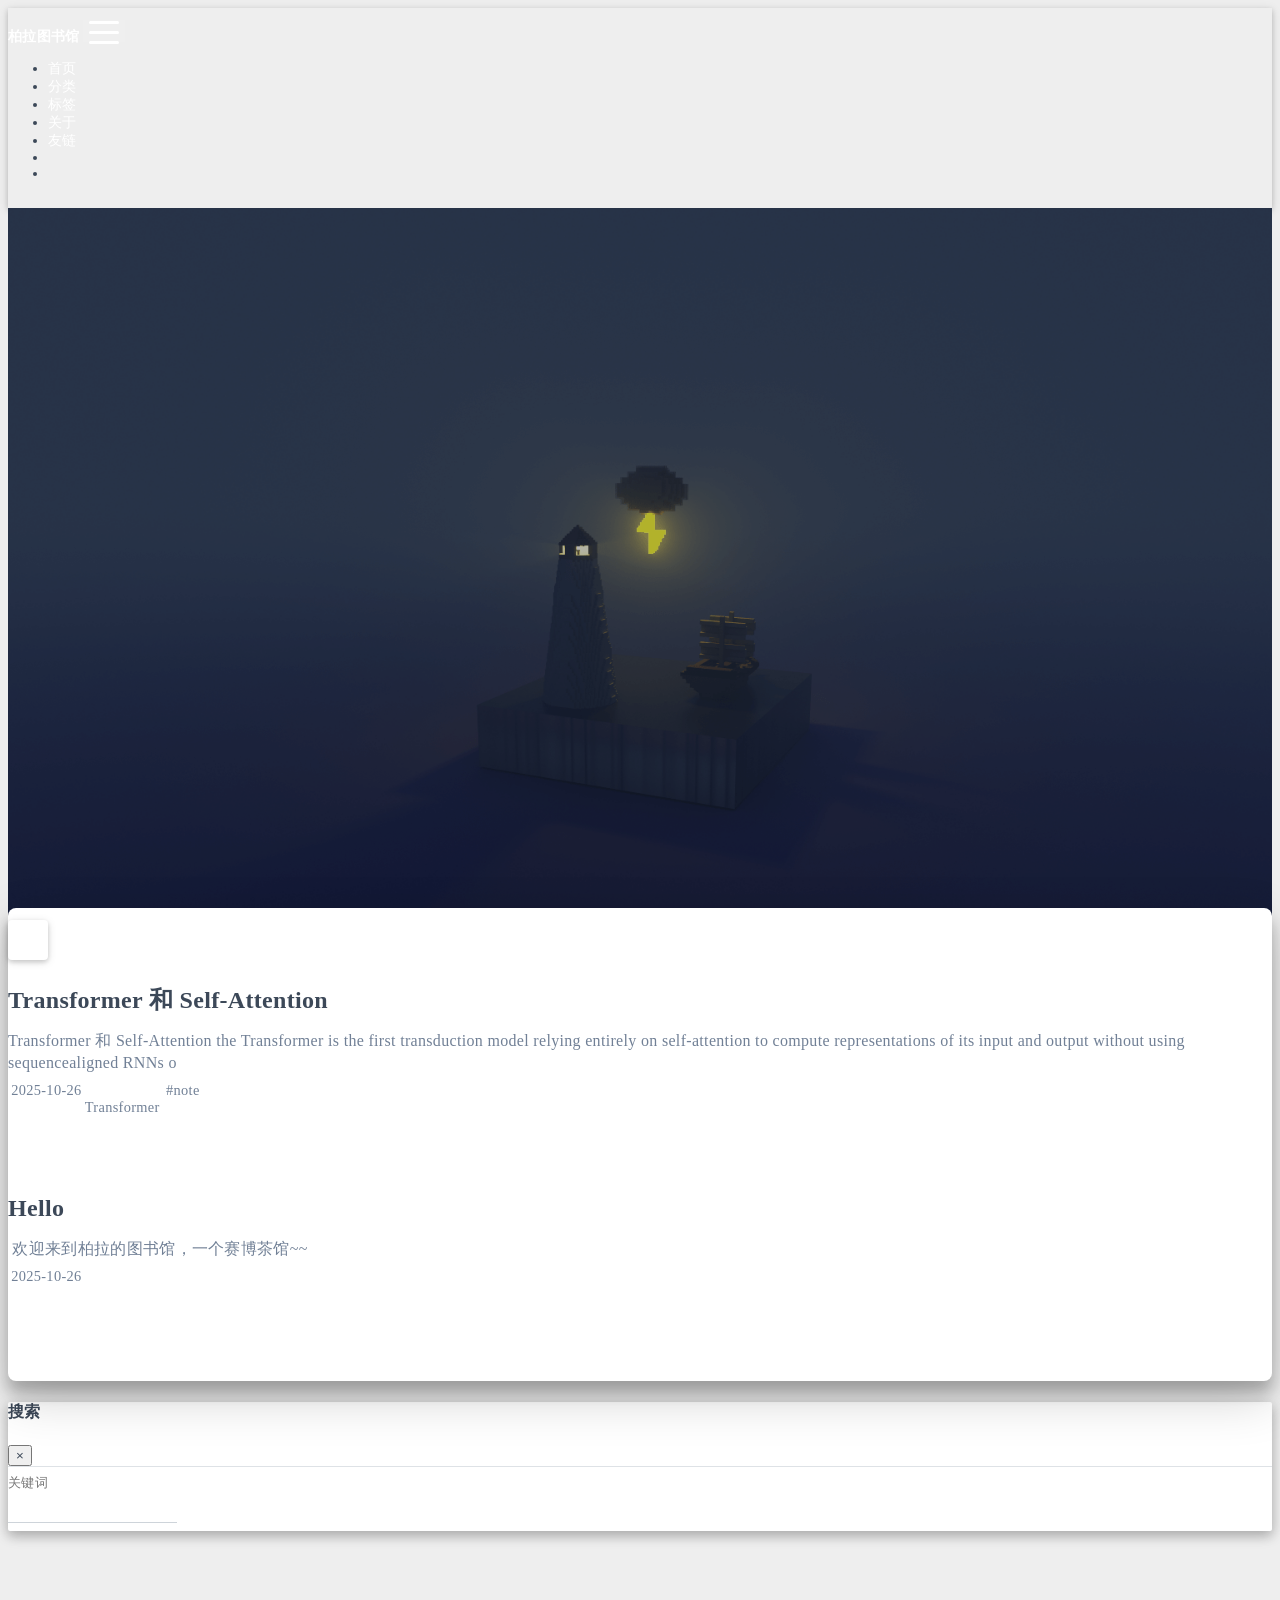
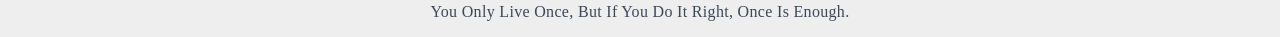
<file: index.html>
<!DOCTYPE html>
<html lang="zh-CN" data-default-color-scheme=auto>



<head>
  <meta charset="UTF-8">

  <link rel="apple-touch-icon" sizes="76x76" href="/img/fluid.png">
  <link rel="icon" href="/img/fluid.png">
  

  <meta name="viewport" content="width=device-width, initial-scale=1.0, maximum-scale=5.0, shrink-to-fit=no">
  <meta http-equiv="x-ua-compatible" content="ie=edge">
  
  <meta name="theme-color" content="#2f4154">
  <meta name="author" content="柏拉的图">
  <meta name="keywords" content="">
  
    <meta property="og:type" content="website">
<meta property="og:title" content="Plato&#39;s赛博茶馆">
<meta property="og:url" content="https://platus-l.github.io/index.html">
<meta property="og:site_name" content="Plato&#39;s赛博茶馆">
<meta property="og:locale" content="zh_CN">
<meta property="article:author" content="柏拉的图">
<meta name="twitter:card" content="summary_large_image">
  
  
  
  <title>Plato&#39;s赛博茶馆</title>

  <link  rel="stylesheet" href="https://lib.baomitu.com/twitter-bootstrap/4.6.1/css/bootstrap.min.css" />





<!-- 主题依赖的图标库，不要自行修改 -->
<!-- Do not modify the link that theme dependent icons -->

<link rel="stylesheet" href="//at.alicdn.com/t/c/font_1749284_5i9bdhy70f8.css">



<link rel="stylesheet" href="//at.alicdn.com/t/c/font_1736178_k526ubmyhba.css">


<link  rel="stylesheet" href="/css/main.css" />


  <link id="highlight-css" rel="stylesheet" href="/css/highlight.css" />
  
    <link id="highlight-css-dark" rel="stylesheet" href="/css/highlight-dark.css" />
  



  
<link rel="stylesheet" href="/css/custom_font.css">
<link rel="stylesheet" href="/css/mac_code_style.css">



  <script id="fluid-configs">
    var Fluid = window.Fluid || {};
    Fluid.ctx = Object.assign({}, Fluid.ctx)
    var CONFIG = {"hostname":"platus-l.github.io","root":"/","version":"1.9.8","typing":{"enable":true,"typeSpeed":70,"cursorChar":"_","loop":false,"scope":[]},"anchorjs":{"enable":true,"element":"h1,h2,h3,h4,h5,h6","placement":"left","visible":"hover","icon":""},"progressbar":{"enable":true,"height_px":3,"color":"#29d","options":{"showSpinner":false,"trickleSpeed":100}},"code_language":{"enable":true,"default":"TEXT"},"copy_btn":true,"image_caption":{"enable":true},"image_zoom":{"enable":true,"img_url_replace":["",""]},"toc":{"enable":true,"placement":"right","headingSelector":"h1,h2,h3,h4,h5,h6","collapseDepth":0},"lazyload":{"enable":true,"loading_img":"/img/loading.gif","onlypost":false,"offset_factor":2},"web_analytics":{"enable":false,"follow_dnt":true,"baidu":null,"google":{"measurement_id":null},"tencent":{"sid":null,"cid":null},"leancloud":{"app_id":null,"app_key":null,"server_url":null,"path":"window.location.pathname","ignore_local":false},"umami":{"src":null,"website_id":null,"domains":null,"start_time":"2024-01-01T00:00:00.000Z","token":null,"api_server":null}},"search_path":"/local-search.xml","include_content_in_search":true};

    if (CONFIG.web_analytics.follow_dnt) {
      var dntVal = navigator.doNotTrack || window.doNotTrack || navigator.msDoNotTrack;
      Fluid.ctx.dnt = dntVal && (dntVal.startsWith('1') || dntVal.startsWith('yes') || dntVal.startsWith('on'));
    }
  </script>
  <script  src="/js/utils.js" ></script>
  <script  src="/js/color-schema.js" ></script>
  


  
<meta name="generator" content="Hexo 8.0.0"></head>


<body>
  

  <header>
    

<div class="header-inner" style="height: 100vh;">
  <nav id="navbar" class="navbar fixed-top  navbar-expand-lg navbar-dark scrolling-navbar">
  <div class="container">
    <a class="navbar-brand" href="/">
      <strong>柏拉图书馆</strong>
    </a>

    <button id="navbar-toggler-btn" class="navbar-toggler" type="button" data-toggle="collapse"
            data-target="#navbarSupportedContent"
            aria-controls="navbarSupportedContent" aria-expanded="false" aria-label="Toggle navigation">
      <div class="animated-icon"><span></span><span></span><span></span></div>
    </button>

    <!-- Collapsible content -->
    <div class="collapse navbar-collapse" id="navbarSupportedContent">
      <ul class="navbar-nav ml-auto text-center">
        
          
          
          
          
            <li class="nav-item">
              <a class="nav-link" href="/" target="_self">
                <i class="iconfont icon-home-fill"></i>
                <span>首页</span>
              </a>
            </li>
          
        
          
          
          
          
            <li class="nav-item">
              <a class="nav-link" href="/categories/" target="_self">
                <i class="iconfont icon-category-fill"></i>
                <span>分类</span>
              </a>
            </li>
          
        
          
          
          
          
            <li class="nav-item">
              <a class="nav-link" href="/tags/" target="_self">
                <i class="iconfont icon-tags-fill"></i>
                <span>标签</span>
              </a>
            </li>
          
        
          
          
          
          
            <li class="nav-item">
              <a class="nav-link" href="/about/" target="_self">
                <i class="iconfont icon-user-fill"></i>
                <span>关于</span>
              </a>
            </li>
          
        
          
          
          
          
            <li class="nav-item">
              <a class="nav-link" href="/links/" target="_self">
                <i class="iconfont icon-link-fill"></i>
                <span>友链</span>
              </a>
            </li>
          
        
        
          <li class="nav-item" id="search-btn">
            <a class="nav-link" target="_self" href="javascript:;" data-toggle="modal" data-target="#modalSearch" aria-label="Search">
              <i class="iconfont icon-search"></i>
            </a>
          </li>
          
        
        
          <li class="nav-item" id="color-toggle-btn">
            <a class="nav-link" target="_self" href="javascript:;" aria-label="Color Toggle">
              <i class="iconfont icon-dark" id="color-toggle-icon"></i>
            </a>
          </li>
        
      </ul>
    </div>
  </div>
</nav>

  

<div id="banner" class="banner" parallax=true
     style="background: url('/img/default.png') no-repeat center center; background-size: cover;">
  <div class="full-bg-img">
    <div class="mask flex-center" style="background-color: rgba(0, 0, 0, 0.3)">
      <div class="banner-text text-center fade-in-up">
        <div class="h2">
          
            <span id="subtitle" data-typed-text="这里是柏拉图书馆，一个赛博茶馆。"></span>
          
        </div>

        
      </div>

      
        <div class="scroll-down-bar">
          <i class="iconfont icon-arrowdown"></i>
        </div>
      
    </div>
  </div>
</div>

</div>

  </header>

  <main>
    
      <div class="container nopadding-x-md">
        <div id="board"
          style="margin-top: 0">
          
          <div class="container">
            <div class="row">
              <div class="col-12 col-md-10 m-auto">
                

<h1 style="display: none">Plato&#39;s赛博茶馆</h1>

  <div class="row mx-auto index-card">
    
    
    <article class="col-12 col-md-12 mx-auto index-info">
      <h2 class="index-header">
        
        <a href="/2025/10/26/transformer/" target="_self">
          Transformer 和 Self-Attention
        </a>
      </h2>

      
      <a class="index-excerpt index-excerpt__noimg" href="/2025/10/26/transformer/" target="_self">
        <div>
          Transformer 和 Self-Attention  the Transformer is the first transduction model relying entirely on self-attention to compute representations of its input and output without using sequencealigned RNNs o
        </div>
      </a>

      <div class="index-btm post-metas">
        
          <div class="post-meta mr-3">
            <i class="iconfont icon-date"></i>
            <time datetime="2025-10-26 10:56" pubdate>
              2025-10-26
            </time>
          </div>
        
        
          <div class="post-meta mr-3 d-flex align-items-center">
            <i class="iconfont icon-category"></i>
            

<span class="category-chains">
  
  
    
      <span class="category-chain">
        
  <a href="/categories/Transformer/" class="category-chain-item">Transformer</a>
  
  

      </span>
    
  
</span>

          </div>
        
        
          <div class="post-meta">
            <i class="iconfont icon-tags"></i>
            
              <a href="/tags/note/">#note</a>
            
          </div>
        
      </div>
    </article>
  </div>

  <div class="row mx-auto index-card">
    
    
    <article class="col-12 col-md-12 mx-auto index-info">
      <h2 class="index-header">
        
        <a href="/2025/10/26/hello-world/" target="_self">
          Hello
        </a>
      </h2>

      
      <a class="index-excerpt index-excerpt__noimg" href="/2025/10/26/hello-world/" target="_self">
        <div>
          ​	欢迎来到柏拉的图书馆，一个赛博茶馆~~
        </div>
      </a>

      <div class="index-btm post-metas">
        
          <div class="post-meta mr-3">
            <i class="iconfont icon-date"></i>
            <time datetime="2025-10-26 10:32" pubdate>
              2025-10-26
            </time>
          </div>
        
        
        
      </div>
    </article>
  </div>





              </div>
            </div>
          </div>
        </div>
      </div>
    

    
      <a id="scroll-top-button" aria-label="TOP" href="#" role="button">
        <i class="iconfont icon-arrowup" aria-hidden="true"></i>
      </a>
    

    
      <div class="modal fade" id="modalSearch" tabindex="-1" role="dialog" aria-labelledby="ModalLabel"
     aria-hidden="true">
  <div class="modal-dialog modal-dialog-scrollable modal-lg" role="document">
    <div class="modal-content">
      <div class="modal-header text-center">
        <h4 class="modal-title w-100 font-weight-bold">搜索</h4>
        <button type="button" id="local-search-close" class="close" data-dismiss="modal" aria-label="Close">
          <span aria-hidden="true">&times;</span>
        </button>
      </div>
      <div class="modal-body mx-3">
        <div class="md-form mb-5">
          <input type="text" id="local-search-input" class="form-control validate">
          <label data-error="x" data-success="v" for="local-search-input">关键词</label>
        </div>
        <div class="list-group" id="local-search-result"></div>
      </div>
    </div>
  </div>
</div>

    

    
  </main>

  <footer>
    <div class="footer-inner">
  
    <div class="footer-content">
       You Only Live Once, But If You Do It Right, Once Is Enough. 
    </div>
  
  
  
</div>

  </footer>

  <!-- Scripts -->
  
  <script  src="https://lib.baomitu.com/nprogress/0.2.0/nprogress.min.js" ></script>
  <link  rel="stylesheet" href="https://lib.baomitu.com/nprogress/0.2.0/nprogress.min.css" />

  <script>
    NProgress.configure({"showSpinner":false,"trickleSpeed":100})
    NProgress.start()
    window.addEventListener('load', function() {
      NProgress.done();
    })
  </script>


<script  src="https://lib.baomitu.com/jquery/3.6.4/jquery.min.js" ></script>
<script  src="https://lib.baomitu.com/twitter-bootstrap/4.6.1/js/bootstrap.min.js" ></script>
<script  src="/js/events.js" ></script>
<script  src="/js/plugins.js" ></script>


  <script  src="https://lib.baomitu.com/typed.js/2.0.12/typed.min.js" ></script>
  <script>
    (function (window, document) {
      var typing = Fluid.plugins.typing;
      var subtitle = document.getElementById('subtitle');
      if (!subtitle || !typing) {
        return;
      }
      var text = subtitle.getAttribute('data-typed-text');
      
        typing(text);
      
    })(window, document);
  </script>




  
    <script  src="/js/img-lazyload.js" ></script>
  




  <script  src="/js/local-search.js" ></script>





<!-- 主题的启动项，将它保持在最底部 -->
<!-- the boot of the theme, keep it at the bottom -->
<script  src="/js/boot.js" ></script>


  

  <noscript>
    <div class="noscript-warning">博客在允许 JavaScript 运行的环境下浏览效果更佳</div>
  </noscript>
</body>
</html>
</file>
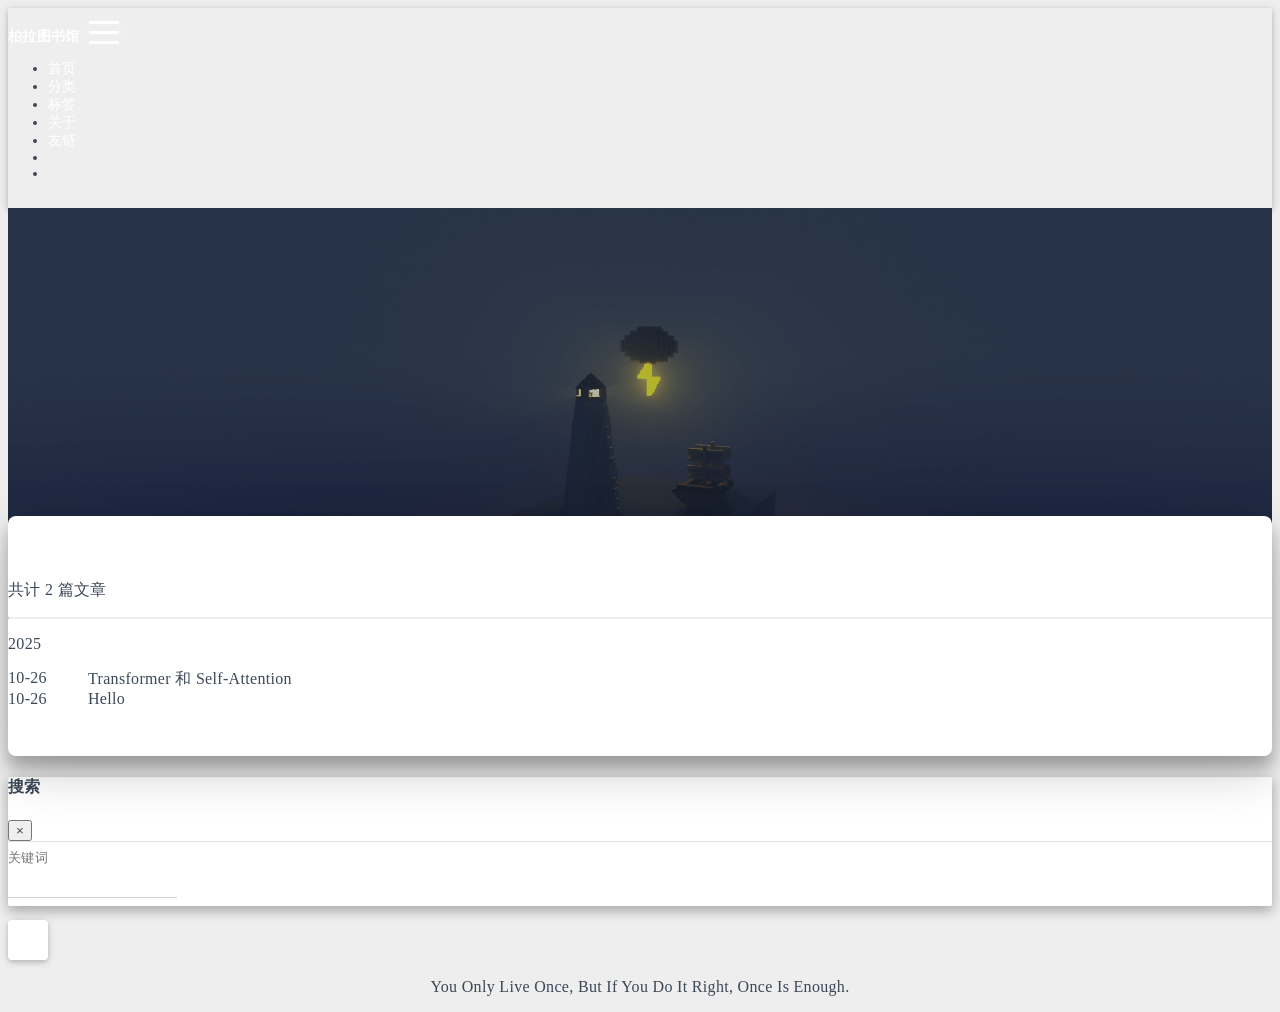
<file: archives/index.html>
<!DOCTYPE html>
<html lang="zh-CN" data-default-color-scheme=auto>



<head>
  <meta charset="UTF-8">

  <link rel="apple-touch-icon" sizes="76x76" href="/img/fluid.png">
  <link rel="icon" href="/img/fluid.png">
  

  <meta name="viewport" content="width=device-width, initial-scale=1.0, maximum-scale=5.0, shrink-to-fit=no">
  <meta http-equiv="x-ua-compatible" content="ie=edge">
  
  <meta name="theme-color" content="#2f4154">
  <meta name="author" content="柏拉的图">
  <meta name="keywords" content="">
  
    <meta property="og:type" content="website">
<meta property="og:title" content="归档">
<meta property="og:url" content="https://platus-l.github.io/archives/index.html">
<meta property="og:site_name" content="Plato&#39;s赛博茶馆">
<meta property="og:locale" content="zh_CN">
<meta property="article:author" content="柏拉的图">
<meta name="twitter:card" content="summary_large_image">
  
  
  
  <title>归档 - Plato&#39;s赛博茶馆</title>

  <link  rel="stylesheet" href="https://lib.baomitu.com/twitter-bootstrap/4.6.1/css/bootstrap.min.css" />





<!-- 主题依赖的图标库，不要自行修改 -->
<!-- Do not modify the link that theme dependent icons -->

<link rel="stylesheet" href="//at.alicdn.com/t/c/font_1749284_5i9bdhy70f8.css">



<link rel="stylesheet" href="//at.alicdn.com/t/c/font_1736178_k526ubmyhba.css">


<link  rel="stylesheet" href="/css/main.css" />


  <link id="highlight-css" rel="stylesheet" href="/css/highlight.css" />
  
    <link id="highlight-css-dark" rel="stylesheet" href="/css/highlight-dark.css" />
  



  
<link rel="stylesheet" href="/css/custom_font.css">
<link rel="stylesheet" href="/css/mac_code_style.css">



  <script id="fluid-configs">
    var Fluid = window.Fluid || {};
    Fluid.ctx = Object.assign({}, Fluid.ctx)
    var CONFIG = {"hostname":"platus-l.github.io","root":"/","version":"1.9.8","typing":{"enable":true,"typeSpeed":70,"cursorChar":"_","loop":false,"scope":[]},"anchorjs":{"enable":true,"element":"h1,h2,h3,h4,h5,h6","placement":"left","visible":"hover","icon":""},"progressbar":{"enable":true,"height_px":3,"color":"#29d","options":{"showSpinner":false,"trickleSpeed":100}},"code_language":{"enable":true,"default":"TEXT"},"copy_btn":true,"image_caption":{"enable":true},"image_zoom":{"enable":true,"img_url_replace":["",""]},"toc":{"enable":true,"placement":"right","headingSelector":"h1,h2,h3,h4,h5,h6","collapseDepth":0},"lazyload":{"enable":true,"loading_img":"/img/loading.gif","onlypost":false,"offset_factor":2},"web_analytics":{"enable":false,"follow_dnt":true,"baidu":null,"google":{"measurement_id":null},"tencent":{"sid":null,"cid":null},"leancloud":{"app_id":null,"app_key":null,"server_url":null,"path":"window.location.pathname","ignore_local":false},"umami":{"src":null,"website_id":null,"domains":null,"start_time":"2024-01-01T00:00:00.000Z","token":null,"api_server":null}},"search_path":"/local-search.xml","include_content_in_search":true};

    if (CONFIG.web_analytics.follow_dnt) {
      var dntVal = navigator.doNotTrack || window.doNotTrack || navigator.msDoNotTrack;
      Fluid.ctx.dnt = dntVal && (dntVal.startsWith('1') || dntVal.startsWith('yes') || dntVal.startsWith('on'));
    }
  </script>
  <script  src="/js/utils.js" ></script>
  <script  src="/js/color-schema.js" ></script>
  


  
<meta name="generator" content="Hexo 8.0.0"></head>


<body>
  

  <header>
    

<div class="header-inner" style="height: 60vh;">
  <nav id="navbar" class="navbar fixed-top  navbar-expand-lg navbar-dark scrolling-navbar">
  <div class="container">
    <a class="navbar-brand" href="/">
      <strong>柏拉图书馆</strong>
    </a>

    <button id="navbar-toggler-btn" class="navbar-toggler" type="button" data-toggle="collapse"
            data-target="#navbarSupportedContent"
            aria-controls="navbarSupportedContent" aria-expanded="false" aria-label="Toggle navigation">
      <div class="animated-icon"><span></span><span></span><span></span></div>
    </button>

    <!-- Collapsible content -->
    <div class="collapse navbar-collapse" id="navbarSupportedContent">
      <ul class="navbar-nav ml-auto text-center">
        
          
          
          
          
            <li class="nav-item">
              <a class="nav-link" href="/" target="_self">
                <i class="iconfont icon-home-fill"></i>
                <span>首页</span>
              </a>
            </li>
          
        
          
          
          
          
            <li class="nav-item">
              <a class="nav-link" href="/categories/" target="_self">
                <i class="iconfont icon-category-fill"></i>
                <span>分类</span>
              </a>
            </li>
          
        
          
          
          
          
            <li class="nav-item">
              <a class="nav-link" href="/tags/" target="_self">
                <i class="iconfont icon-tags-fill"></i>
                <span>标签</span>
              </a>
            </li>
          
        
          
          
          
          
            <li class="nav-item">
              <a class="nav-link" href="/about/" target="_self">
                <i class="iconfont icon-user-fill"></i>
                <span>关于</span>
              </a>
            </li>
          
        
          
          
          
          
            <li class="nav-item">
              <a class="nav-link" href="/links/" target="_self">
                <i class="iconfont icon-link-fill"></i>
                <span>友链</span>
              </a>
            </li>
          
        
        
          <li class="nav-item" id="search-btn">
            <a class="nav-link" target="_self" href="javascript:;" data-toggle="modal" data-target="#modalSearch" aria-label="Search">
              <i class="iconfont icon-search"></i>
            </a>
          </li>
          
        
        
          <li class="nav-item" id="color-toggle-btn">
            <a class="nav-link" target="_self" href="javascript:;" aria-label="Color Toggle">
              <i class="iconfont icon-dark" id="color-toggle-icon"></i>
            </a>
          </li>
        
      </ul>
    </div>
  </div>
</nav>

  

<div id="banner" class="banner" parallax=true
     style="background: url('/img/default.png') no-repeat center center; background-size: cover;">
  <div class="full-bg-img">
    <div class="mask flex-center" style="background-color: rgba(0, 0, 0, 0.3)">
      <div class="banner-text text-center fade-in-up">
        <div class="h2">
          
            <span id="subtitle" data-typed-text="归档"></span>
          
        </div>

        
      </div>

      
    </div>
  </div>
</div>

</div>

  </header>

  <main>
    
      <div class="container nopadding-x-md">
        <div id="board"
          >
          
          <div class="container">
            <div class="row">
              <div class="col-12 col-md-10 m-auto">
                

<div class="list-group">
  <p class="h4">共计 2 篇文章</p>
  <hr>
  
  
    
      
      <p class="h5">2025</p>
    
    <a href="/2025/10/26/transformer/" class="list-group-item list-group-item-action">
      <time>10-26</time>
      <div class="list-group-item-title">Transformer 和 Self-Attention</div>
    </a>
  
    
    <a href="/2025/10/26/hello-world/" class="list-group-item list-group-item-action">
      <time>10-26</time>
      <div class="list-group-item-title">Hello</div>
    </a>
  
</div>





              </div>
            </div>
          </div>
        </div>
      </div>
    

    
      <a id="scroll-top-button" aria-label="TOP" href="#" role="button">
        <i class="iconfont icon-arrowup" aria-hidden="true"></i>
      </a>
    

    
      <div class="modal fade" id="modalSearch" tabindex="-1" role="dialog" aria-labelledby="ModalLabel"
     aria-hidden="true">
  <div class="modal-dialog modal-dialog-scrollable modal-lg" role="document">
    <div class="modal-content">
      <div class="modal-header text-center">
        <h4 class="modal-title w-100 font-weight-bold">搜索</h4>
        <button type="button" id="local-search-close" class="close" data-dismiss="modal" aria-label="Close">
          <span aria-hidden="true">&times;</span>
        </button>
      </div>
      <div class="modal-body mx-3">
        <div class="md-form mb-5">
          <input type="text" id="local-search-input" class="form-control validate">
          <label data-error="x" data-success="v" for="local-search-input">关键词</label>
        </div>
        <div class="list-group" id="local-search-result"></div>
      </div>
    </div>
  </div>
</div>

    

    
  </main>

  <footer>
    <div class="footer-inner">
  
    <div class="footer-content">
       You Only Live Once, But If You Do It Right, Once Is Enough. 
    </div>
  
  
  
</div>

  </footer>

  <!-- Scripts -->
  
  <script  src="https://lib.baomitu.com/nprogress/0.2.0/nprogress.min.js" ></script>
  <link  rel="stylesheet" href="https://lib.baomitu.com/nprogress/0.2.0/nprogress.min.css" />

  <script>
    NProgress.configure({"showSpinner":false,"trickleSpeed":100})
    NProgress.start()
    window.addEventListener('load', function() {
      NProgress.done();
    })
  </script>


<script  src="https://lib.baomitu.com/jquery/3.6.4/jquery.min.js" ></script>
<script  src="https://lib.baomitu.com/twitter-bootstrap/4.6.1/js/bootstrap.min.js" ></script>
<script  src="/js/events.js" ></script>
<script  src="/js/plugins.js" ></script>


  <script  src="https://lib.baomitu.com/typed.js/2.0.12/typed.min.js" ></script>
  <script>
    (function (window, document) {
      var typing = Fluid.plugins.typing;
      var subtitle = document.getElementById('subtitle');
      if (!subtitle || !typing) {
        return;
      }
      var text = subtitle.getAttribute('data-typed-text');
      
        typing(text);
      
    })(window, document);
  </script>




  
    <script  src="/js/img-lazyload.js" ></script>
  




  <script  src="/js/local-search.js" ></script>





<!-- 主题的启动项，将它保持在最底部 -->
<!-- the boot of the theme, keep it at the bottom -->
<script  src="/js/boot.js" ></script>


  

  <noscript>
    <div class="noscript-warning">博客在允许 JavaScript 运行的环境下浏览效果更佳</div>
  </noscript>
</body>
</html>
</file>
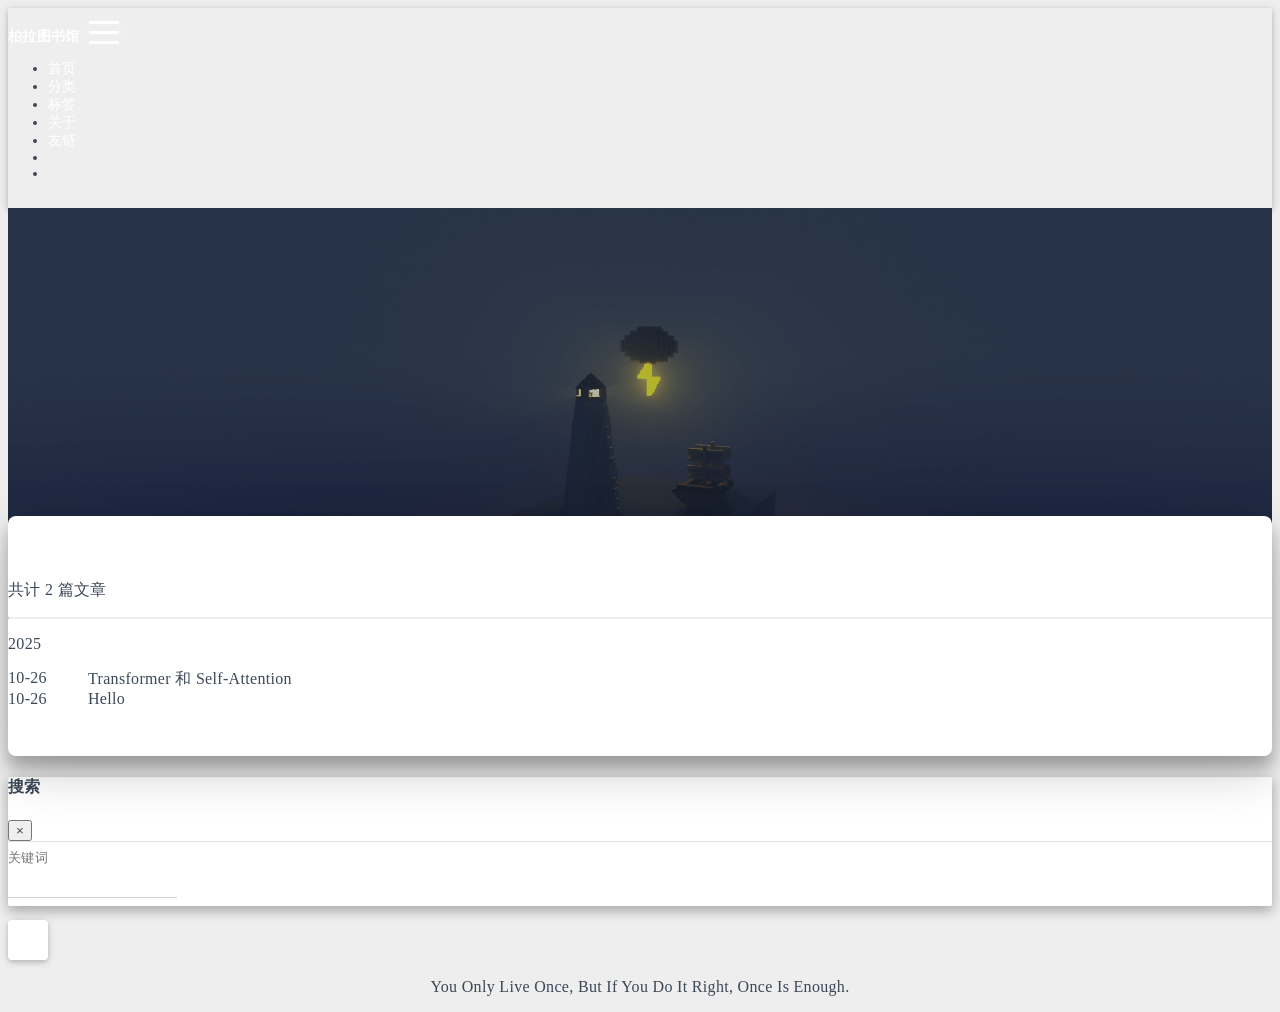
<file: archives/2025/index.html>
<!DOCTYPE html>
<html lang="zh-CN" data-default-color-scheme=auto>



<head>
  <meta charset="UTF-8">

  <link rel="apple-touch-icon" sizes="76x76" href="/img/fluid.png">
  <link rel="icon" href="/img/fluid.png">
  

  <meta name="viewport" content="width=device-width, initial-scale=1.0, maximum-scale=5.0, shrink-to-fit=no">
  <meta http-equiv="x-ua-compatible" content="ie=edge">
  
  <meta name="theme-color" content="#2f4154">
  <meta name="author" content="柏拉的图">
  <meta name="keywords" content="">
  
    <meta property="og:type" content="website">
<meta property="og:title" content="归档">
<meta property="og:url" content="https://platus-l.github.io/archives/2025/index.html">
<meta property="og:site_name" content="Plato&#39;s赛博茶馆">
<meta property="og:locale" content="zh_CN">
<meta property="article:author" content="柏拉的图">
<meta name="twitter:card" content="summary_large_image">
  
  
  
  <title>归档 - Plato&#39;s赛博茶馆</title>

  <link  rel="stylesheet" href="https://lib.baomitu.com/twitter-bootstrap/4.6.1/css/bootstrap.min.css" />





<!-- 主题依赖的图标库，不要自行修改 -->
<!-- Do not modify the link that theme dependent icons -->

<link rel="stylesheet" href="//at.alicdn.com/t/c/font_1749284_5i9bdhy70f8.css">



<link rel="stylesheet" href="//at.alicdn.com/t/c/font_1736178_k526ubmyhba.css">


<link  rel="stylesheet" href="/css/main.css" />


  <link id="highlight-css" rel="stylesheet" href="/css/highlight.css" />
  
    <link id="highlight-css-dark" rel="stylesheet" href="/css/highlight-dark.css" />
  



  
<link rel="stylesheet" href="/css/custom_font.css">
<link rel="stylesheet" href="/css/mac_code_style.css">



  <script id="fluid-configs">
    var Fluid = window.Fluid || {};
    Fluid.ctx = Object.assign({}, Fluid.ctx)
    var CONFIG = {"hostname":"platus-l.github.io","root":"/","version":"1.9.8","typing":{"enable":true,"typeSpeed":70,"cursorChar":"_","loop":false,"scope":[]},"anchorjs":{"enable":true,"element":"h1,h2,h3,h4,h5,h6","placement":"left","visible":"hover","icon":""},"progressbar":{"enable":true,"height_px":3,"color":"#29d","options":{"showSpinner":false,"trickleSpeed":100}},"code_language":{"enable":true,"default":"TEXT"},"copy_btn":true,"image_caption":{"enable":true},"image_zoom":{"enable":true,"img_url_replace":["",""]},"toc":{"enable":true,"placement":"right","headingSelector":"h1,h2,h3,h4,h5,h6","collapseDepth":0},"lazyload":{"enable":true,"loading_img":"/img/loading.gif","onlypost":false,"offset_factor":2},"web_analytics":{"enable":false,"follow_dnt":true,"baidu":null,"google":{"measurement_id":null},"tencent":{"sid":null,"cid":null},"leancloud":{"app_id":null,"app_key":null,"server_url":null,"path":"window.location.pathname","ignore_local":false},"umami":{"src":null,"website_id":null,"domains":null,"start_time":"2024-01-01T00:00:00.000Z","token":null,"api_server":null}},"search_path":"/local-search.xml","include_content_in_search":true};

    if (CONFIG.web_analytics.follow_dnt) {
      var dntVal = navigator.doNotTrack || window.doNotTrack || navigator.msDoNotTrack;
      Fluid.ctx.dnt = dntVal && (dntVal.startsWith('1') || dntVal.startsWith('yes') || dntVal.startsWith('on'));
    }
  </script>
  <script  src="/js/utils.js" ></script>
  <script  src="/js/color-schema.js" ></script>
  


  
<meta name="generator" content="Hexo 8.0.0"></head>


<body>
  

  <header>
    

<div class="header-inner" style="height: 60vh;">
  <nav id="navbar" class="navbar fixed-top  navbar-expand-lg navbar-dark scrolling-navbar">
  <div class="container">
    <a class="navbar-brand" href="/">
      <strong>柏拉图书馆</strong>
    </a>

    <button id="navbar-toggler-btn" class="navbar-toggler" type="button" data-toggle="collapse"
            data-target="#navbarSupportedContent"
            aria-controls="navbarSupportedContent" aria-expanded="false" aria-label="Toggle navigation">
      <div class="animated-icon"><span></span><span></span><span></span></div>
    </button>

    <!-- Collapsible content -->
    <div class="collapse navbar-collapse" id="navbarSupportedContent">
      <ul class="navbar-nav ml-auto text-center">
        
          
          
          
          
            <li class="nav-item">
              <a class="nav-link" href="/" target="_self">
                <i class="iconfont icon-home-fill"></i>
                <span>首页</span>
              </a>
            </li>
          
        
          
          
          
          
            <li class="nav-item">
              <a class="nav-link" href="/categories/" target="_self">
                <i class="iconfont icon-category-fill"></i>
                <span>分类</span>
              </a>
            </li>
          
        
          
          
          
          
            <li class="nav-item">
              <a class="nav-link" href="/tags/" target="_self">
                <i class="iconfont icon-tags-fill"></i>
                <span>标签</span>
              </a>
            </li>
          
        
          
          
          
          
            <li class="nav-item">
              <a class="nav-link" href="/about/" target="_self">
                <i class="iconfont icon-user-fill"></i>
                <span>关于</span>
              </a>
            </li>
          
        
          
          
          
          
            <li class="nav-item">
              <a class="nav-link" href="/links/" target="_self">
                <i class="iconfont icon-link-fill"></i>
                <span>友链</span>
              </a>
            </li>
          
        
        
          <li class="nav-item" id="search-btn">
            <a class="nav-link" target="_self" href="javascript:;" data-toggle="modal" data-target="#modalSearch" aria-label="Search">
              <i class="iconfont icon-search"></i>
            </a>
          </li>
          
        
        
          <li class="nav-item" id="color-toggle-btn">
            <a class="nav-link" target="_self" href="javascript:;" aria-label="Color Toggle">
              <i class="iconfont icon-dark" id="color-toggle-icon"></i>
            </a>
          </li>
        
      </ul>
    </div>
  </div>
</nav>

  

<div id="banner" class="banner" parallax=true
     style="background: url('/img/default.png') no-repeat center center; background-size: cover;">
  <div class="full-bg-img">
    <div class="mask flex-center" style="background-color: rgba(0, 0, 0, 0.3)">
      <div class="banner-text text-center fade-in-up">
        <div class="h2">
          
            <span id="subtitle" data-typed-text="归档"></span>
          
        </div>

        
      </div>

      
    </div>
  </div>
</div>

</div>

  </header>

  <main>
    
      <div class="container nopadding-x-md">
        <div id="board"
          >
          
          <div class="container">
            <div class="row">
              <div class="col-12 col-md-10 m-auto">
                

<div class="list-group">
  <p class="h4">共计 2 篇文章</p>
  <hr>
  
  
    
      
      <p class="h5">2025</p>
    
    <a href="/2025/10/26/transformer/" class="list-group-item list-group-item-action">
      <time>10-26</time>
      <div class="list-group-item-title">Transformer 和 Self-Attention</div>
    </a>
  
    
    <a href="/2025/10/26/hello-world/" class="list-group-item list-group-item-action">
      <time>10-26</time>
      <div class="list-group-item-title">Hello</div>
    </a>
  
</div>





              </div>
            </div>
          </div>
        </div>
      </div>
    

    
      <a id="scroll-top-button" aria-label="TOP" href="#" role="button">
        <i class="iconfont icon-arrowup" aria-hidden="true"></i>
      </a>
    

    
      <div class="modal fade" id="modalSearch" tabindex="-1" role="dialog" aria-labelledby="ModalLabel"
     aria-hidden="true">
  <div class="modal-dialog modal-dialog-scrollable modal-lg" role="document">
    <div class="modal-content">
      <div class="modal-header text-center">
        <h4 class="modal-title w-100 font-weight-bold">搜索</h4>
        <button type="button" id="local-search-close" class="close" data-dismiss="modal" aria-label="Close">
          <span aria-hidden="true">&times;</span>
        </button>
      </div>
      <div class="modal-body mx-3">
        <div class="md-form mb-5">
          <input type="text" id="local-search-input" class="form-control validate">
          <label data-error="x" data-success="v" for="local-search-input">关键词</label>
        </div>
        <div class="list-group" id="local-search-result"></div>
      </div>
    </div>
  </div>
</div>

    

    
  </main>

  <footer>
    <div class="footer-inner">
  
    <div class="footer-content">
       You Only Live Once, But If You Do It Right, Once Is Enough. 
    </div>
  
  
  
</div>

  </footer>

  <!-- Scripts -->
  
  <script  src="https://lib.baomitu.com/nprogress/0.2.0/nprogress.min.js" ></script>
  <link  rel="stylesheet" href="https://lib.baomitu.com/nprogress/0.2.0/nprogress.min.css" />

  <script>
    NProgress.configure({"showSpinner":false,"trickleSpeed":100})
    NProgress.start()
    window.addEventListener('load', function() {
      NProgress.done();
    })
  </script>


<script  src="https://lib.baomitu.com/jquery/3.6.4/jquery.min.js" ></script>
<script  src="https://lib.baomitu.com/twitter-bootstrap/4.6.1/js/bootstrap.min.js" ></script>
<script  src="/js/events.js" ></script>
<script  src="/js/plugins.js" ></script>


  <script  src="https://lib.baomitu.com/typed.js/2.0.12/typed.min.js" ></script>
  <script>
    (function (window, document) {
      var typing = Fluid.plugins.typing;
      var subtitle = document.getElementById('subtitle');
      if (!subtitle || !typing) {
        return;
      }
      var text = subtitle.getAttribute('data-typed-text');
      
        typing(text);
      
    })(window, document);
  </script>




  
    <script  src="/js/img-lazyload.js" ></script>
  




  <script  src="/js/local-search.js" ></script>





<!-- 主题的启动项，将它保持在最底部 -->
<!-- the boot of the theme, keep it at the bottom -->
<script  src="/js/boot.js" ></script>


  

  <noscript>
    <div class="noscript-warning">博客在允许 JavaScript 运行的环境下浏览效果更佳</div>
  </noscript>
</body>
</html>
</file>
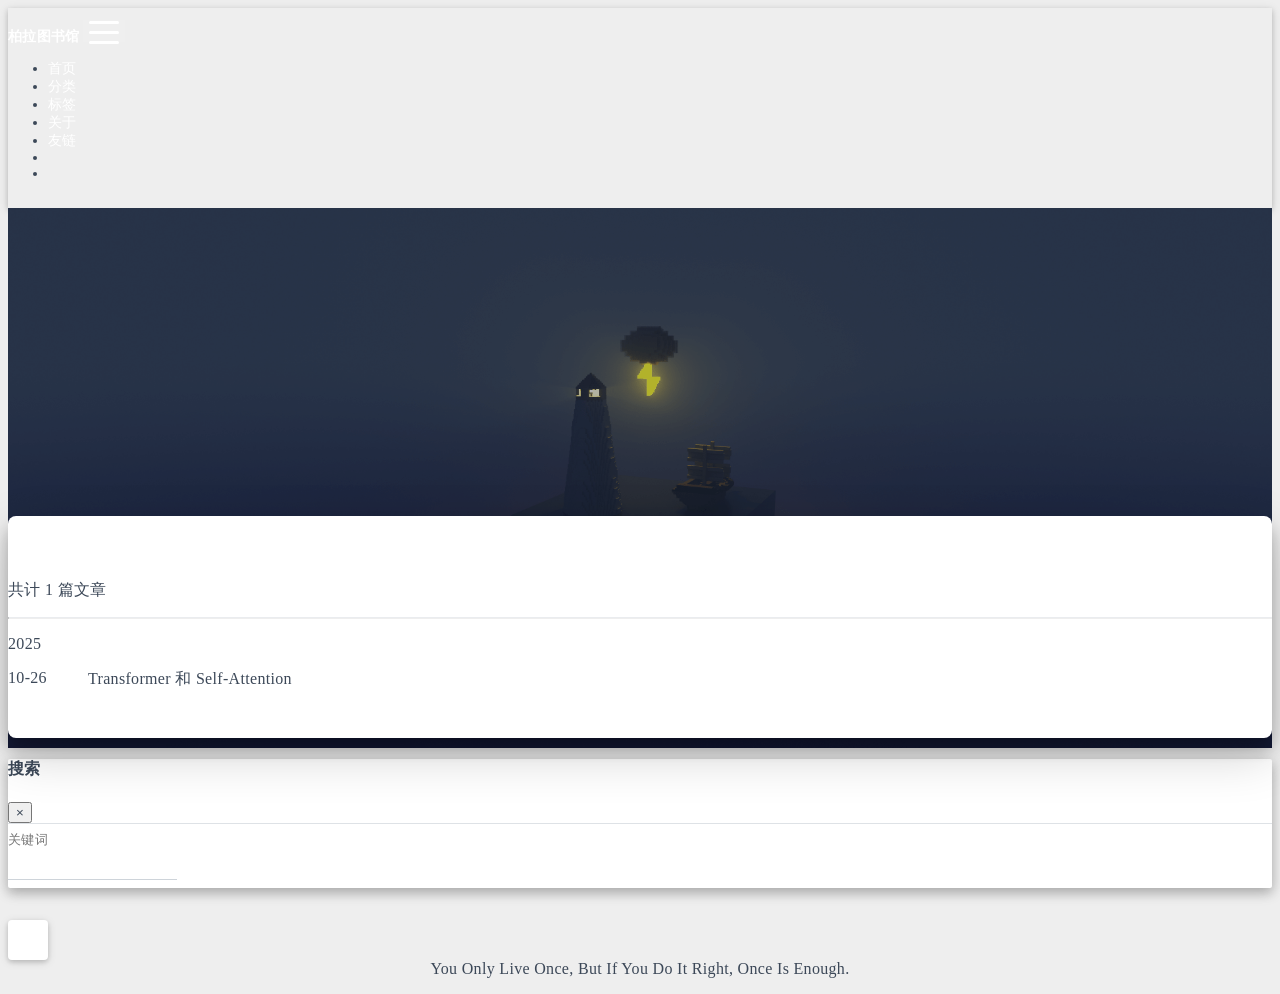
<file: categories/Transformer/index.html>
<!DOCTYPE html>
<html lang="zh-CN" data-default-color-scheme=auto>



<head>
  <meta charset="UTF-8">

  <link rel="apple-touch-icon" sizes="76x76" href="/img/fluid.png">
  <link rel="icon" href="/img/fluid.png">
  

  <meta name="viewport" content="width=device-width, initial-scale=1.0, maximum-scale=5.0, shrink-to-fit=no">
  <meta http-equiv="x-ua-compatible" content="ie=edge">
  
  <meta name="theme-color" content="#2f4154">
  <meta name="author" content="柏拉的图">
  <meta name="keywords" content="">
  
    <meta property="og:type" content="website">
<meta property="og:title" content="分类 - Transformer">
<meta property="og:url" content="https://platus-l.github.io/categories/Transformer/index.html">
<meta property="og:site_name" content="Plato&#39;s赛博茶馆">
<meta property="og:locale" content="zh_CN">
<meta property="article:author" content="柏拉的图">
<meta name="twitter:card" content="summary_large_image">
  
  
  
  <title>分类 - Transformer - Plato&#39;s赛博茶馆</title>

  <link  rel="stylesheet" href="https://lib.baomitu.com/twitter-bootstrap/4.6.1/css/bootstrap.min.css" />





<!-- 主题依赖的图标库，不要自行修改 -->
<!-- Do not modify the link that theme dependent icons -->

<link rel="stylesheet" href="//at.alicdn.com/t/c/font_1749284_5i9bdhy70f8.css">



<link rel="stylesheet" href="//at.alicdn.com/t/c/font_1736178_k526ubmyhba.css">


<link  rel="stylesheet" href="/css/main.css" />


  <link id="highlight-css" rel="stylesheet" href="/css/highlight.css" />
  
    <link id="highlight-css-dark" rel="stylesheet" href="/css/highlight-dark.css" />
  



  
<link rel="stylesheet" href="/css/custom_font.css">
<link rel="stylesheet" href="/css/mac_code_style.css">



  <script id="fluid-configs">
    var Fluid = window.Fluid || {};
    Fluid.ctx = Object.assign({}, Fluid.ctx)
    var CONFIG = {"hostname":"platus-l.github.io","root":"/","version":"1.9.8","typing":{"enable":true,"typeSpeed":70,"cursorChar":"_","loop":false,"scope":[]},"anchorjs":{"enable":true,"element":"h1,h2,h3,h4,h5,h6","placement":"left","visible":"hover","icon":""},"progressbar":{"enable":true,"height_px":3,"color":"#29d","options":{"showSpinner":false,"trickleSpeed":100}},"code_language":{"enable":true,"default":"TEXT"},"copy_btn":true,"image_caption":{"enable":true},"image_zoom":{"enable":true,"img_url_replace":["",""]},"toc":{"enable":true,"placement":"right","headingSelector":"h1,h2,h3,h4,h5,h6","collapseDepth":0},"lazyload":{"enable":true,"loading_img":"/img/loading.gif","onlypost":false,"offset_factor":2},"web_analytics":{"enable":false,"follow_dnt":true,"baidu":null,"google":{"measurement_id":null},"tencent":{"sid":null,"cid":null},"leancloud":{"app_id":null,"app_key":null,"server_url":null,"path":"window.location.pathname","ignore_local":false},"umami":{"src":null,"website_id":null,"domains":null,"start_time":"2024-01-01T00:00:00.000Z","token":null,"api_server":null}},"search_path":"/local-search.xml","include_content_in_search":true};

    if (CONFIG.web_analytics.follow_dnt) {
      var dntVal = navigator.doNotTrack || window.doNotTrack || navigator.msDoNotTrack;
      Fluid.ctx.dnt = dntVal && (dntVal.startsWith('1') || dntVal.startsWith('yes') || dntVal.startsWith('on'));
    }
  </script>
  <script  src="/js/utils.js" ></script>
  <script  src="/js/color-schema.js" ></script>
  


  
<meta name="generator" content="Hexo 8.0.0"></head>


<body>
  

  <header>
    

<div class="header-inner" style="height: 60vh;">
  <nav id="navbar" class="navbar fixed-top  navbar-expand-lg navbar-dark scrolling-navbar">
  <div class="container">
    <a class="navbar-brand" href="/">
      <strong>柏拉图书馆</strong>
    </a>

    <button id="navbar-toggler-btn" class="navbar-toggler" type="button" data-toggle="collapse"
            data-target="#navbarSupportedContent"
            aria-controls="navbarSupportedContent" aria-expanded="false" aria-label="Toggle navigation">
      <div class="animated-icon"><span></span><span></span><span></span></div>
    </button>

    <!-- Collapsible content -->
    <div class="collapse navbar-collapse" id="navbarSupportedContent">
      <ul class="navbar-nav ml-auto text-center">
        
          
          
          
          
            <li class="nav-item">
              <a class="nav-link" href="/" target="_self">
                <i class="iconfont icon-home-fill"></i>
                <span>首页</span>
              </a>
            </li>
          
        
          
          
          
          
            <li class="nav-item">
              <a class="nav-link" href="/categories/" target="_self">
                <i class="iconfont icon-category-fill"></i>
                <span>分类</span>
              </a>
            </li>
          
        
          
          
          
          
            <li class="nav-item">
              <a class="nav-link" href="/tags/" target="_self">
                <i class="iconfont icon-tags-fill"></i>
                <span>标签</span>
              </a>
            </li>
          
        
          
          
          
          
            <li class="nav-item">
              <a class="nav-link" href="/about/" target="_self">
                <i class="iconfont icon-user-fill"></i>
                <span>关于</span>
              </a>
            </li>
          
        
          
          
          
          
            <li class="nav-item">
              <a class="nav-link" href="/links/" target="_self">
                <i class="iconfont icon-link-fill"></i>
                <span>友链</span>
              </a>
            </li>
          
        
        
          <li class="nav-item" id="search-btn">
            <a class="nav-link" target="_self" href="javascript:;" data-toggle="modal" data-target="#modalSearch" aria-label="Search">
              <i class="iconfont icon-search"></i>
            </a>
          </li>
          
        
        
          <li class="nav-item" id="color-toggle-btn">
            <a class="nav-link" target="_self" href="javascript:;" aria-label="Color Toggle">
              <i class="iconfont icon-dark" id="color-toggle-icon"></i>
            </a>
          </li>
        
      </ul>
    </div>
  </div>
</nav>

  

<div id="banner" class="banner" parallax=true
     style="background: url('/img/default.png') no-repeat center center; background-size: cover;">
  <div class="full-bg-img">
    <div class="mask flex-center" style="background-color: rgba(0, 0, 0, 0.3)">
      <div class="banner-text text-center fade-in-up">
        <div class="h2">
          
            <span id="subtitle" data-typed-text="分类 - Transformer"></span>
          
        </div>

        
      </div>

      
    </div>
  </div>
</div>

</div>

  </header>

  <main>
    
      <div class="container nopadding-x-md">
        <div id="board"
          >
          
          <div class="container">
            <div class="row">
              <div class="col-12 col-md-10 m-auto">
                

<div class="list-group">
  <p class="h4">共计 1 篇文章</p>
  <hr>
  
  
    
      
      <p class="h5">2025</p>
    
    <a href="/2025/10/26/transformer/" class="list-group-item list-group-item-action">
      <time>10-26</time>
      <div class="list-group-item-title">Transformer 和 Self-Attention</div>
    </a>
  
</div>





              </div>
            </div>
          </div>
        </div>
      </div>
    

    
      <a id="scroll-top-button" aria-label="TOP" href="#" role="button">
        <i class="iconfont icon-arrowup" aria-hidden="true"></i>
      </a>
    

    
      <div class="modal fade" id="modalSearch" tabindex="-1" role="dialog" aria-labelledby="ModalLabel"
     aria-hidden="true">
  <div class="modal-dialog modal-dialog-scrollable modal-lg" role="document">
    <div class="modal-content">
      <div class="modal-header text-center">
        <h4 class="modal-title w-100 font-weight-bold">搜索</h4>
        <button type="button" id="local-search-close" class="close" data-dismiss="modal" aria-label="Close">
          <span aria-hidden="true">&times;</span>
        </button>
      </div>
      <div class="modal-body mx-3">
        <div class="md-form mb-5">
          <input type="text" id="local-search-input" class="form-control validate">
          <label data-error="x" data-success="v" for="local-search-input">关键词</label>
        </div>
        <div class="list-group" id="local-search-result"></div>
      </div>
    </div>
  </div>
</div>

    

    
  </main>

  <footer>
    <div class="footer-inner">
  
    <div class="footer-content">
       You Only Live Once, But If You Do It Right, Once Is Enough. 
    </div>
  
  
  
</div>

  </footer>

  <!-- Scripts -->
  
  <script  src="https://lib.baomitu.com/nprogress/0.2.0/nprogress.min.js" ></script>
  <link  rel="stylesheet" href="https://lib.baomitu.com/nprogress/0.2.0/nprogress.min.css" />

  <script>
    NProgress.configure({"showSpinner":false,"trickleSpeed":100})
    NProgress.start()
    window.addEventListener('load', function() {
      NProgress.done();
    })
  </script>


<script  src="https://lib.baomitu.com/jquery/3.6.4/jquery.min.js" ></script>
<script  src="https://lib.baomitu.com/twitter-bootstrap/4.6.1/js/bootstrap.min.js" ></script>
<script  src="/js/events.js" ></script>
<script  src="/js/plugins.js" ></script>


  <script  src="https://lib.baomitu.com/typed.js/2.0.12/typed.min.js" ></script>
  <script>
    (function (window, document) {
      var typing = Fluid.plugins.typing;
      var subtitle = document.getElementById('subtitle');
      if (!subtitle || !typing) {
        return;
      }
      var text = subtitle.getAttribute('data-typed-text');
      
        typing(text);
      
    })(window, document);
  </script>




  
    <script  src="/js/img-lazyload.js" ></script>
  




  <script  src="/js/local-search.js" ></script>





<!-- 主题的启动项，将它保持在最底部 -->
<!-- the boot of the theme, keep it at the bottom -->
<script  src="/js/boot.js" ></script>


  

  <noscript>
    <div class="noscript-warning">博客在允许 JavaScript 运行的环境下浏览效果更佳</div>
  </noscript>
</body>
</html>
</file>
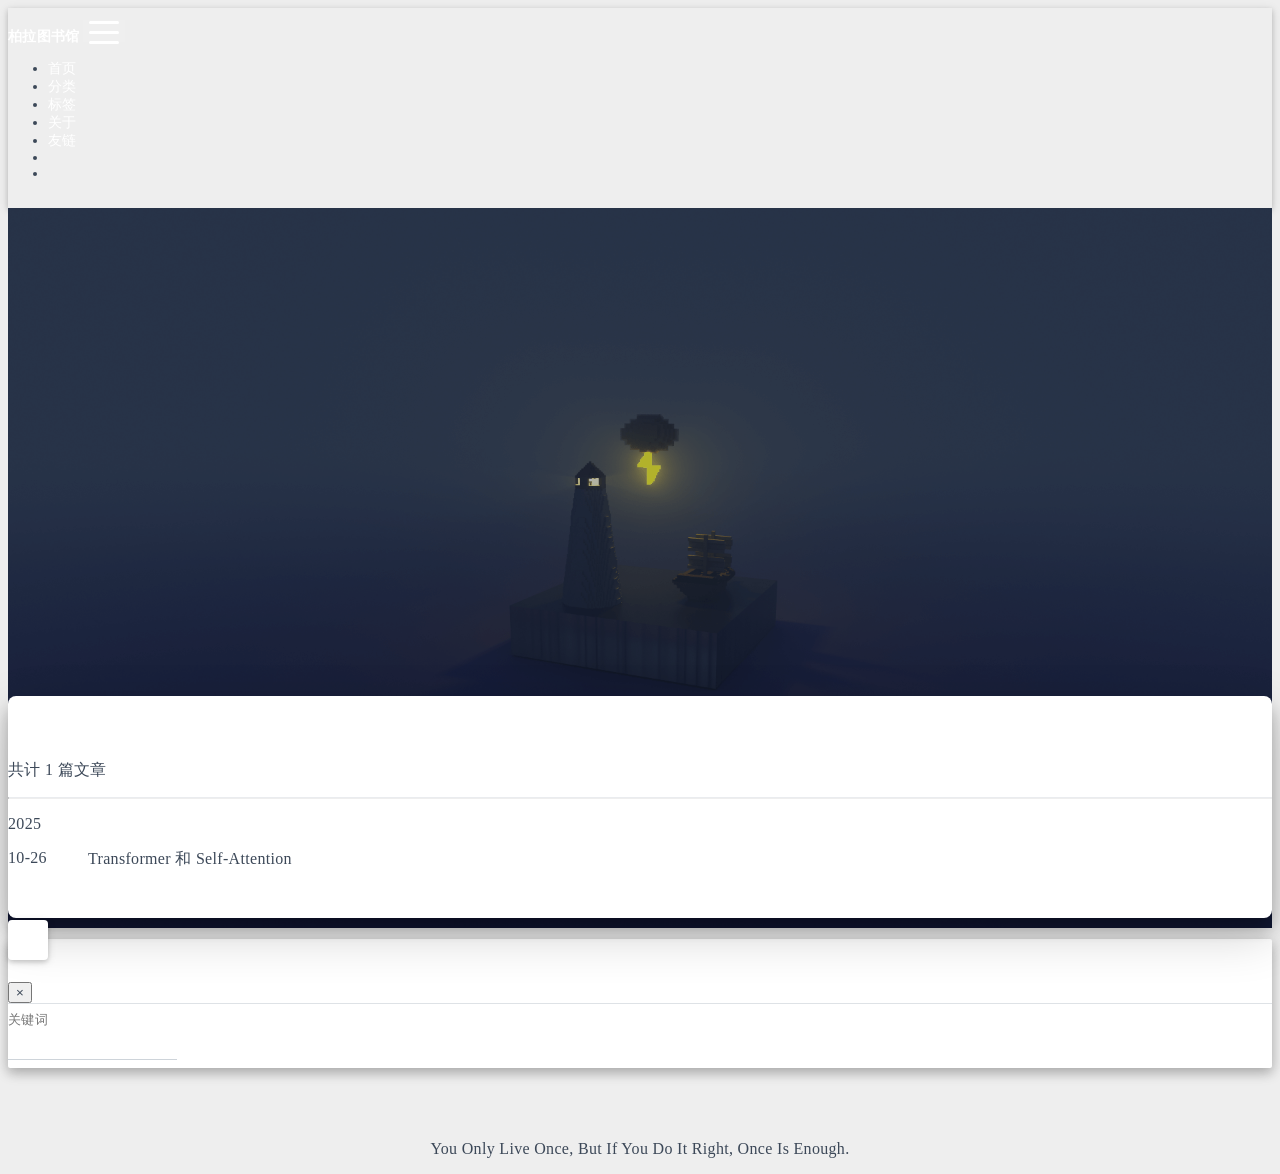
<file: tags/note/index.html>
<!DOCTYPE html>
<html lang="zh-CN" data-default-color-scheme=auto>



<head>
  <meta charset="UTF-8">

  <link rel="apple-touch-icon" sizes="76x76" href="/img/fluid.png">
  <link rel="icon" href="/img/fluid.png">
  

  <meta name="viewport" content="width=device-width, initial-scale=1.0, maximum-scale=5.0, shrink-to-fit=no">
  <meta http-equiv="x-ua-compatible" content="ie=edge">
  
  <meta name="theme-color" content="#2f4154">
  <meta name="author" content="柏拉的图">
  <meta name="keywords" content="">
  
    <meta property="og:type" content="website">
<meta property="og:title" content="标签 - note">
<meta property="og:url" content="https://platus-l.github.io/tags/note/index.html">
<meta property="og:site_name" content="Plato&#39;s赛博茶馆">
<meta property="og:locale" content="zh_CN">
<meta property="article:author" content="柏拉的图">
<meta name="twitter:card" content="summary_large_image">
  
  
  
  <title>标签 - note - Plato&#39;s赛博茶馆</title>

  <link  rel="stylesheet" href="https://lib.baomitu.com/twitter-bootstrap/4.6.1/css/bootstrap.min.css" />





<!-- 主题依赖的图标库，不要自行修改 -->
<!-- Do not modify the link that theme dependent icons -->

<link rel="stylesheet" href="//at.alicdn.com/t/c/font_1749284_5i9bdhy70f8.css">



<link rel="stylesheet" href="//at.alicdn.com/t/c/font_1736178_k526ubmyhba.css">


<link  rel="stylesheet" href="/css/main.css" />


  <link id="highlight-css" rel="stylesheet" href="/css/highlight.css" />
  
    <link id="highlight-css-dark" rel="stylesheet" href="/css/highlight-dark.css" />
  



  
<link rel="stylesheet" href="/css/custom_font.css">
<link rel="stylesheet" href="/css/mac_code_style.css">



  <script id="fluid-configs">
    var Fluid = window.Fluid || {};
    Fluid.ctx = Object.assign({}, Fluid.ctx)
    var CONFIG = {"hostname":"platus-l.github.io","root":"/","version":"1.9.8","typing":{"enable":true,"typeSpeed":70,"cursorChar":"_","loop":false,"scope":[]},"anchorjs":{"enable":true,"element":"h1,h2,h3,h4,h5,h6","placement":"left","visible":"hover","icon":""},"progressbar":{"enable":true,"height_px":3,"color":"#29d","options":{"showSpinner":false,"trickleSpeed":100}},"code_language":{"enable":true,"default":"TEXT"},"copy_btn":true,"image_caption":{"enable":true},"image_zoom":{"enable":true,"img_url_replace":["",""]},"toc":{"enable":true,"placement":"right","headingSelector":"h1,h2,h3,h4,h5,h6","collapseDepth":0},"lazyload":{"enable":true,"loading_img":"/img/loading.gif","onlypost":false,"offset_factor":2},"web_analytics":{"enable":false,"follow_dnt":true,"baidu":null,"google":{"measurement_id":null},"tencent":{"sid":null,"cid":null},"leancloud":{"app_id":null,"app_key":null,"server_url":null,"path":"window.location.pathname","ignore_local":false},"umami":{"src":null,"website_id":null,"domains":null,"start_time":"2024-01-01T00:00:00.000Z","token":null,"api_server":null}},"search_path":"/local-search.xml","include_content_in_search":true};

    if (CONFIG.web_analytics.follow_dnt) {
      var dntVal = navigator.doNotTrack || window.doNotTrack || navigator.msDoNotTrack;
      Fluid.ctx.dnt = dntVal && (dntVal.startsWith('1') || dntVal.startsWith('yes') || dntVal.startsWith('on'));
    }
  </script>
  <script  src="/js/utils.js" ></script>
  <script  src="/js/color-schema.js" ></script>
  


  
<meta name="generator" content="Hexo 8.0.0"></head>


<body>
  

  <header>
    

<div class="header-inner" style="height: 80vh;">
  <nav id="navbar" class="navbar fixed-top  navbar-expand-lg navbar-dark scrolling-navbar">
  <div class="container">
    <a class="navbar-brand" href="/">
      <strong>柏拉图书馆</strong>
    </a>

    <button id="navbar-toggler-btn" class="navbar-toggler" type="button" data-toggle="collapse"
            data-target="#navbarSupportedContent"
            aria-controls="navbarSupportedContent" aria-expanded="false" aria-label="Toggle navigation">
      <div class="animated-icon"><span></span><span></span><span></span></div>
    </button>

    <!-- Collapsible content -->
    <div class="collapse navbar-collapse" id="navbarSupportedContent">
      <ul class="navbar-nav ml-auto text-center">
        
          
          
          
          
            <li class="nav-item">
              <a class="nav-link" href="/" target="_self">
                <i class="iconfont icon-home-fill"></i>
                <span>首页</span>
              </a>
            </li>
          
        
          
          
          
          
            <li class="nav-item">
              <a class="nav-link" href="/categories/" target="_self">
                <i class="iconfont icon-category-fill"></i>
                <span>分类</span>
              </a>
            </li>
          
        
          
          
          
          
            <li class="nav-item">
              <a class="nav-link" href="/tags/" target="_self">
                <i class="iconfont icon-tags-fill"></i>
                <span>标签</span>
              </a>
            </li>
          
        
          
          
          
          
            <li class="nav-item">
              <a class="nav-link" href="/about/" target="_self">
                <i class="iconfont icon-user-fill"></i>
                <span>关于</span>
              </a>
            </li>
          
        
          
          
          
          
            <li class="nav-item">
              <a class="nav-link" href="/links/" target="_self">
                <i class="iconfont icon-link-fill"></i>
                <span>友链</span>
              </a>
            </li>
          
        
        
          <li class="nav-item" id="search-btn">
            <a class="nav-link" target="_self" href="javascript:;" data-toggle="modal" data-target="#modalSearch" aria-label="Search">
              <i class="iconfont icon-search"></i>
            </a>
          </li>
          
        
        
          <li class="nav-item" id="color-toggle-btn">
            <a class="nav-link" target="_self" href="javascript:;" aria-label="Color Toggle">
              <i class="iconfont icon-dark" id="color-toggle-icon"></i>
            </a>
          </li>
        
      </ul>
    </div>
  </div>
</nav>

  

<div id="banner" class="banner" parallax=true
     style="background: url('/img/default.png') no-repeat center center; background-size: cover;">
  <div class="full-bg-img">
    <div class="mask flex-center" style="background-color: rgba(0, 0, 0, 0.3)">
      <div class="banner-text text-center fade-in-up">
        <div class="h2">
          
            <span id="subtitle" data-typed-text="标签 - note"></span>
          
        </div>

        
      </div>

      
        <div class="scroll-down-bar">
          <i class="iconfont icon-arrowdown"></i>
        </div>
      
    </div>
  </div>
</div>

</div>

  </header>

  <main>
    
      <div class="container nopadding-x-md">
        <div id="board"
          >
          
          <div class="container">
            <div class="row">
              <div class="col-12 col-md-10 m-auto">
                

<div class="list-group">
  <p class="h4">共计 1 篇文章</p>
  <hr>
  
  
    
      
      <p class="h5">2025</p>
    
    <a href="/2025/10/26/transformer/" class="list-group-item list-group-item-action">
      <time>10-26</time>
      <div class="list-group-item-title">Transformer 和 Self-Attention</div>
    </a>
  
</div>





              </div>
            </div>
          </div>
        </div>
      </div>
    

    
      <a id="scroll-top-button" aria-label="TOP" href="#" role="button">
        <i class="iconfont icon-arrowup" aria-hidden="true"></i>
      </a>
    

    
      <div class="modal fade" id="modalSearch" tabindex="-1" role="dialog" aria-labelledby="ModalLabel"
     aria-hidden="true">
  <div class="modal-dialog modal-dialog-scrollable modal-lg" role="document">
    <div class="modal-content">
      <div class="modal-header text-center">
        <h4 class="modal-title w-100 font-weight-bold">搜索</h4>
        <button type="button" id="local-search-close" class="close" data-dismiss="modal" aria-label="Close">
          <span aria-hidden="true">&times;</span>
        </button>
      </div>
      <div class="modal-body mx-3">
        <div class="md-form mb-5">
          <input type="text" id="local-search-input" class="form-control validate">
          <label data-error="x" data-success="v" for="local-search-input">关键词</label>
        </div>
        <div class="list-group" id="local-search-result"></div>
      </div>
    </div>
  </div>
</div>

    

    
  </main>

  <footer>
    <div class="footer-inner">
  
    <div class="footer-content">
       You Only Live Once, But If You Do It Right, Once Is Enough. 
    </div>
  
  
  
</div>

  </footer>

  <!-- Scripts -->
  
  <script  src="https://lib.baomitu.com/nprogress/0.2.0/nprogress.min.js" ></script>
  <link  rel="stylesheet" href="https://lib.baomitu.com/nprogress/0.2.0/nprogress.min.css" />

  <script>
    NProgress.configure({"showSpinner":false,"trickleSpeed":100})
    NProgress.start()
    window.addEventListener('load', function() {
      NProgress.done();
    })
  </script>


<script  src="https://lib.baomitu.com/jquery/3.6.4/jquery.min.js" ></script>
<script  src="https://lib.baomitu.com/twitter-bootstrap/4.6.1/js/bootstrap.min.js" ></script>
<script  src="/js/events.js" ></script>
<script  src="/js/plugins.js" ></script>


  <script  src="https://lib.baomitu.com/typed.js/2.0.12/typed.min.js" ></script>
  <script>
    (function (window, document) {
      var typing = Fluid.plugins.typing;
      var subtitle = document.getElementById('subtitle');
      if (!subtitle || !typing) {
        return;
      }
      var text = subtitle.getAttribute('data-typed-text');
      
        typing(text);
      
    })(window, document);
  </script>




  
    <script  src="/js/img-lazyload.js" ></script>
  




  <script  src="/js/local-search.js" ></script>





<!-- 主题的启动项，将它保持在最底部 -->
<!-- the boot of the theme, keep it at the bottom -->
<script  src="/js/boot.js" ></script>


  

  <noscript>
    <div class="noscript-warning">博客在允许 JavaScript 运行的环境下浏览效果更佳</div>
  </noscript>
</body>
</html>
</file>
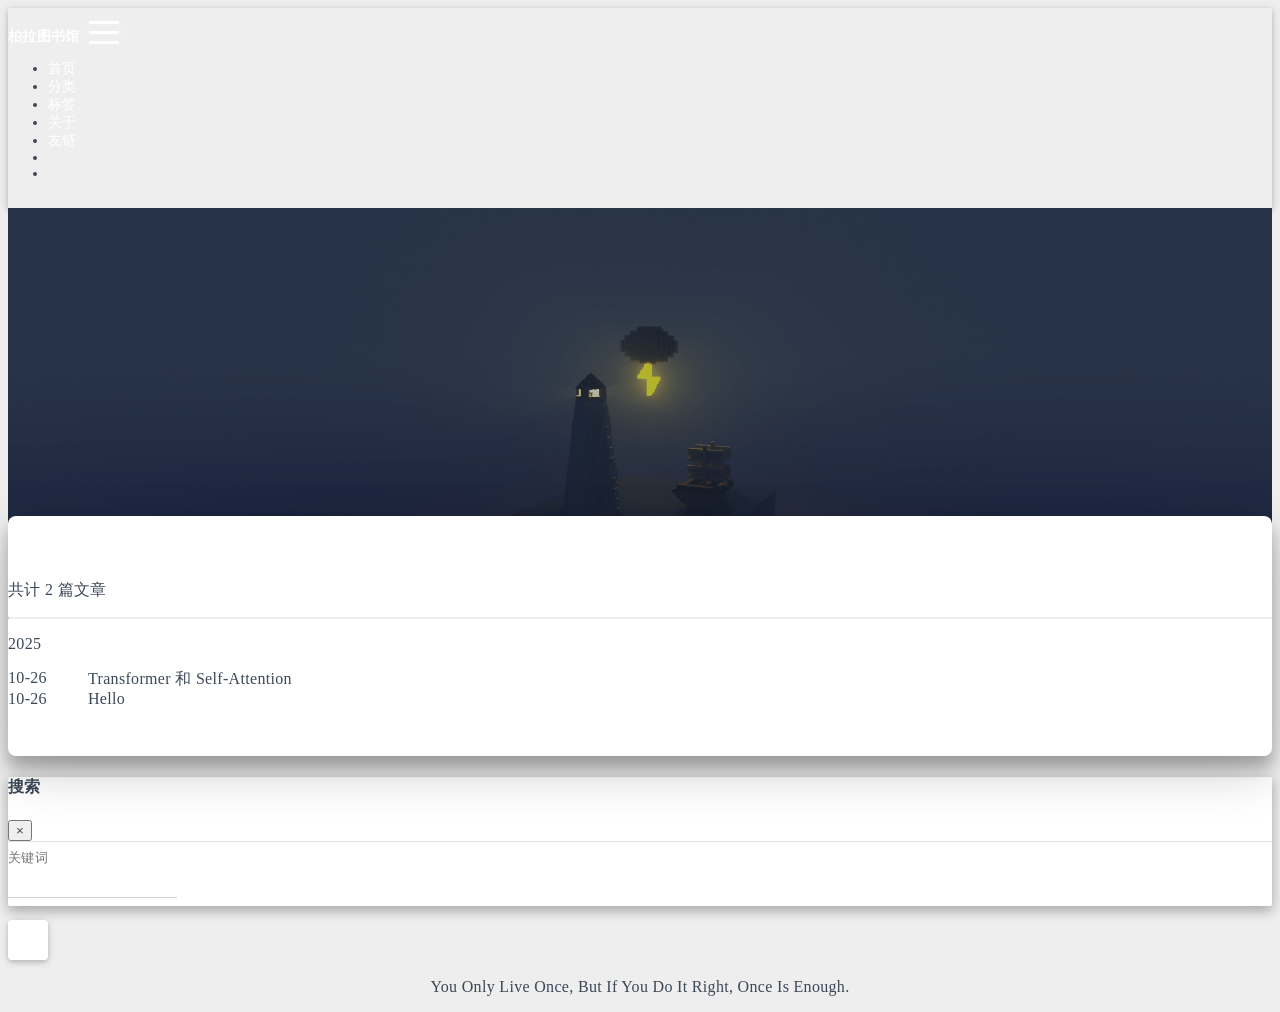
<file: archives/2025/10/index.html>
<!DOCTYPE html>
<html lang="zh-CN" data-default-color-scheme=auto>



<head>
  <meta charset="UTF-8">

  <link rel="apple-touch-icon" sizes="76x76" href="/img/fluid.png">
  <link rel="icon" href="/img/fluid.png">
  

  <meta name="viewport" content="width=device-width, initial-scale=1.0, maximum-scale=5.0, shrink-to-fit=no">
  <meta http-equiv="x-ua-compatible" content="ie=edge">
  
  <meta name="theme-color" content="#2f4154">
  <meta name="author" content="柏拉的图">
  <meta name="keywords" content="">
  
    <meta property="og:type" content="website">
<meta property="og:title" content="归档">
<meta property="og:url" content="https://platus-l.github.io/archives/2025/10/index.html">
<meta property="og:site_name" content="Plato&#39;s赛博茶馆">
<meta property="og:locale" content="zh_CN">
<meta property="article:author" content="柏拉的图">
<meta name="twitter:card" content="summary_large_image">
  
  
  
  <title>归档 - Plato&#39;s赛博茶馆</title>

  <link  rel="stylesheet" href="https://lib.baomitu.com/twitter-bootstrap/4.6.1/css/bootstrap.min.css" />





<!-- 主题依赖的图标库，不要自行修改 -->
<!-- Do not modify the link that theme dependent icons -->

<link rel="stylesheet" href="//at.alicdn.com/t/c/font_1749284_5i9bdhy70f8.css">



<link rel="stylesheet" href="//at.alicdn.com/t/c/font_1736178_k526ubmyhba.css">


<link  rel="stylesheet" href="/css/main.css" />


  <link id="highlight-css" rel="stylesheet" href="/css/highlight.css" />
  
    <link id="highlight-css-dark" rel="stylesheet" href="/css/highlight-dark.css" />
  



  
<link rel="stylesheet" href="/css/custom_font.css">
<link rel="stylesheet" href="/css/mac_code_style.css">



  <script id="fluid-configs">
    var Fluid = window.Fluid || {};
    Fluid.ctx = Object.assign({}, Fluid.ctx)
    var CONFIG = {"hostname":"platus-l.github.io","root":"/","version":"1.9.8","typing":{"enable":true,"typeSpeed":70,"cursorChar":"_","loop":false,"scope":[]},"anchorjs":{"enable":true,"element":"h1,h2,h3,h4,h5,h6","placement":"left","visible":"hover","icon":""},"progressbar":{"enable":true,"height_px":3,"color":"#29d","options":{"showSpinner":false,"trickleSpeed":100}},"code_language":{"enable":true,"default":"TEXT"},"copy_btn":true,"image_caption":{"enable":true},"image_zoom":{"enable":true,"img_url_replace":["",""]},"toc":{"enable":true,"placement":"right","headingSelector":"h1,h2,h3,h4,h5,h6","collapseDepth":0},"lazyload":{"enable":true,"loading_img":"/img/loading.gif","onlypost":false,"offset_factor":2},"web_analytics":{"enable":false,"follow_dnt":true,"baidu":null,"google":{"measurement_id":null},"tencent":{"sid":null,"cid":null},"leancloud":{"app_id":null,"app_key":null,"server_url":null,"path":"window.location.pathname","ignore_local":false},"umami":{"src":null,"website_id":null,"domains":null,"start_time":"2024-01-01T00:00:00.000Z","token":null,"api_server":null}},"search_path":"/local-search.xml","include_content_in_search":true};

    if (CONFIG.web_analytics.follow_dnt) {
      var dntVal = navigator.doNotTrack || window.doNotTrack || navigator.msDoNotTrack;
      Fluid.ctx.dnt = dntVal && (dntVal.startsWith('1') || dntVal.startsWith('yes') || dntVal.startsWith('on'));
    }
  </script>
  <script  src="/js/utils.js" ></script>
  <script  src="/js/color-schema.js" ></script>
  


  
<meta name="generator" content="Hexo 8.0.0"></head>


<body>
  

  <header>
    

<div class="header-inner" style="height: 60vh;">
  <nav id="navbar" class="navbar fixed-top  navbar-expand-lg navbar-dark scrolling-navbar">
  <div class="container">
    <a class="navbar-brand" href="/">
      <strong>柏拉图书馆</strong>
    </a>

    <button id="navbar-toggler-btn" class="navbar-toggler" type="button" data-toggle="collapse"
            data-target="#navbarSupportedContent"
            aria-controls="navbarSupportedContent" aria-expanded="false" aria-label="Toggle navigation">
      <div class="animated-icon"><span></span><span></span><span></span></div>
    </button>

    <!-- Collapsible content -->
    <div class="collapse navbar-collapse" id="navbarSupportedContent">
      <ul class="navbar-nav ml-auto text-center">
        
          
          
          
          
            <li class="nav-item">
              <a class="nav-link" href="/" target="_self">
                <i class="iconfont icon-home-fill"></i>
                <span>首页</span>
              </a>
            </li>
          
        
          
          
          
          
            <li class="nav-item">
              <a class="nav-link" href="/categories/" target="_self">
                <i class="iconfont icon-category-fill"></i>
                <span>分类</span>
              </a>
            </li>
          
        
          
          
          
          
            <li class="nav-item">
              <a class="nav-link" href="/tags/" target="_self">
                <i class="iconfont icon-tags-fill"></i>
                <span>标签</span>
              </a>
            </li>
          
        
          
          
          
          
            <li class="nav-item">
              <a class="nav-link" href="/about/" target="_self">
                <i class="iconfont icon-user-fill"></i>
                <span>关于</span>
              </a>
            </li>
          
        
          
          
          
          
            <li class="nav-item">
              <a class="nav-link" href="/links/" target="_self">
                <i class="iconfont icon-link-fill"></i>
                <span>友链</span>
              </a>
            </li>
          
        
        
          <li class="nav-item" id="search-btn">
            <a class="nav-link" target="_self" href="javascript:;" data-toggle="modal" data-target="#modalSearch" aria-label="Search">
              <i class="iconfont icon-search"></i>
            </a>
          </li>
          
        
        
          <li class="nav-item" id="color-toggle-btn">
            <a class="nav-link" target="_self" href="javascript:;" aria-label="Color Toggle">
              <i class="iconfont icon-dark" id="color-toggle-icon"></i>
            </a>
          </li>
        
      </ul>
    </div>
  </div>
</nav>

  

<div id="banner" class="banner" parallax=true
     style="background: url('/img/default.png') no-repeat center center; background-size: cover;">
  <div class="full-bg-img">
    <div class="mask flex-center" style="background-color: rgba(0, 0, 0, 0.3)">
      <div class="banner-text text-center fade-in-up">
        <div class="h2">
          
            <span id="subtitle" data-typed-text="归档"></span>
          
        </div>

        
      </div>

      
    </div>
  </div>
</div>

</div>

  </header>

  <main>
    
      <div class="container nopadding-x-md">
        <div id="board"
          >
          
          <div class="container">
            <div class="row">
              <div class="col-12 col-md-10 m-auto">
                

<div class="list-group">
  <p class="h4">共计 2 篇文章</p>
  <hr>
  
  
    
      
      <p class="h5">2025</p>
    
    <a href="/2025/10/26/transformer/" class="list-group-item list-group-item-action">
      <time>10-26</time>
      <div class="list-group-item-title">Transformer 和 Self-Attention</div>
    </a>
  
    
    <a href="/2025/10/26/hello-world/" class="list-group-item list-group-item-action">
      <time>10-26</time>
      <div class="list-group-item-title">Hello</div>
    </a>
  
</div>





              </div>
            </div>
          </div>
        </div>
      </div>
    

    
      <a id="scroll-top-button" aria-label="TOP" href="#" role="button">
        <i class="iconfont icon-arrowup" aria-hidden="true"></i>
      </a>
    

    
      <div class="modal fade" id="modalSearch" tabindex="-1" role="dialog" aria-labelledby="ModalLabel"
     aria-hidden="true">
  <div class="modal-dialog modal-dialog-scrollable modal-lg" role="document">
    <div class="modal-content">
      <div class="modal-header text-center">
        <h4 class="modal-title w-100 font-weight-bold">搜索</h4>
        <button type="button" id="local-search-close" class="close" data-dismiss="modal" aria-label="Close">
          <span aria-hidden="true">&times;</span>
        </button>
      </div>
      <div class="modal-body mx-3">
        <div class="md-form mb-5">
          <input type="text" id="local-search-input" class="form-control validate">
          <label data-error="x" data-success="v" for="local-search-input">关键词</label>
        </div>
        <div class="list-group" id="local-search-result"></div>
      </div>
    </div>
  </div>
</div>

    

    
  </main>

  <footer>
    <div class="footer-inner">
  
    <div class="footer-content">
       You Only Live Once, But If You Do It Right, Once Is Enough. 
    </div>
  
  
  
</div>

  </footer>

  <!-- Scripts -->
  
  <script  src="https://lib.baomitu.com/nprogress/0.2.0/nprogress.min.js" ></script>
  <link  rel="stylesheet" href="https://lib.baomitu.com/nprogress/0.2.0/nprogress.min.css" />

  <script>
    NProgress.configure({"showSpinner":false,"trickleSpeed":100})
    NProgress.start()
    window.addEventListener('load', function() {
      NProgress.done();
    })
  </script>


<script  src="https://lib.baomitu.com/jquery/3.6.4/jquery.min.js" ></script>
<script  src="https://lib.baomitu.com/twitter-bootstrap/4.6.1/js/bootstrap.min.js" ></script>
<script  src="/js/events.js" ></script>
<script  src="/js/plugins.js" ></script>


  <script  src="https://lib.baomitu.com/typed.js/2.0.12/typed.min.js" ></script>
  <script>
    (function (window, document) {
      var typing = Fluid.plugins.typing;
      var subtitle = document.getElementById('subtitle');
      if (!subtitle || !typing) {
        return;
      }
      var text = subtitle.getAttribute('data-typed-text');
      
        typing(text);
      
    })(window, document);
  </script>




  
    <script  src="/js/img-lazyload.js" ></script>
  




  <script  src="/js/local-search.js" ></script>





<!-- 主题的启动项，将它保持在最底部 -->
<!-- the boot of the theme, keep it at the bottom -->
<script  src="/js/boot.js" ></script>


  

  <noscript>
    <div class="noscript-warning">博客在允许 JavaScript 运行的环境下浏览效果更佳</div>
  </noscript>
</body>
</html>
</file>
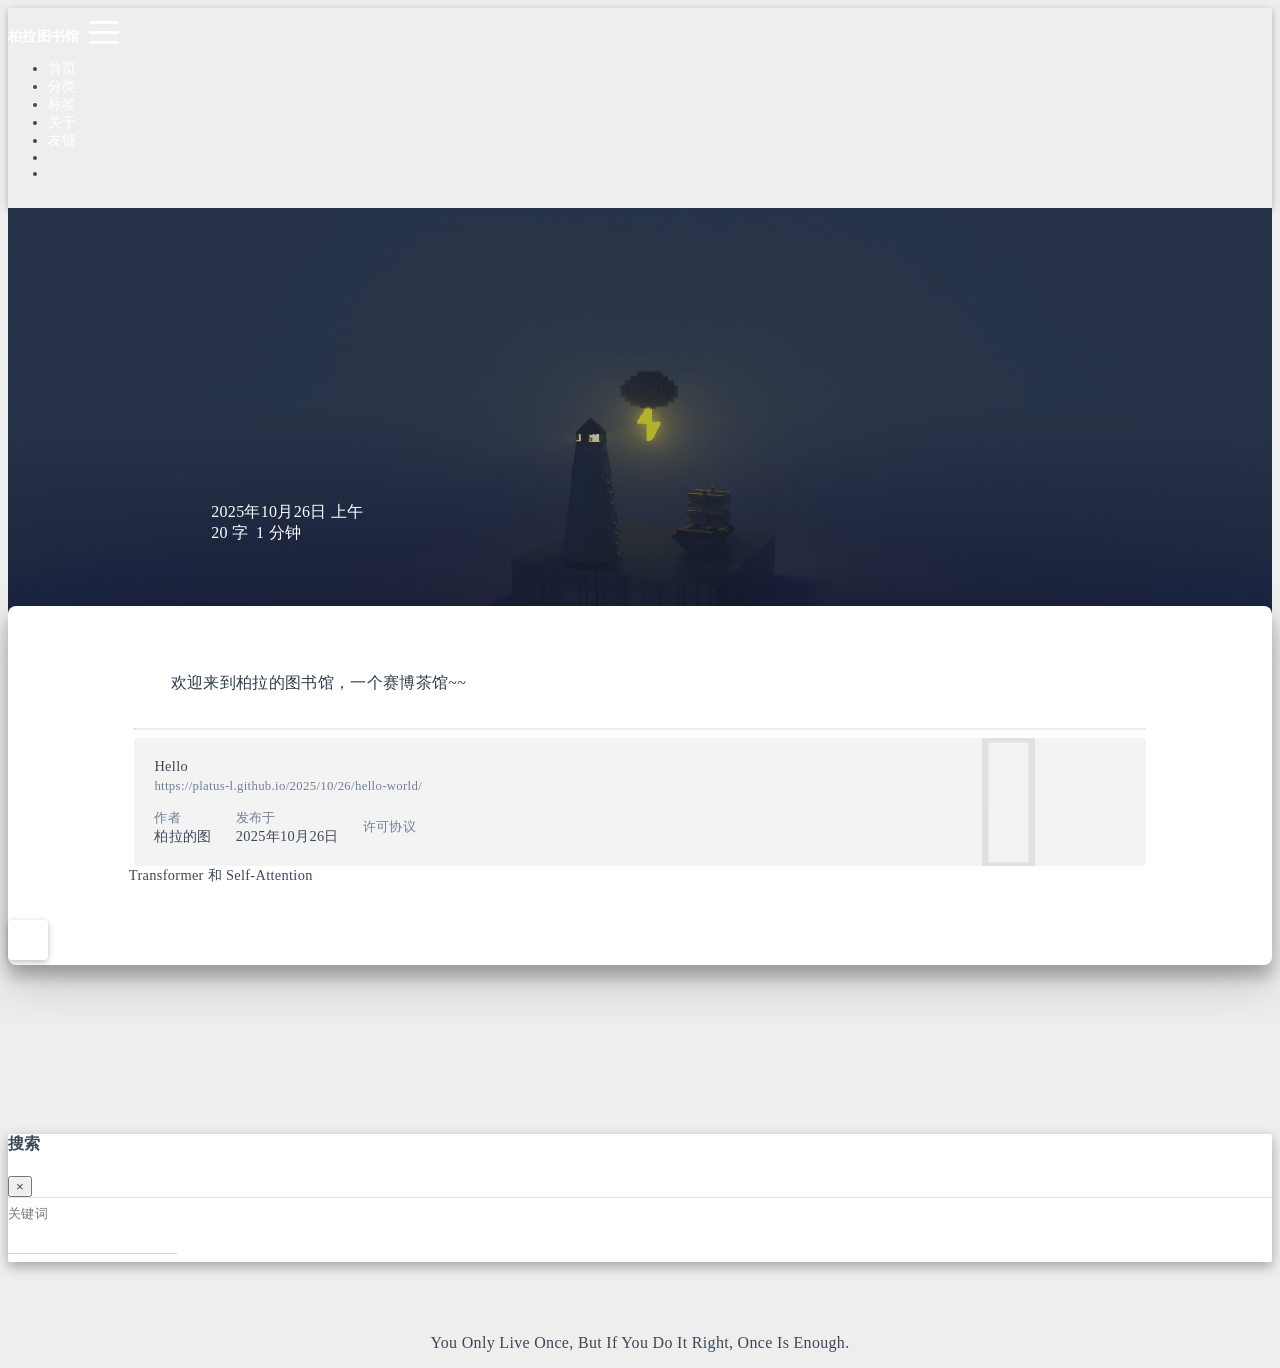
<file: 2025/10/26/hello-world/index.html>
<!DOCTYPE html>
<html lang="zh-CN" data-default-color-scheme=auto>



<head>
  <meta charset="UTF-8">

  <link rel="apple-touch-icon" sizes="76x76" href="/img/fluid.png">
  <link rel="icon" href="/img/fluid.png">
  

  <meta name="viewport" content="width=device-width, initial-scale=1.0, maximum-scale=5.0, shrink-to-fit=no">
  <meta http-equiv="x-ua-compatible" content="ie=edge">
  
  <meta name="theme-color" content="#2f4154">
  <meta name="author" content="柏拉的图">
  <meta name="keywords" content="">
  
    <meta name="description" content="​	欢迎来到柏拉的图书馆，一个赛博茶馆~~">
<meta property="og:type" content="article">
<meta property="og:title" content="Hello">
<meta property="og:url" content="https://platus-l.github.io/2025/10/26/hello-world/index.html">
<meta property="og:site_name" content="Plato&#39;s赛博茶馆">
<meta property="og:description" content="​	欢迎来到柏拉的图书馆，一个赛博茶馆~~">
<meta property="og:locale" content="zh_CN">
<meta property="article:published_time" content="2025-10-26T02:32:53.869Z">
<meta property="article:modified_time" content="2025-10-26T14:01:13.013Z">
<meta property="article:author" content="柏拉的图">
<meta name="twitter:card" content="summary_large_image">
  
  
  
  <title>Hello - Plato&#39;s赛博茶馆</title>

  <link  rel="stylesheet" href="https://lib.baomitu.com/twitter-bootstrap/4.6.1/css/bootstrap.min.css" />



  <link  rel="stylesheet" href="https://lib.baomitu.com/github-markdown-css/4.0.0/github-markdown.min.css" />

  <link  rel="stylesheet" href="https://lib.baomitu.com/hint.css/2.7.0/hint.min.css" />

  <link  rel="stylesheet" href="https://lib.baomitu.com/fancybox/3.5.7/jquery.fancybox.min.css" />



<!-- 主题依赖的图标库，不要自行修改 -->
<!-- Do not modify the link that theme dependent icons -->

<link rel="stylesheet" href="//at.alicdn.com/t/c/font_1749284_5i9bdhy70f8.css">



<link rel="stylesheet" href="//at.alicdn.com/t/c/font_1736178_k526ubmyhba.css">


<link  rel="stylesheet" href="/css/main.css" />


  <link id="highlight-css" rel="stylesheet" href="/css/highlight.css" />
  
    <link id="highlight-css-dark" rel="stylesheet" href="/css/highlight-dark.css" />
  



  
<link rel="stylesheet" href="/css/custom_font.css">
<link rel="stylesheet" href="/css/mac_code_style.css">



  <script id="fluid-configs">
    var Fluid = window.Fluid || {};
    Fluid.ctx = Object.assign({}, Fluid.ctx)
    var CONFIG = {"hostname":"platus-l.github.io","root":"/","version":"1.9.8","typing":{"enable":true,"typeSpeed":70,"cursorChar":"_","loop":false,"scope":[]},"anchorjs":{"enable":true,"element":"h1,h2,h3,h4,h5,h6","placement":"left","visible":"hover","icon":""},"progressbar":{"enable":true,"height_px":3,"color":"#29d","options":{"showSpinner":false,"trickleSpeed":100}},"code_language":{"enable":true,"default":"TEXT"},"copy_btn":true,"image_caption":{"enable":true},"image_zoom":{"enable":true,"img_url_replace":["",""]},"toc":{"enable":true,"placement":"right","headingSelector":"h1,h2,h3,h4,h5,h6","collapseDepth":0},"lazyload":{"enable":true,"loading_img":"/img/loading.gif","onlypost":false,"offset_factor":2},"web_analytics":{"enable":false,"follow_dnt":true,"baidu":null,"google":{"measurement_id":null},"tencent":{"sid":null,"cid":null},"leancloud":{"app_id":null,"app_key":null,"server_url":null,"path":"window.location.pathname","ignore_local":false},"umami":{"src":null,"website_id":null,"domains":null,"start_time":"2024-01-01T00:00:00.000Z","token":null,"api_server":null}},"search_path":"/local-search.xml","include_content_in_search":true};

    if (CONFIG.web_analytics.follow_dnt) {
      var dntVal = navigator.doNotTrack || window.doNotTrack || navigator.msDoNotTrack;
      Fluid.ctx.dnt = dntVal && (dntVal.startsWith('1') || dntVal.startsWith('yes') || dntVal.startsWith('on'));
    }
  </script>
  <script  src="/js/utils.js" ></script>
  <script  src="/js/color-schema.js" ></script>
  


  
<meta name="generator" content="Hexo 8.0.0"></head>


<body>
  

  <header>
    

<div class="header-inner" style="height: 70vh;">
  <nav id="navbar" class="navbar fixed-top  navbar-expand-lg navbar-dark scrolling-navbar">
  <div class="container">
    <a class="navbar-brand" href="/">
      <strong>柏拉图书馆</strong>
    </a>

    <button id="navbar-toggler-btn" class="navbar-toggler" type="button" data-toggle="collapse"
            data-target="#navbarSupportedContent"
            aria-controls="navbarSupportedContent" aria-expanded="false" aria-label="Toggle navigation">
      <div class="animated-icon"><span></span><span></span><span></span></div>
    </button>

    <!-- Collapsible content -->
    <div class="collapse navbar-collapse" id="navbarSupportedContent">
      <ul class="navbar-nav ml-auto text-center">
        
          
          
          
          
            <li class="nav-item">
              <a class="nav-link" href="/" target="_self">
                <i class="iconfont icon-home-fill"></i>
                <span>首页</span>
              </a>
            </li>
          
        
          
          
          
          
            <li class="nav-item">
              <a class="nav-link" href="/categories/" target="_self">
                <i class="iconfont icon-category-fill"></i>
                <span>分类</span>
              </a>
            </li>
          
        
          
          
          
          
            <li class="nav-item">
              <a class="nav-link" href="/tags/" target="_self">
                <i class="iconfont icon-tags-fill"></i>
                <span>标签</span>
              </a>
            </li>
          
        
          
          
          
          
            <li class="nav-item">
              <a class="nav-link" href="/about/" target="_self">
                <i class="iconfont icon-user-fill"></i>
                <span>关于</span>
              </a>
            </li>
          
        
          
          
          
          
            <li class="nav-item">
              <a class="nav-link" href="/links/" target="_self">
                <i class="iconfont icon-link-fill"></i>
                <span>友链</span>
              </a>
            </li>
          
        
        
          <li class="nav-item" id="search-btn">
            <a class="nav-link" target="_self" href="javascript:;" data-toggle="modal" data-target="#modalSearch" aria-label="Search">
              <i class="iconfont icon-search"></i>
            </a>
          </li>
          
        
        
          <li class="nav-item" id="color-toggle-btn">
            <a class="nav-link" target="_self" href="javascript:;" aria-label="Color Toggle">
              <i class="iconfont icon-dark" id="color-toggle-icon"></i>
            </a>
          </li>
        
      </ul>
    </div>
  </div>
</nav>

  

<div id="banner" class="banner" parallax=true
     style="background: url('/img/default.png') no-repeat center center; background-size: cover;">
  <div class="full-bg-img">
    <div class="mask flex-center" style="background-color: rgba(0, 0, 0, 0.3)">
      <div class="banner-text text-center fade-in-up">
        <div class="h2">
          
            <span id="subtitle" data-typed-text="Hello"></span>
          
        </div>

        
          
  <div class="mt-3">
    
    
      <span class="post-meta">
        <i class="iconfont icon-date-fill" aria-hidden="true"></i>
        <time datetime="2025-10-26 10:32" pubdate>
          2025年10月26日 上午
        </time>
      </span>
    
  </div>

  <div class="mt-1">
    
      <span class="post-meta mr-2">
        <i class="iconfont icon-chart"></i>
        
          20 字
        
      </span>
    

    
      <span class="post-meta mr-2">
        <i class="iconfont icon-clock-fill"></i>
        
        
        
          1 分钟
        
      </span>
    

    
    
  </div>


        
      </div>

      
    </div>
  </div>
</div>

</div>

  </header>

  <main>
    
      

<div class="container-fluid nopadding-x">
  <div class="row nomargin-x">
    <div class="side-col d-none d-lg-block col-lg-2">
      

    </div>

    <div class="col-lg-8 nopadding-x-md">
      <div class="container nopadding-x-md" id="board-ctn">
        <div id="board">
          <article class="post-content mx-auto">
            <h1 id="seo-header">Hello</h1>
            
            
              <div class="markdown-body">
                
                <p>​	欢迎来到柏拉的图书馆，一个赛博茶馆~~</p>

                
              </div>
            
            <hr/>
            <div>
              <div class="post-metas my-3">
  
  
</div>


              
  

  <div class="license-box my-3">
    <div class="license-title">
      <div>Hello</div>
      <div>https://platus-l.github.io/2025/10/26/hello-world/</div>
    </div>
    <div class="license-meta">
      
        <div class="license-meta-item">
          <div>作者</div>
          <div>柏拉的图</div>
        </div>
      
      
        <div class="license-meta-item license-meta-date">
          <div>发布于</div>
          <div>2025年10月26日</div>
        </div>
      
      
      
        <div class="license-meta-item">
          <div>许可协议</div>
          <div>
            
              
              
                <a class="print-no-link" target="_blank" href="https://creativecommons.org/licenses/by/4.0/">
                  <span class="hint--top hint--rounded" aria-label="BY - 署名">
                    <i class="iconfont icon-cc-by"></i>
                  </span>
                </a>
              
            
          </div>
        </div>
      
    </div>
    <div class="license-icon iconfont"></div>
  </div>



              
                <div class="post-prevnext my-3">
                  <article class="post-prev col-6">
                    
                    
                      <a href="/2025/10/26/transformer/" title="Transformer 和 Self-Attention">
                        <i class="iconfont icon-arrowleft"></i>
                        <span class="hidden-mobile">Transformer 和 Self-Attention</span>
                        <span class="visible-mobile">上一篇</span>
                      </a>
                    
                  </article>
                  <article class="post-next col-6">
                    
                    
                  </article>
                </div>
              
            </div>

            
  
  
    <article id="comments" lazyload>
      
  <div class="disqus" style="width:100%">
    <div id="disqus_thread"></div>
    
      <script type="text/javascript">
        var disqus_config = function() {
          this.page.url = 'https://platus-l.github.io/2025/10/26/hello-world/';
          this.page.identifier = '/2025/10/26/hello-world/';
        };
        Fluid.utils.loadComments('#disqus_thread', function() {
          var d = document, s = d.createElement('script');
          s.src = '//' + 'platolib' + '.disqus.com/embed.js';
          s.setAttribute('data-timestamp', new Date());
          (d.head || d.body).appendChild(s);
        });
      </script>
    
    <noscript>Please enable JavaScript to view the comments</noscript>
  </div>


    </article>
  


          </article>
        </div>
      </div>
    </div>

    <div class="side-col d-none d-lg-block col-lg-2">
      
  <aside class="sidebar" style="margin-left: -1rem">
    <div id="toc">
  <p class="toc-header">
    <i class="iconfont icon-list"></i>
    <span>目录</span>
  </p>
  <div class="toc-body" id="toc-body"></div>
</div>



  </aside>


    </div>
  </div>
</div>





  



  



  



  



  







    

    
      <a id="scroll-top-button" aria-label="TOP" href="#" role="button">
        <i class="iconfont icon-arrowup" aria-hidden="true"></i>
      </a>
    

    
      <div class="modal fade" id="modalSearch" tabindex="-1" role="dialog" aria-labelledby="ModalLabel"
     aria-hidden="true">
  <div class="modal-dialog modal-dialog-scrollable modal-lg" role="document">
    <div class="modal-content">
      <div class="modal-header text-center">
        <h4 class="modal-title w-100 font-weight-bold">搜索</h4>
        <button type="button" id="local-search-close" class="close" data-dismiss="modal" aria-label="Close">
          <span aria-hidden="true">&times;</span>
        </button>
      </div>
      <div class="modal-body mx-3">
        <div class="md-form mb-5">
          <input type="text" id="local-search-input" class="form-control validate">
          <label data-error="x" data-success="v" for="local-search-input">关键词</label>
        </div>
        <div class="list-group" id="local-search-result"></div>
      </div>
    </div>
  </div>
</div>

    

    
  </main>

  <footer>
    <div class="footer-inner">
  
    <div class="footer-content">
       You Only Live Once, But If You Do It Right, Once Is Enough. 
    </div>
  
  
  
</div>

  </footer>

  <!-- Scripts -->
  
  <script  src="https://lib.baomitu.com/nprogress/0.2.0/nprogress.min.js" ></script>
  <link  rel="stylesheet" href="https://lib.baomitu.com/nprogress/0.2.0/nprogress.min.css" />

  <script>
    NProgress.configure({"showSpinner":false,"trickleSpeed":100})
    NProgress.start()
    window.addEventListener('load', function() {
      NProgress.done();
    })
  </script>


<script  src="https://lib.baomitu.com/jquery/3.6.4/jquery.min.js" ></script>
<script  src="https://lib.baomitu.com/twitter-bootstrap/4.6.1/js/bootstrap.min.js" ></script>
<script  src="/js/events.js" ></script>
<script  src="/js/plugins.js" ></script>


  <script  src="https://lib.baomitu.com/typed.js/2.0.12/typed.min.js" ></script>
  <script>
    (function (window, document) {
      var typing = Fluid.plugins.typing;
      var subtitle = document.getElementById('subtitle');
      if (!subtitle || !typing) {
        return;
      }
      var text = subtitle.getAttribute('data-typed-text');
      
        typing(text);
      
    })(window, document);
  </script>




  
    <script  src="/js/img-lazyload.js" ></script>
  




  
<script>
  Fluid.utils.createScript('https://lib.baomitu.com/tocbot/4.20.1/tocbot.min.js', function() {
    var toc = jQuery('#toc');
    if (toc.length === 0 || !window.tocbot) { return; }
    var boardCtn = jQuery('#board-ctn');
    var boardTop = boardCtn.offset().top;

    window.tocbot.init(Object.assign({
      tocSelector     : '#toc-body',
      contentSelector : '.markdown-body',
      linkClass       : 'tocbot-link',
      activeLinkClass : 'tocbot-active-link',
      listClass       : 'tocbot-list',
      isCollapsedClass: 'tocbot-is-collapsed',
      collapsibleClass: 'tocbot-is-collapsible',
      scrollSmooth    : true,
      includeTitleTags: true,
      headingsOffset  : -boardTop,
    }, CONFIG.toc));
    if (toc.find('.toc-list-item').length > 0) {
      toc.css('visibility', 'visible');
    }

    Fluid.events.registerRefreshCallback(function() {
      if ('tocbot' in window) {
        tocbot.refresh();
        var toc = jQuery('#toc');
        if (toc.length === 0 || !tocbot) {
          return;
        }
        if (toc.find('.toc-list-item').length > 0) {
          toc.css('visibility', 'visible');
        }
      }
    });
  });
</script>


  <script src=https://lib.baomitu.com/clipboard.js/2.0.11/clipboard.min.js></script>

  <script>Fluid.plugins.codeWidget();</script>


  
<script>
  Fluid.utils.createScript('https://lib.baomitu.com/anchor-js/5.0.0/anchor.min.js', function() {
    window.anchors.options = {
      placement: CONFIG.anchorjs.placement,
      visible  : CONFIG.anchorjs.visible
    };
    if (CONFIG.anchorjs.icon) {
      window.anchors.options.icon = CONFIG.anchorjs.icon;
    }
    var el = (CONFIG.anchorjs.element || 'h1,h2,h3,h4,h5,h6').split(',');
    var res = [];
    for (var item of el) {
      res.push('.markdown-body > ' + item.trim());
    }
    if (CONFIG.anchorjs.placement === 'left') {
      window.anchors.options.class = 'anchorjs-link-left';
    }
    window.anchors.add(res.join(', '));

    Fluid.events.registerRefreshCallback(function() {
      if ('anchors' in window) {
        anchors.removeAll();
        var el = (CONFIG.anchorjs.element || 'h1,h2,h3,h4,h5,h6').split(',');
        var res = [];
        for (var item of el) {
          res.push('.markdown-body > ' + item.trim());
        }
        if (CONFIG.anchorjs.placement === 'left') {
          anchors.options.class = 'anchorjs-link-left';
        }
        anchors.add(res.join(', '));
      }
    });
  });
</script>


  
<script>
  Fluid.utils.createScript('https://lib.baomitu.com/fancybox/3.5.7/jquery.fancybox.min.js', function() {
    Fluid.plugins.fancyBox();
  });
</script>


  <script>Fluid.plugins.imageCaption();</script>

  <script  src="/js/local-search.js" ></script>





<!-- 主题的启动项，将它保持在最底部 -->
<!-- the boot of the theme, keep it at the bottom -->
<script  src="/js/boot.js" ></script>


  

  <noscript>
    <div class="noscript-warning">博客在允许 JavaScript 运行的环境下浏览效果更佳</div>
  </noscript>
</body>
</html>
</file>
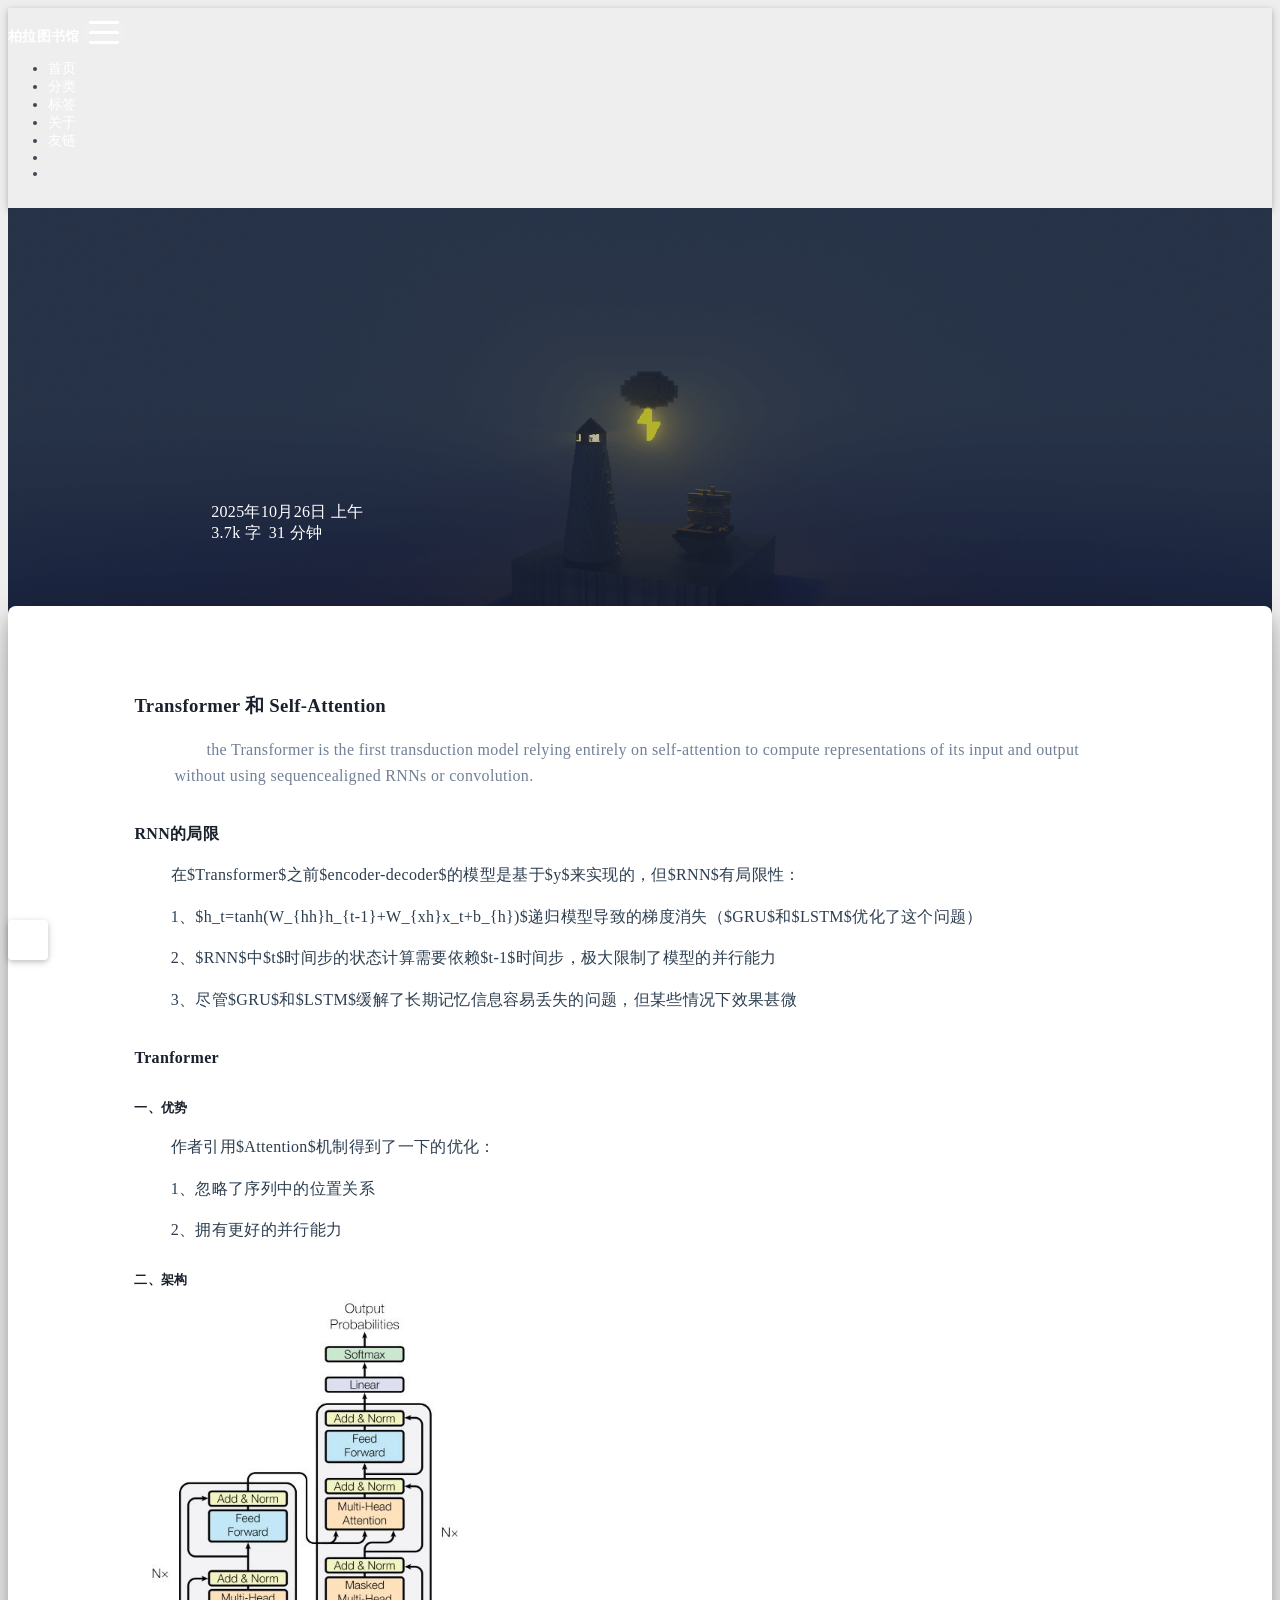
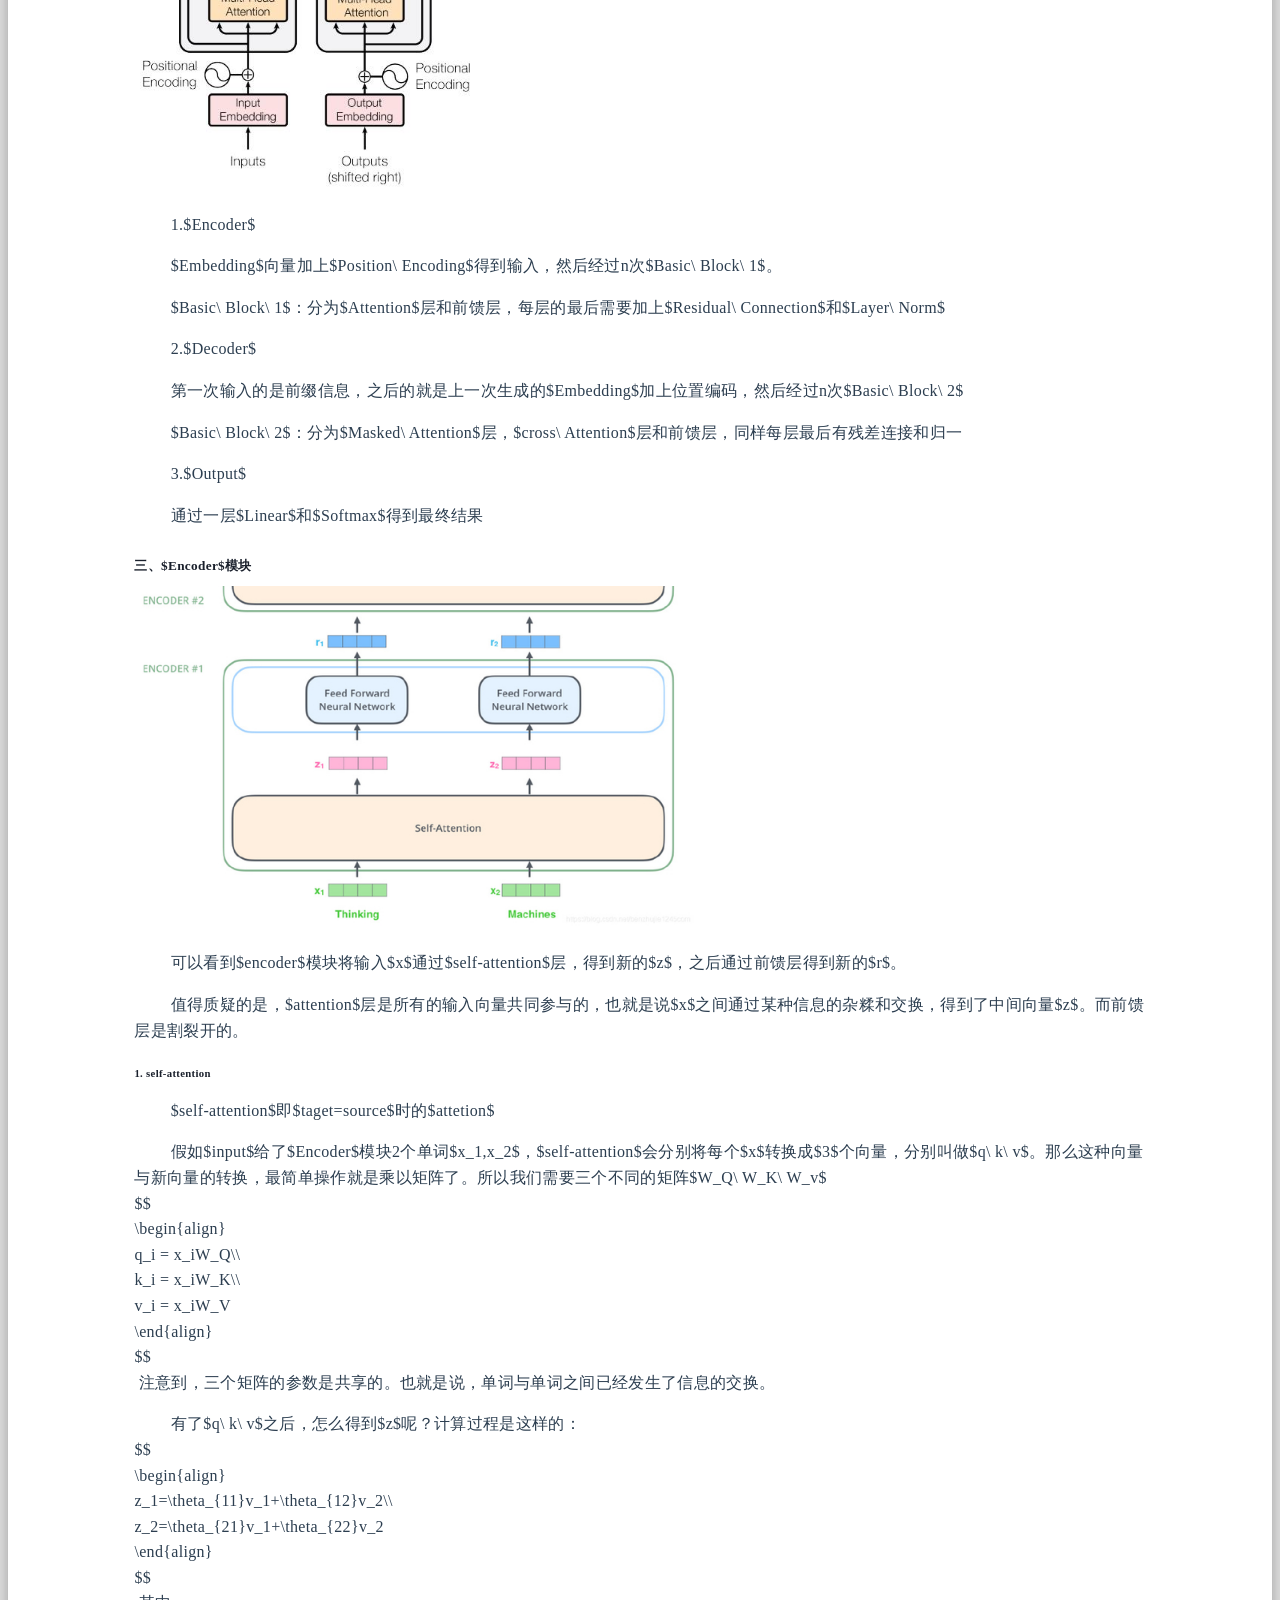
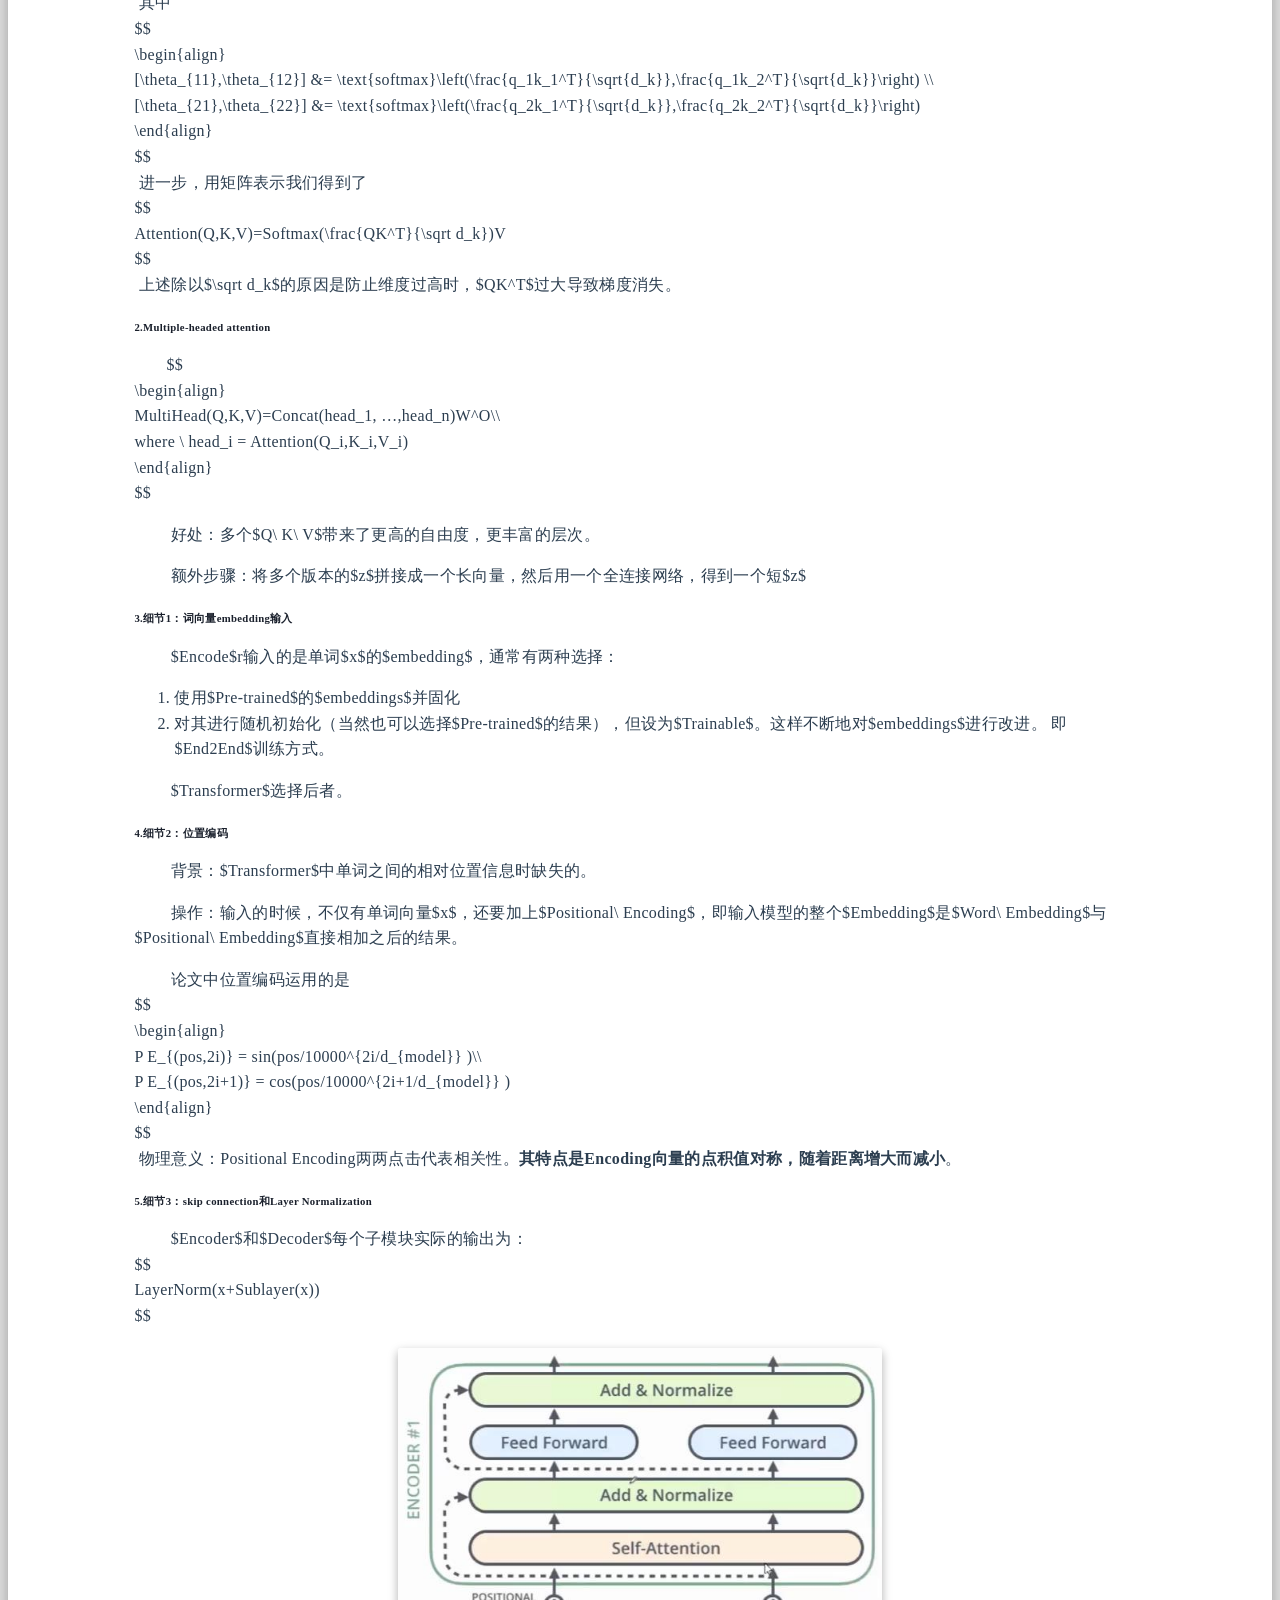
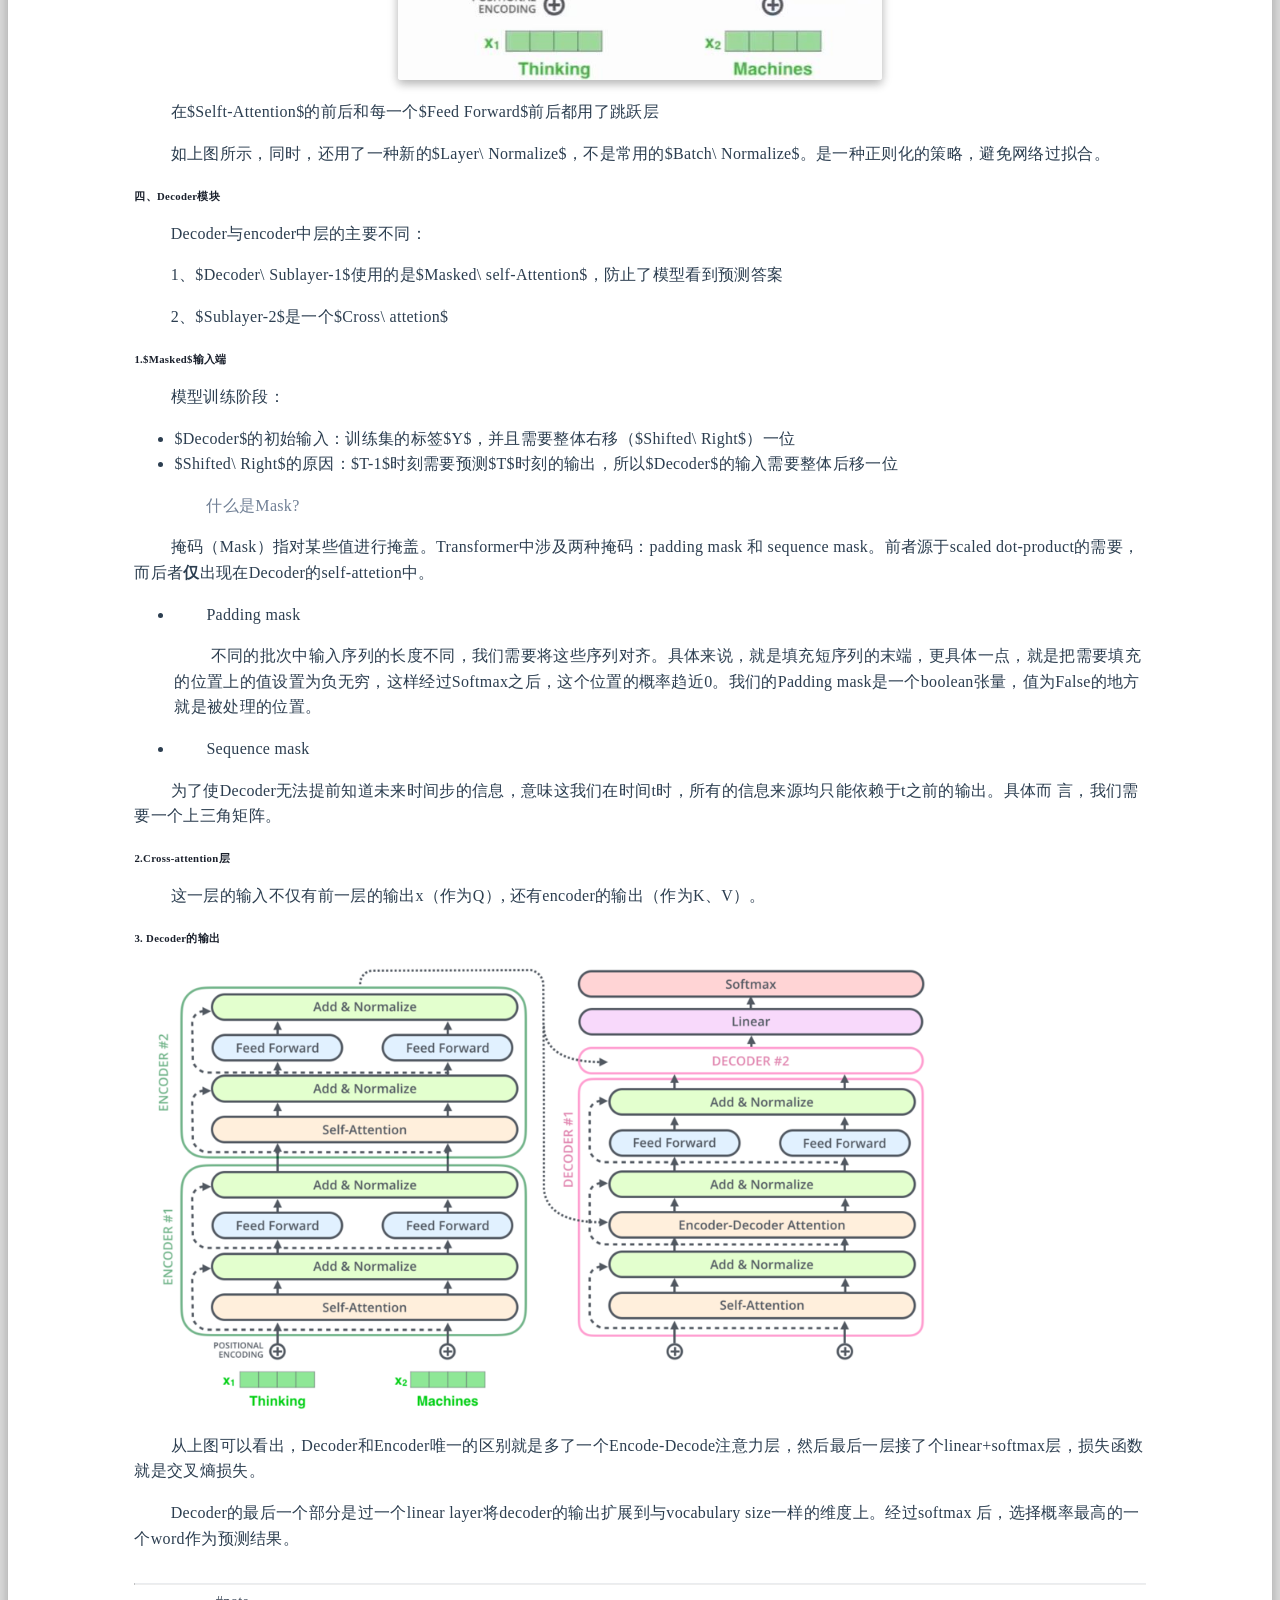
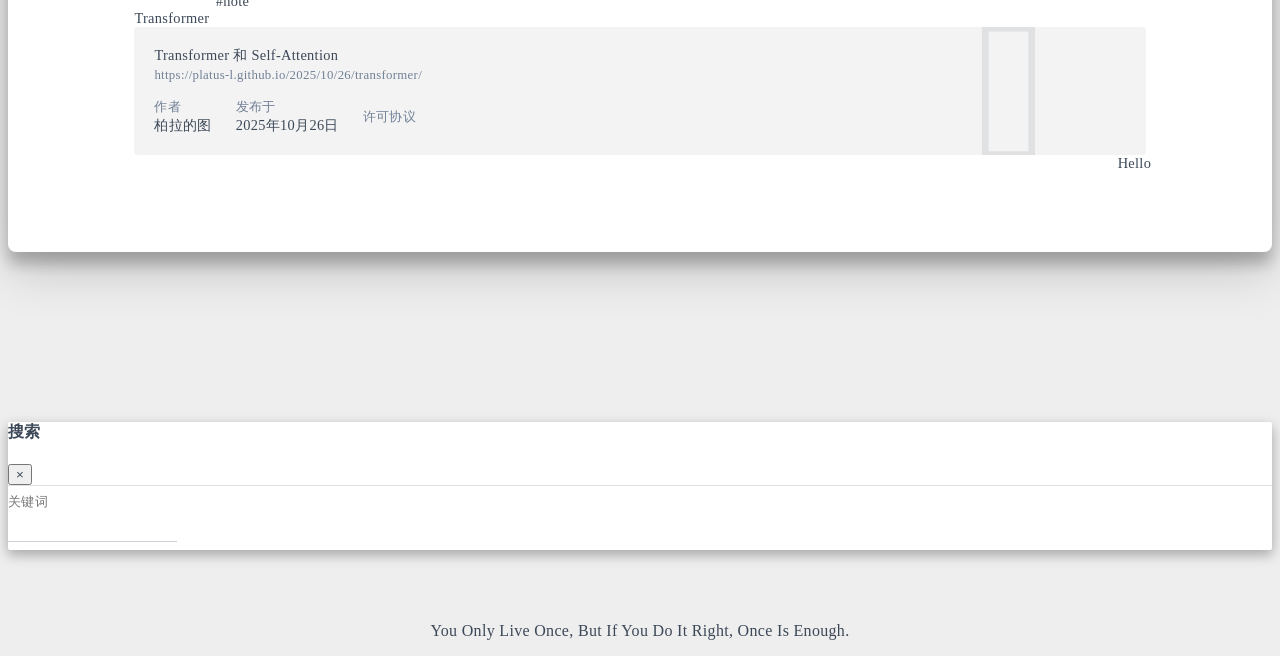
<file: 2025/10/26/transformer/index.html>
<!DOCTYPE html>
<html lang="zh-CN" data-default-color-scheme=auto>



<head>
  <meta charset="UTF-8">

  <link rel="apple-touch-icon" sizes="76x76" href="/img/fluid.png">
  <link rel="icon" href="/img/fluid.png">
  

  <meta name="viewport" content="width=device-width, initial-scale=1.0, maximum-scale=5.0, shrink-to-fit=no">
  <meta http-equiv="x-ua-compatible" content="ie=edge">
  
  <meta name="theme-color" content="#2f4154">
  <meta name="author" content="柏拉的图">
  <meta name="keywords" content="">
  
    <meta name="description" content="Transformer 和 Self-Attention  the Transformer is the first transduction model relying entirely on self-attention to compute representations of its input and output without using sequencealigned RNNs o">
<meta property="og:type" content="article">
<meta property="og:title" content="Transformer 和 Self-Attention">
<meta property="og:url" content="https://platus-l.github.io/2025/10/26/transformer/index.html">
<meta property="og:site_name" content="Plato&#39;s赛博茶馆">
<meta property="og:description" content="Transformer 和 Self-Attention  the Transformer is the first transduction model relying entirely on self-attention to compute representations of its input and output without using sequencealigned RNNs o">
<meta property="og:locale" content="zh_CN">
<meta property="og:image" content="https://platus-l.github.io/2025/10/26/transformer/tran.jpg">
<meta property="og:image" content="https://platus-l.github.io/2025/10/26/transformer/Encoder.jpg">
<meta property="og:image" content="https://platus-l.github.io/2025/10/26/transformer/skip.jpg">
<meta property="og:image" content="https://platus-l.github.io/2025/10/26/transformer/decoder.png">
<meta property="article:published_time" content="2025-10-26T02:56:55.000Z">
<meta property="article:modified_time" content="2025-10-26T05:02:29.769Z">
<meta property="article:author" content="柏拉的图">
<meta property="article:tag" content="note">
<meta name="twitter:card" content="summary_large_image">
<meta name="twitter:image" content="https://platus-l.github.io/2025/10/26/transformer/tran.jpg">
  
  
  
  <title>Transformer 和 Self-Attention - Plato&#39;s赛博茶馆</title>

  <link  rel="stylesheet" href="https://lib.baomitu.com/twitter-bootstrap/4.6.1/css/bootstrap.min.css" />



  <link  rel="stylesheet" href="https://lib.baomitu.com/github-markdown-css/4.0.0/github-markdown.min.css" />

  <link  rel="stylesheet" href="https://lib.baomitu.com/hint.css/2.7.0/hint.min.css" />

  <link  rel="stylesheet" href="https://lib.baomitu.com/fancybox/3.5.7/jquery.fancybox.min.css" />



<!-- 主题依赖的图标库，不要自行修改 -->
<!-- Do not modify the link that theme dependent icons -->

<link rel="stylesheet" href="//at.alicdn.com/t/c/font_1749284_5i9bdhy70f8.css">



<link rel="stylesheet" href="//at.alicdn.com/t/c/font_1736178_k526ubmyhba.css">


<link  rel="stylesheet" href="/css/main.css" />


  <link id="highlight-css" rel="stylesheet" href="/css/highlight.css" />
  
    <link id="highlight-css-dark" rel="stylesheet" href="/css/highlight-dark.css" />
  



  
<link rel="stylesheet" href="/css/custom_font.css">
<link rel="stylesheet" href="/css/mac_code_style.css">



  <script id="fluid-configs">
    var Fluid = window.Fluid || {};
    Fluid.ctx = Object.assign({}, Fluid.ctx)
    var CONFIG = {"hostname":"platus-l.github.io","root":"/","version":"1.9.8","typing":{"enable":true,"typeSpeed":70,"cursorChar":"_","loop":false,"scope":[]},"anchorjs":{"enable":true,"element":"h1,h2,h3,h4,h5,h6","placement":"left","visible":"hover","icon":""},"progressbar":{"enable":true,"height_px":3,"color":"#29d","options":{"showSpinner":false,"trickleSpeed":100}},"code_language":{"enable":true,"default":"TEXT"},"copy_btn":true,"image_caption":{"enable":true},"image_zoom":{"enable":true,"img_url_replace":["",""]},"toc":{"enable":true,"placement":"right","headingSelector":"h1,h2,h3,h4,h5,h6","collapseDepth":0},"lazyload":{"enable":true,"loading_img":"/img/loading.gif","onlypost":false,"offset_factor":2},"web_analytics":{"enable":false,"follow_dnt":true,"baidu":null,"google":{"measurement_id":null},"tencent":{"sid":null,"cid":null},"leancloud":{"app_id":null,"app_key":null,"server_url":null,"path":"window.location.pathname","ignore_local":false},"umami":{"src":null,"website_id":null,"domains":null,"start_time":"2024-01-01T00:00:00.000Z","token":null,"api_server":null}},"search_path":"/local-search.xml","include_content_in_search":true};

    if (CONFIG.web_analytics.follow_dnt) {
      var dntVal = navigator.doNotTrack || window.doNotTrack || navigator.msDoNotTrack;
      Fluid.ctx.dnt = dntVal && (dntVal.startsWith('1') || dntVal.startsWith('yes') || dntVal.startsWith('on'));
    }
  </script>
  <script  src="/js/utils.js" ></script>
  <script  src="/js/color-schema.js" ></script>
  


  
<meta name="generator" content="Hexo 8.0.0"></head>


<body>
  

  <header>
    

<div class="header-inner" style="height: 70vh;">
  <nav id="navbar" class="navbar fixed-top  navbar-expand-lg navbar-dark scrolling-navbar">
  <div class="container">
    <a class="navbar-brand" href="/">
      <strong>柏拉图书馆</strong>
    </a>

    <button id="navbar-toggler-btn" class="navbar-toggler" type="button" data-toggle="collapse"
            data-target="#navbarSupportedContent"
            aria-controls="navbarSupportedContent" aria-expanded="false" aria-label="Toggle navigation">
      <div class="animated-icon"><span></span><span></span><span></span></div>
    </button>

    <!-- Collapsible content -->
    <div class="collapse navbar-collapse" id="navbarSupportedContent">
      <ul class="navbar-nav ml-auto text-center">
        
          
          
          
          
            <li class="nav-item">
              <a class="nav-link" href="/" target="_self">
                <i class="iconfont icon-home-fill"></i>
                <span>首页</span>
              </a>
            </li>
          
        
          
          
          
          
            <li class="nav-item">
              <a class="nav-link" href="/categories/" target="_self">
                <i class="iconfont icon-category-fill"></i>
                <span>分类</span>
              </a>
            </li>
          
        
          
          
          
          
            <li class="nav-item">
              <a class="nav-link" href="/tags/" target="_self">
                <i class="iconfont icon-tags-fill"></i>
                <span>标签</span>
              </a>
            </li>
          
        
          
          
          
          
            <li class="nav-item">
              <a class="nav-link" href="/about/" target="_self">
                <i class="iconfont icon-user-fill"></i>
                <span>关于</span>
              </a>
            </li>
          
        
          
          
          
          
            <li class="nav-item">
              <a class="nav-link" href="/links/" target="_self">
                <i class="iconfont icon-link-fill"></i>
                <span>友链</span>
              </a>
            </li>
          
        
        
          <li class="nav-item" id="search-btn">
            <a class="nav-link" target="_self" href="javascript:;" data-toggle="modal" data-target="#modalSearch" aria-label="Search">
              <i class="iconfont icon-search"></i>
            </a>
          </li>
          
        
        
          <li class="nav-item" id="color-toggle-btn">
            <a class="nav-link" target="_self" href="javascript:;" aria-label="Color Toggle">
              <i class="iconfont icon-dark" id="color-toggle-icon"></i>
            </a>
          </li>
        
      </ul>
    </div>
  </div>
</nav>

  

<div id="banner" class="banner" parallax=true
     style="background: url('/img/default.png') no-repeat center center; background-size: cover;">
  <div class="full-bg-img">
    <div class="mask flex-center" style="background-color: rgba(0, 0, 0, 0.3)">
      <div class="banner-text text-center fade-in-up">
        <div class="h2">
          
            <span id="subtitle" data-typed-text="Transformer 和 Self-Attention"></span>
          
        </div>

        
          
  <div class="mt-3">
    
    
      <span class="post-meta">
        <i class="iconfont icon-date-fill" aria-hidden="true"></i>
        <time datetime="2025-10-26 10:56" pubdate>
          2025年10月26日 上午
        </time>
      </span>
    
  </div>

  <div class="mt-1">
    
      <span class="post-meta mr-2">
        <i class="iconfont icon-chart"></i>
        
          3.7k 字
        
      </span>
    

    
      <span class="post-meta mr-2">
        <i class="iconfont icon-clock-fill"></i>
        
        
        
          31 分钟
        
      </span>
    

    
    
  </div>


        
      </div>

      
    </div>
  </div>
</div>

</div>

  </header>

  <main>
    
      

<div class="container-fluid nopadding-x">
  <div class="row nomargin-x">
    <div class="side-col d-none d-lg-block col-lg-2">
      

    </div>

    <div class="col-lg-8 nopadding-x-md">
      <div class="container nopadding-x-md" id="board-ctn">
        <div id="board">
          <article class="post-content mx-auto">
            <h1 id="seo-header">Transformer 和 Self-Attention</h1>
            
            
              <div class="markdown-body">
                
                <h3 id="Transformer-和-Self-Attention">Transformer 和 Self-Attention</h3>
<blockquote>
<p>the Transformer is the first transduction model relying entirely on self-attention to compute representations of its input and output without using sequencealigned RNNs or convolution.</p>
</blockquote>
<h4 id="RNN的局限">RNN的局限</h4>
<p>​	在$Transformer$之前$encoder-decoder$的模型是基于$y$来实现的，但$RNN$有局限性：</p>
<p>​		1、$h_t=tanh(W_{hh}h_{t-1}+W_{xh}x_t+b_{h})$递归模型导致的梯度消失（$GRU$和$LSTM$优化了这个问题）</p>
<p>​		2、$RNN$中$t$时间步的状态计算需要依赖$t-1$时间步，极大限制了模型的并行能力</p>
<p>​		3、尽管$GRU$和$LSTM$缓解了长期记忆信息容易丢失的问题，但某些情况下效果甚微</p>
<h4 id="Tranformer">Tranformer</h4>
<h5 id="一、优势">一、优势</h5>
<p>​	作者引用$Attention$机制得到了一下的优化：</p>
<p>​		1、忽略了序列中的位置关系</p>
<p>​		2、拥有更好的并行能力</p>
<h5 id="二、架构">二、架构</h5>
<img src="tran.jpg" srcset="/img/loading.gif" lazyload alt="tran" style="zoom:75%;" />
<p>​	1.$Encoder$</p>
<p>​		$Embedding$向量加上$Position\ Encoding$得到输入，然后经过n次$Basic\ Block\ 1$。</p>
<p>​		$Basic\ Block\ 1$：分为$Attention$层和前馈层，每层的最后需要加上$Residual\ Connection$和$Layer\ Norm$</p>
<p>​	2.$Decoder$</p>
<p>​		第一次输入的是前缀信息，之后的就是上一次生成的$Embedding$加上位置编码，然后经过n次$Basic\ Block\ 2$</p>
<p>​		$Basic\ Block\ 2$：分为$Masked\ Attention$层，$cross\ Attention$层和前馈层，同样每层最后有残差连接和归一</p>
<p>​	3.$Output$</p>
<p>​		通过一层$Linear$和$Softmax$得到最终结果</p>
<h5 id="三、-Encoder-​模块">三、$Encoder$​模块</h5>
<img src="Encoder.jpg" srcset="/img/loading.gif" lazyload alt="Encoder" style="zoom:80%;" />
<p>​	可以看到$encoder$模块将输入$x$通过$self-attention$层，得到新的$z$，之后通过前馈层得到新的$r$。</p>
<p>​	值得质疑的是，$attention$层是所有的输入向量共同参与的，也就是说$x$之间通过某种信息的杂糅和交换，得到了中间向量$z$。而前馈层是割裂开的。</p>
<h6 id="1-self-attention">1. self-attention</h6>
<p>​	$self-attention$即$taget=source$时的$attetion$</p>
<p>​	假如$input$给了$Encoder$模块2个单词$x_1,x_2$，$self-attention$会分别将每个$x$转换成$3$个向量，分别叫做$q\ k\ v$。那么这种向量与新向量的转换，最简单操作就是乘以矩阵了。所以我们需要三个不同的矩阵$W_Q\ W_K\ W_v$<br>
$$<br>
\begin{align}<br>
q_i = x_iW_Q\\<br>
k_i = x_iW_K\\<br>
v_i = x_iW_V<br>
\end{align}<br>
$$<br>
​	注意到，三个矩阵的参数是共享的。也就是说，单词与单词之间已经发生了信息的交换。</p>
<p>​	有了$q\ k\ v$之后，怎么得到$z$呢？计算过程是这样的：<br>
$$<br>
\begin{align}<br>
z_1=\theta_{11}v_1+\theta_{12}v_2\\<br>
z_2=\theta_{21}v_1+\theta_{22}v_2<br>
\end{align}<br>
$$<br>
​	其中<br>
$$<br>
\begin{align}<br>
[\theta_{11},\theta_{12}] &amp;= \text{softmax}\left(\frac{q_1k_1^T}{\sqrt{d_k}},\frac{q_1k_2^T}{\sqrt{d_k}}\right) \\<br>
[\theta_{21},\theta_{22}] &amp;= \text{softmax}\left(\frac{q_2k_1^T}{\sqrt{d_k}},\frac{q_2k_2^T}{\sqrt{d_k}}\right)<br>
\end{align}<br>
$$<br>
​	进一步，用矩阵表示我们得到了<br>
$$<br>
Attention(Q,K,V)=Softmax(\frac{QK^T}{\sqrt d_k})V<br>
$$<br>
​	上述除以$\sqrt d_k$的原因是防止维度过高时，$QK^T$过大导致梯度消失。</p>
<h6 id="2-Multiple-headed-attention">2.Multiple-headed attention</h6>
<p>$$<br>
\begin{align}<br>
MultiHead(Q,K,V)=Concat(head_1, …,head_n)W^O\\<br>
where \ head_i = Attention(Q_i,K_i,V_i)<br>
\end{align}<br>
$$</p>
<p>​	好处：多个$Q\ K\ V$带来了更高的自由度，更丰富的层次。</p>
<p>​	额外步骤：将多个版本的$z$拼接成一个长向量，然后用一个全连接网络，得到一个短$z$</p>
<h6 id="3-细节1：词向量embedding输入">3.细节1：词向量embedding输入</h6>
<p>​	$Encode$r输入的是单词$x$的$embedding$，通常有两种选择：</p>
<ol>
<li>使用$Pre-trained$的$embeddings$并固化</li>
<li>对其进行随机初始化（当然也可以选择$Pre-trained$的结果），但设为$Trainable$。这样不断地对$embeddings$进行改进。 即$End2End$训练方式。</li>
</ol>
<p>​	$Transformer$选择后者。</p>
<h6 id="4-细节2：位置编码">4.细节2：位置编码</h6>
<p>​	背景：$Transformer$中单词之间的相对位置信息时缺失的。</p>
<p>​	操作：输入的时候，不仅有单词向量$x$，还要加上$Positional\ Encoding$，即输入模型的整个$Embedding$是$Word\ Embedding$与$Positional\ Embedding$直接相加之后的结果。</p>
<p>​	论文中位置编码运用的是<br>
$$<br>
\begin{align}<br>
P E_{(pos,2i)} = sin(pos/10000^{2i/d_{model}} )\\<br>
P E_{(pos,2i+1)} = cos(pos/10000^{2i+1/d_{model}} )<br>
\end{align}<br>
$$<br>
​	物理意义：Positional Encoding两两点击代表相关性。<strong>其特点是Encoding向量的点积值对称，随着距离增大而减小</strong>。</p>
<h6 id="5-细节3：skip-connection和Layer-Normalization">5.细节3：skip connection和Layer Normalization</h6>
<p>​	$Encoder$和$Decoder$每个子模块实际的输出为：<br>
$$<br>
LayerNorm(x+Sublayer(x))<br>
$$<br>
<img src="skip.jpg" srcset="/img/loading.gif" lazyload alt="skip" style="zoom:80%;" /></p>
<p>​	在$Selft-Attention$的前后和每一个$Feed Forward$前后都用了跳跃层</p>
<p>​	如上图所示，同时，还用了一种新的$Layer\ Normalize$，不是常用的$Batch\ Normalize$。是一种正则化的策略，避免网络过拟合。</p>
<h6 id="四、Decoder模块">四、Decoder模块</h6>
<p>​	Decoder与encoder中层的主要不同：</p>
<p>​		1、$Decoder\ Sublayer-1$使用的是$Masked\ self-Attention$，防止了模型看到预测答案</p>
<p>​		2、$Sublayer-2$是一个$Cross\ attetion$</p>
<h6 id="1-Masked-输入端">1.$Masked$输入端</h6>
<p>​	模型训练阶段：</p>
<ul>
<li>$Decoder$的初始输入：训练集的标签$Y$，并且需要整体右移（$Shifted\ Right$）一位</li>
<li>$Shifted\ Right$的原因：$T-1$时刻需要预测$T$时刻的输出，所以$Decoder$的输入需要整体后移一位</li>
</ul>
<blockquote>
<p>什么是Mask?</p>
</blockquote>
<p>​	掩码（Mask）指对某些值进行掩盖。Transformer中涉及两种掩码：padding mask 和 sequence mask。前者源于scaled dot-product的需要，而后者<strong>仅</strong>出现在Decoder的self-attetion中。</p>
<ul>
<li>
<p>Padding mask</p>
<p>​	不同的批次中输入序列的长度不同，我们需要将这些序列对齐。具体来说，就是填充短序列的末端，更具体一点，就是把需要填充的位置上的值设置为负无穷，这样经过Softmax之后，这个位置的概率趋近0。我们的Padding mask是一个boolean张量，值为False的地方就是被处理的位置。</p>
</li>
<li>
<p>Sequence mask</p>
</li>
</ul>
<p>​		为了使Decoder无法提前知道未来时间步的信息，意味这我们在时间t时，所有的信息来源均只能依赖于t之前的输出。具体而	言，我们需要一个上三角矩阵。</p>
<h6 id="2-Cross-attention层">2.Cross-attention层</h6>
<p>​	这一层的输入不仅有前一层的输出x（作为Q）, 还有encoder的输出（作为K、V）。</p>
<h6 id="3-Decoder的输出">3. Decoder的输出</h6>
<img src="decoder.png" srcset="/img/loading.gif" lazyload alt="decoder" style="zoom:80%;" />
<p>​	从上图可以看出，Decoder和Encoder唯一的区别就是多了一个Encode-Decode注意力层，然后最后一层接了个linear+softmax层，损失函数就是交叉熵损失。</p>
<p>​	Decoder的最后一个部分是过一个linear layer将decoder的输出扩展到与vocabulary size一样的维度上。经过softmax 后，选择概率最高的一个word作为预测结果。</p>

                
              </div>
            
            <hr/>
            <div>
              <div class="post-metas my-3">
  
    <div class="post-meta mr-3 d-flex align-items-center">
      <i class="iconfont icon-category"></i>
      

<span class="category-chains">
  
  
    
      <span class="category-chain">
        
  <a href="/categories/Transformer/" class="category-chain-item">Transformer</a>
  
  

      </span>
    
  
</span>

    </div>
  
  
    <div class="post-meta">
      <i class="iconfont icon-tags"></i>
      
        <a href="/tags/note/" class="print-no-link">#note</a>
      
    </div>
  
</div>


              
  

  <div class="license-box my-3">
    <div class="license-title">
      <div>Transformer 和 Self-Attention</div>
      <div>https://platus-l.github.io/2025/10/26/transformer/</div>
    </div>
    <div class="license-meta">
      
        <div class="license-meta-item">
          <div>作者</div>
          <div>柏拉的图</div>
        </div>
      
      
        <div class="license-meta-item license-meta-date">
          <div>发布于</div>
          <div>2025年10月26日</div>
        </div>
      
      
      
        <div class="license-meta-item">
          <div>许可协议</div>
          <div>
            
              
              
                <a class="print-no-link" target="_blank" href="https://creativecommons.org/licenses/by/4.0/">
                  <span class="hint--top hint--rounded" aria-label="BY - 署名">
                    <i class="iconfont icon-cc-by"></i>
                  </span>
                </a>
              
            
          </div>
        </div>
      
    </div>
    <div class="license-icon iconfont"></div>
  </div>



              
                <div class="post-prevnext my-3">
                  <article class="post-prev col-6">
                    
                    
                  </article>
                  <article class="post-next col-6">
                    
                    
                      <a href="/2025/10/26/hello-world/" title="Hello">
                        <span class="hidden-mobile">Hello</span>
                        <span class="visible-mobile">下一篇</span>
                        <i class="iconfont icon-arrowright"></i>
                      </a>
                    
                  </article>
                </div>
              
            </div>

            
  
  
    <article id="comments" lazyload>
      
  <div class="disqus" style="width:100%">
    <div id="disqus_thread"></div>
    
      <script type="text/javascript">
        var disqus_config = function() {
          this.page.url = 'https://platus-l.github.io/2025/10/26/transformer/';
          this.page.identifier = '/2025/10/26/transformer/';
        };
        Fluid.utils.loadComments('#disqus_thread', function() {
          var d = document, s = d.createElement('script');
          s.src = '//' + 'platolib' + '.disqus.com/embed.js';
          s.setAttribute('data-timestamp', new Date());
          (d.head || d.body).appendChild(s);
        });
      </script>
    
    <noscript>Please enable JavaScript to view the comments</noscript>
  </div>


    </article>
  


          </article>
        </div>
      </div>
    </div>

    <div class="side-col d-none d-lg-block col-lg-2">
      
  <aside class="sidebar" style="margin-left: -1rem">
    <div id="toc">
  <p class="toc-header">
    <i class="iconfont icon-list"></i>
    <span>目录</span>
  </p>
  <div class="toc-body" id="toc-body"></div>
</div>



  </aside>


    </div>
  </div>
</div>





  



  



  



  



  


  
  









    

    
      <a id="scroll-top-button" aria-label="TOP" href="#" role="button">
        <i class="iconfont icon-arrowup" aria-hidden="true"></i>
      </a>
    

    
      <div class="modal fade" id="modalSearch" tabindex="-1" role="dialog" aria-labelledby="ModalLabel"
     aria-hidden="true">
  <div class="modal-dialog modal-dialog-scrollable modal-lg" role="document">
    <div class="modal-content">
      <div class="modal-header text-center">
        <h4 class="modal-title w-100 font-weight-bold">搜索</h4>
        <button type="button" id="local-search-close" class="close" data-dismiss="modal" aria-label="Close">
          <span aria-hidden="true">&times;</span>
        </button>
      </div>
      <div class="modal-body mx-3">
        <div class="md-form mb-5">
          <input type="text" id="local-search-input" class="form-control validate">
          <label data-error="x" data-success="v" for="local-search-input">关键词</label>
        </div>
        <div class="list-group" id="local-search-result"></div>
      </div>
    </div>
  </div>
</div>

    

    
  </main>

  <footer>
    <div class="footer-inner">
  
    <div class="footer-content">
       You Only Live Once, But If You Do It Right, Once Is Enough. 
    </div>
  
  
  
</div>

  </footer>

  <!-- Scripts -->
  
  <script  src="https://lib.baomitu.com/nprogress/0.2.0/nprogress.min.js" ></script>
  <link  rel="stylesheet" href="https://lib.baomitu.com/nprogress/0.2.0/nprogress.min.css" />

  <script>
    NProgress.configure({"showSpinner":false,"trickleSpeed":100})
    NProgress.start()
    window.addEventListener('load', function() {
      NProgress.done();
    })
  </script>


<script  src="https://lib.baomitu.com/jquery/3.6.4/jquery.min.js" ></script>
<script  src="https://lib.baomitu.com/twitter-bootstrap/4.6.1/js/bootstrap.min.js" ></script>
<script  src="/js/events.js" ></script>
<script  src="/js/plugins.js" ></script>


  <script  src="https://lib.baomitu.com/typed.js/2.0.12/typed.min.js" ></script>
  <script>
    (function (window, document) {
      var typing = Fluid.plugins.typing;
      var subtitle = document.getElementById('subtitle');
      if (!subtitle || !typing) {
        return;
      }
      var text = subtitle.getAttribute('data-typed-text');
      
        typing(text);
      
    })(window, document);
  </script>




  
    <script  src="/js/img-lazyload.js" ></script>
  




  
<script>
  Fluid.utils.createScript('https://lib.baomitu.com/tocbot/4.20.1/tocbot.min.js', function() {
    var toc = jQuery('#toc');
    if (toc.length === 0 || !window.tocbot) { return; }
    var boardCtn = jQuery('#board-ctn');
    var boardTop = boardCtn.offset().top;

    window.tocbot.init(Object.assign({
      tocSelector     : '#toc-body',
      contentSelector : '.markdown-body',
      linkClass       : 'tocbot-link',
      activeLinkClass : 'tocbot-active-link',
      listClass       : 'tocbot-list',
      isCollapsedClass: 'tocbot-is-collapsed',
      collapsibleClass: 'tocbot-is-collapsible',
      scrollSmooth    : true,
      includeTitleTags: true,
      headingsOffset  : -boardTop,
    }, CONFIG.toc));
    if (toc.find('.toc-list-item').length > 0) {
      toc.css('visibility', 'visible');
    }

    Fluid.events.registerRefreshCallback(function() {
      if ('tocbot' in window) {
        tocbot.refresh();
        var toc = jQuery('#toc');
        if (toc.length === 0 || !tocbot) {
          return;
        }
        if (toc.find('.toc-list-item').length > 0) {
          toc.css('visibility', 'visible');
        }
      }
    });
  });
</script>


  <script src=https://lib.baomitu.com/clipboard.js/2.0.11/clipboard.min.js></script>

  <script>Fluid.plugins.codeWidget();</script>


  
<script>
  Fluid.utils.createScript('https://lib.baomitu.com/anchor-js/5.0.0/anchor.min.js', function() {
    window.anchors.options = {
      placement: CONFIG.anchorjs.placement,
      visible  : CONFIG.anchorjs.visible
    };
    if (CONFIG.anchorjs.icon) {
      window.anchors.options.icon = CONFIG.anchorjs.icon;
    }
    var el = (CONFIG.anchorjs.element || 'h1,h2,h3,h4,h5,h6').split(',');
    var res = [];
    for (var item of el) {
      res.push('.markdown-body > ' + item.trim());
    }
    if (CONFIG.anchorjs.placement === 'left') {
      window.anchors.options.class = 'anchorjs-link-left';
    }
    window.anchors.add(res.join(', '));

    Fluid.events.registerRefreshCallback(function() {
      if ('anchors' in window) {
        anchors.removeAll();
        var el = (CONFIG.anchorjs.element || 'h1,h2,h3,h4,h5,h6').split(',');
        var res = [];
        for (var item of el) {
          res.push('.markdown-body > ' + item.trim());
        }
        if (CONFIG.anchorjs.placement === 'left') {
          anchors.options.class = 'anchorjs-link-left';
        }
        anchors.add(res.join(', '));
      }
    });
  });
</script>


  
<script>
  Fluid.utils.createScript('https://lib.baomitu.com/fancybox/3.5.7/jquery.fancybox.min.js', function() {
    Fluid.plugins.fancyBox();
  });
</script>


  <script>Fluid.plugins.imageCaption();</script>

  
      <script>
        if (!window.MathJax) {
          window.MathJax = {
            tex    : {
              inlineMath: { '[+]': [['$', '$']] }
            },
            loader : {
              load: ['ui/lazy']
            },
            options: {
              renderActions: {
                insertedScript: [200, () => {
                  document.querySelectorAll('mjx-container').forEach(node => {
                    let target = node.parentNode;
                    if (target.nodeName.toLowerCase() === 'li') {
                      target.parentNode.classList.add('has-jax');
                    }
                  });
                }, '', false]
              }
            }
          };
        } else {
          MathJax.startup.document.state(0);
          MathJax.texReset();
          MathJax.typeset();
          MathJax.typesetPromise();
        }

        Fluid.events.registerRefreshCallback(function() {
          if ('MathJax' in window && MathJax.startup.document && typeof MathJax.startup.document.state === 'function') {
            MathJax.startup.document.state(0);
            MathJax.texReset();
            MathJax.typeset();
            MathJax.typesetPromise();
          }
        });
      </script>
    

  <script  src="https://lib.baomitu.com/mathjax/3.2.2/es5/tex-mml-chtml.js" ></script>

  <script  src="/js/local-search.js" ></script>





<!-- 主题的启动项，将它保持在最底部 -->
<!-- the boot of the theme, keep it at the bottom -->
<script  src="/js/boot.js" ></script>


  

  <noscript>
    <div class="noscript-warning">博客在允许 JavaScript 运行的环境下浏览效果更佳</div>
  </noscript>
</body>
</html>
</file>
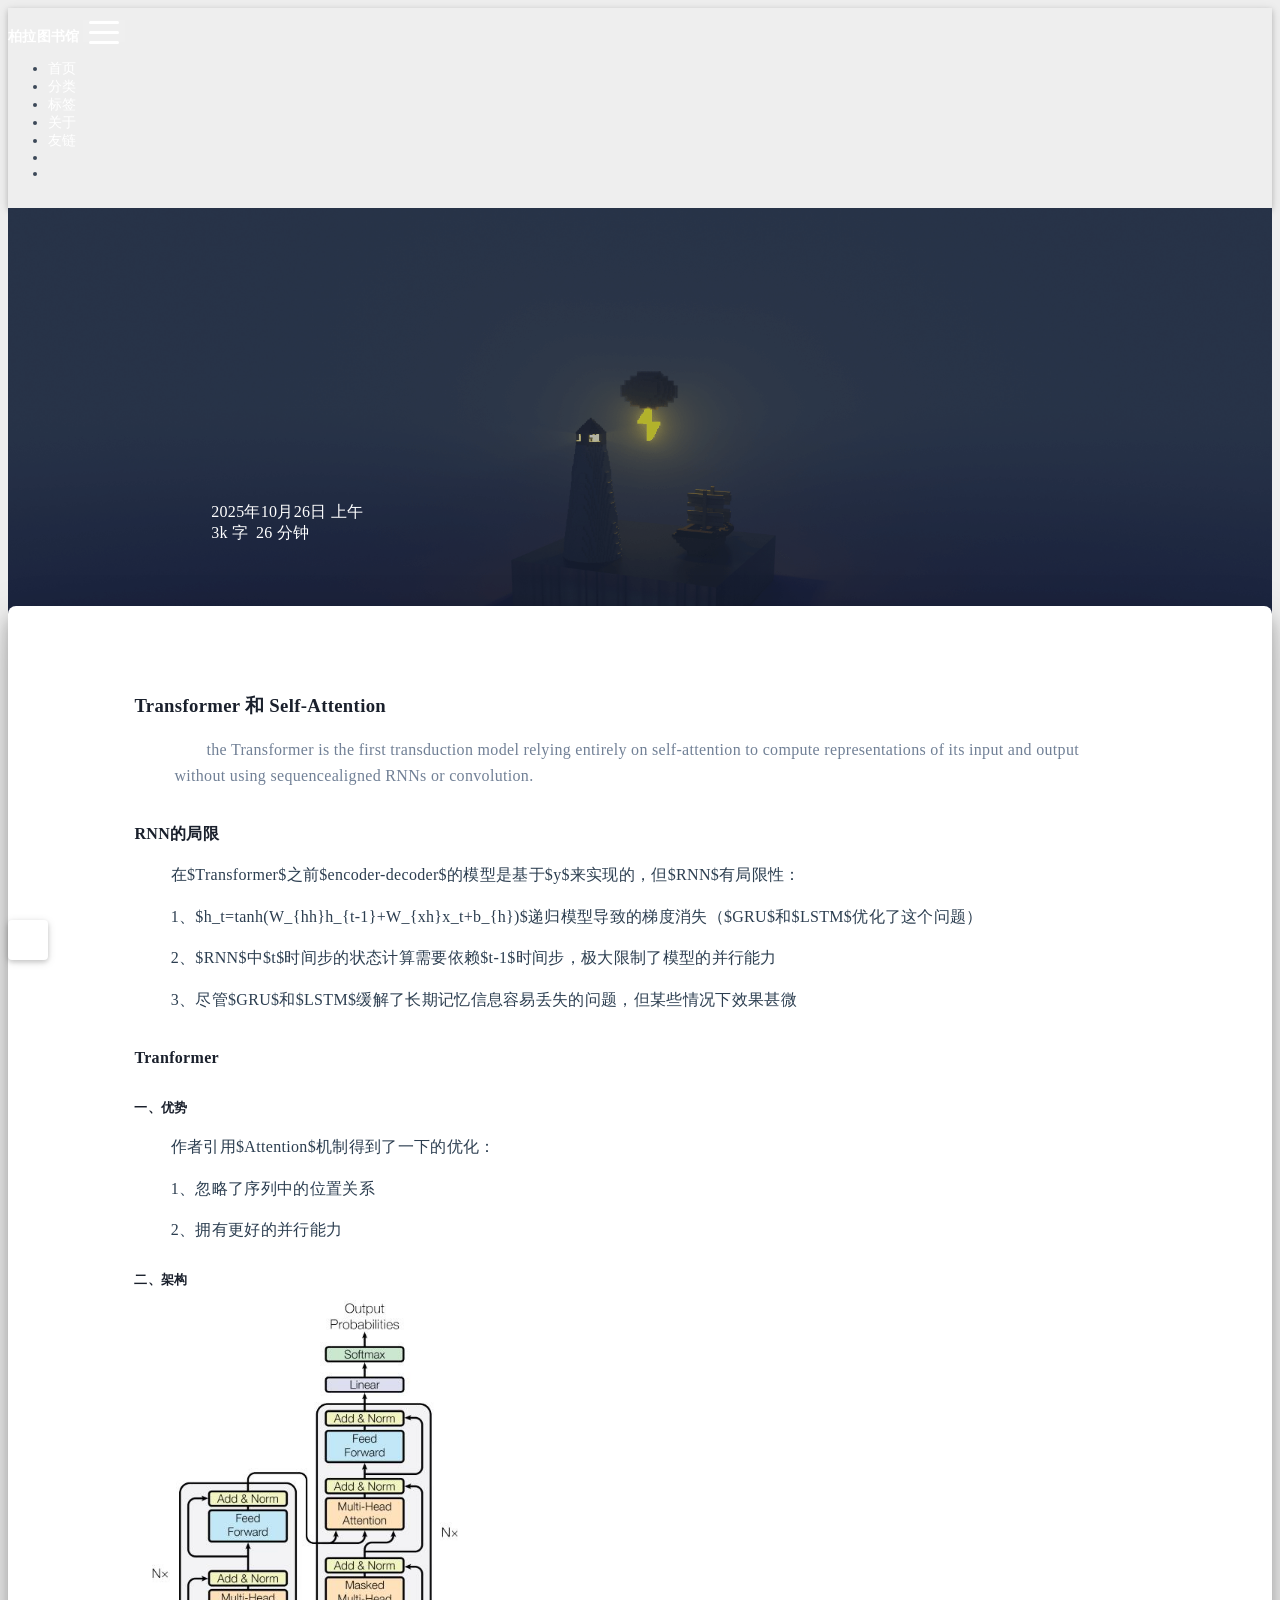
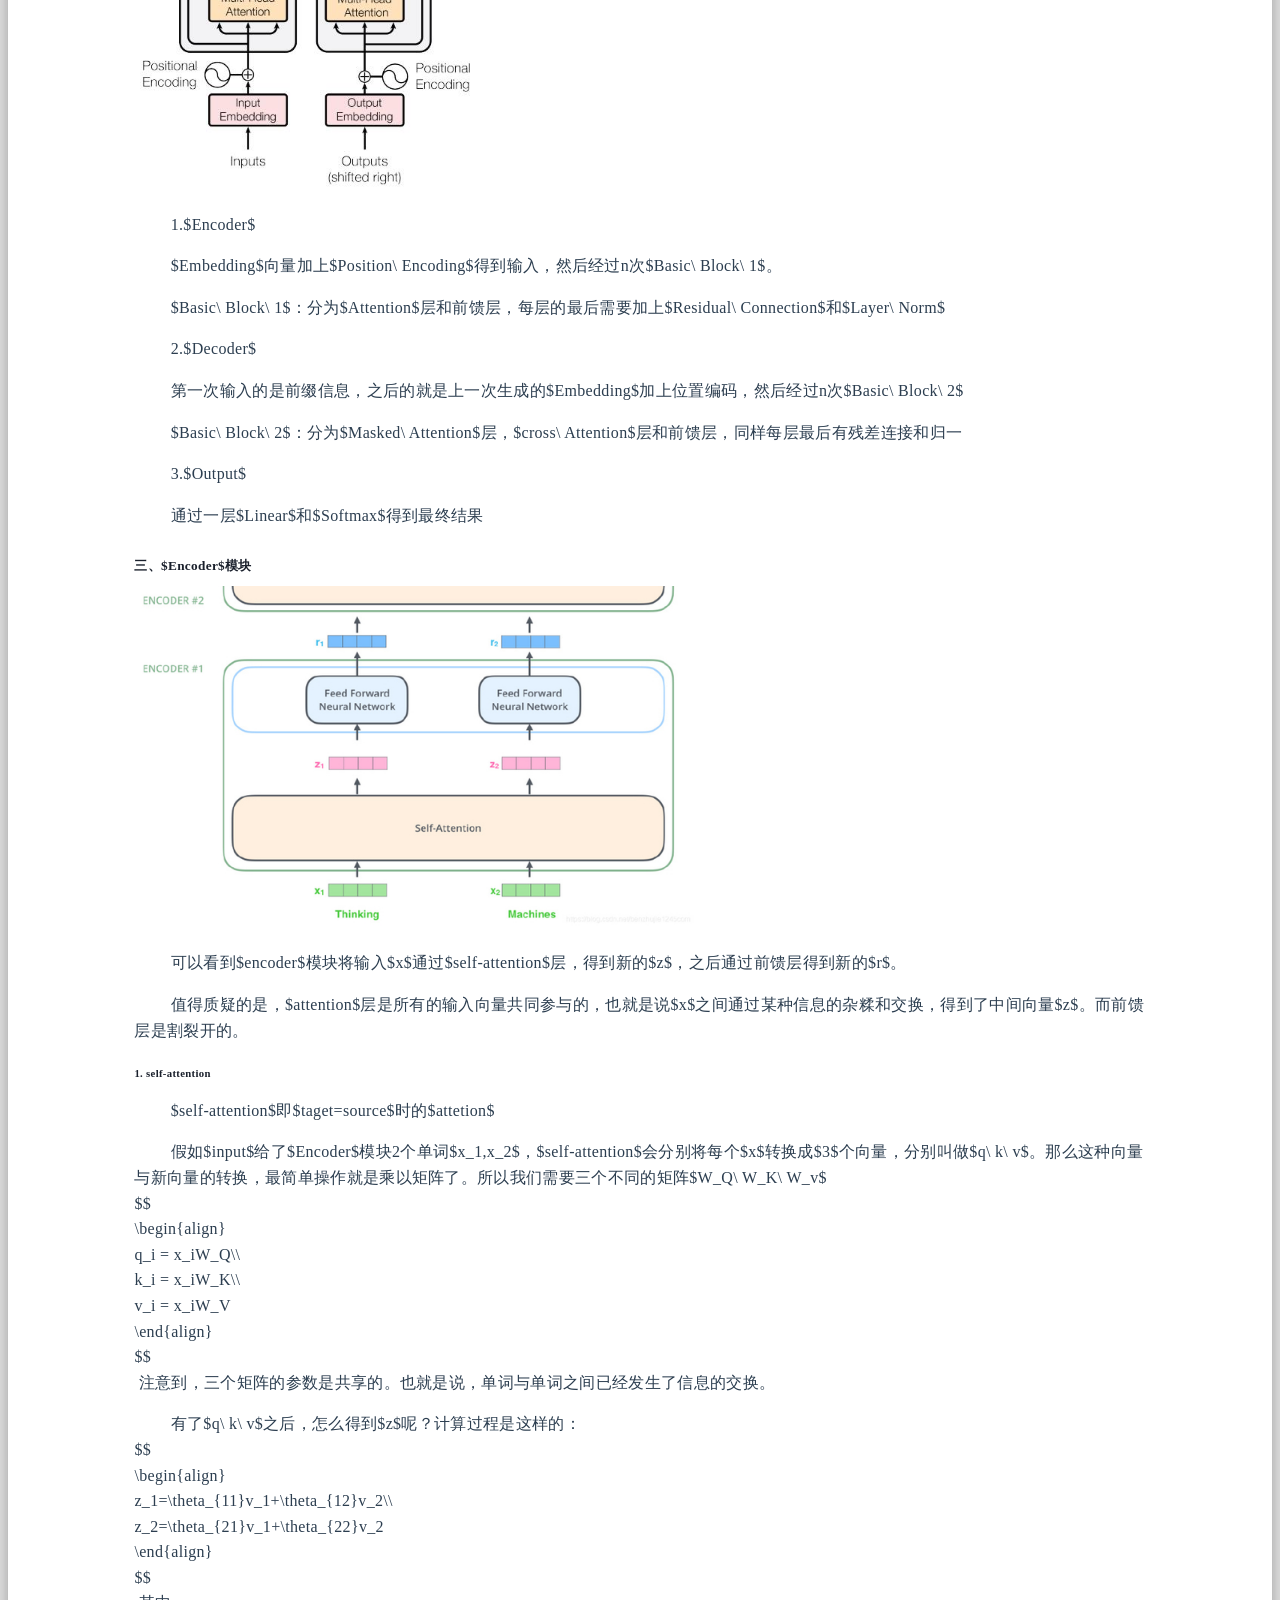
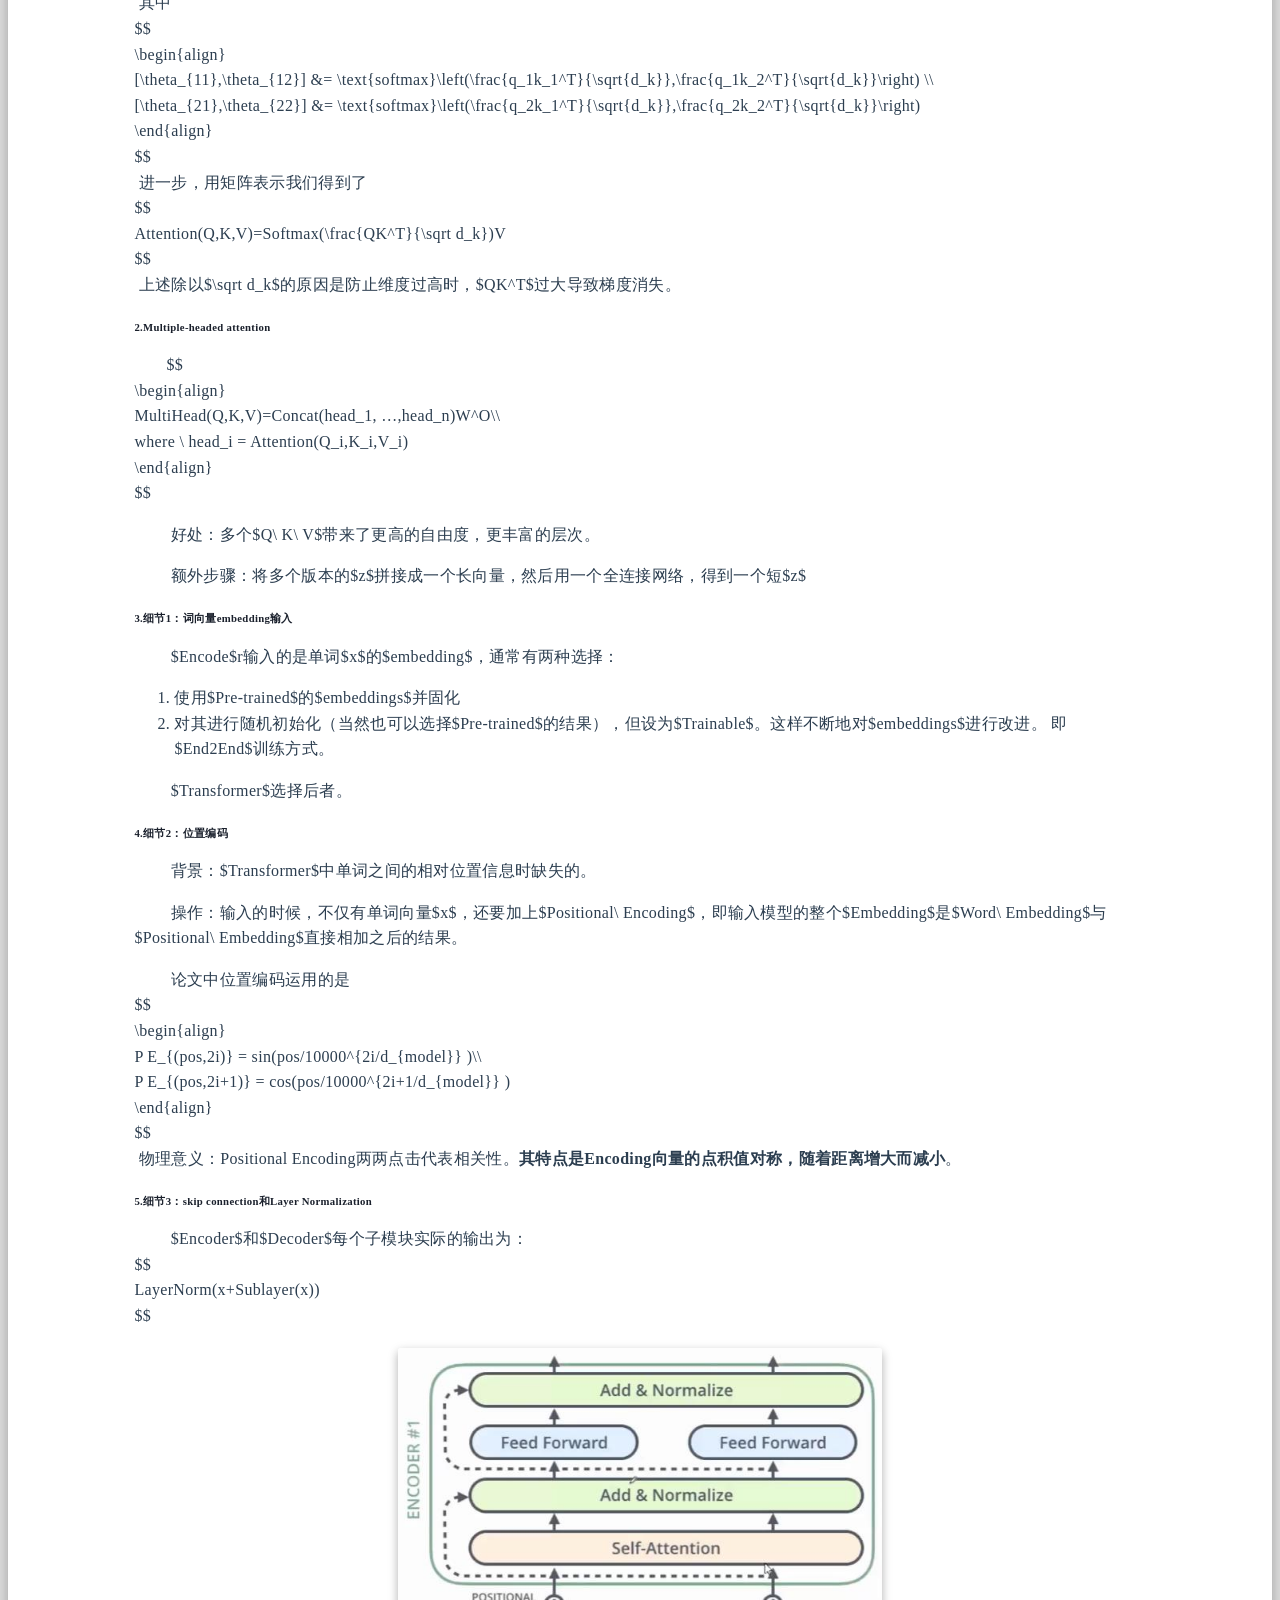
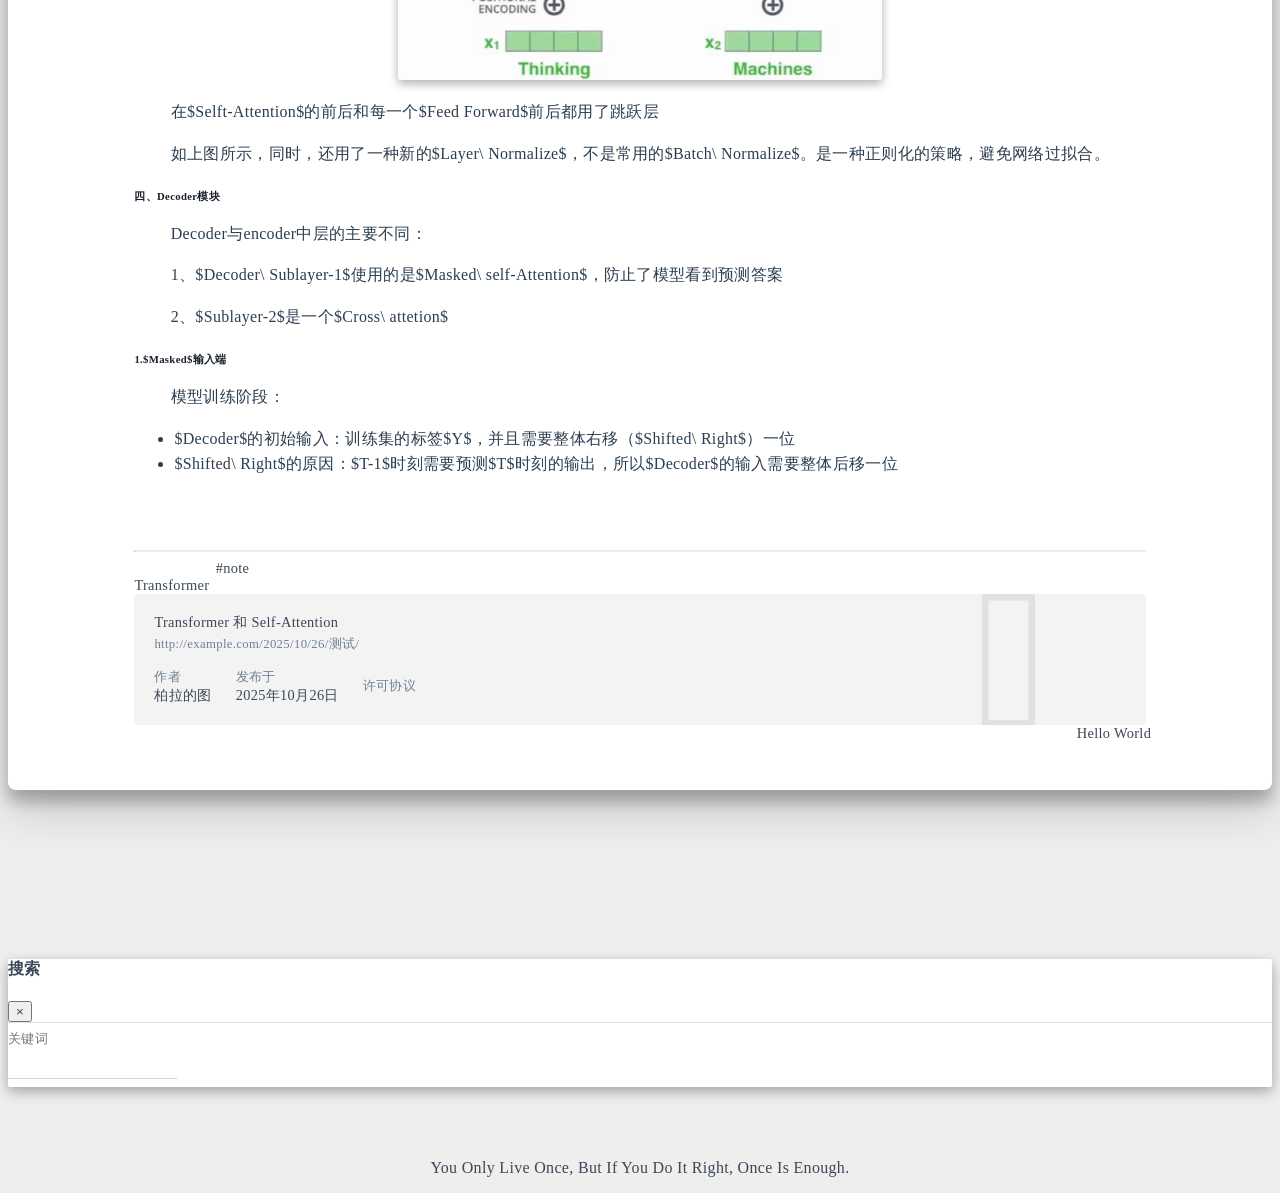
<file: 2025/10/26/测试/index.html>
<!DOCTYPE html>
<html lang="zh-CN" data-default-color-scheme=auto>



<head>
  <meta charset="UTF-8">

  <link rel="apple-touch-icon" sizes="76x76" href="/img/fluid.png">
  <link rel="icon" href="/img/fluid.png">
  

  <meta name="viewport" content="width=device-width, initial-scale=1.0, maximum-scale=5.0, shrink-to-fit=no">
  <meta http-equiv="x-ua-compatible" content="ie=edge">
  
  <meta name="theme-color" content="#2f4154">
  <meta name="author" content="柏拉的图">
  <meta name="keywords" content="">
  
    <meta name="description" content="Transformer 和 Self-Attention  the Transformer is the first transduction model relying entirely on self-attention to compute representations of its input and output without using sequencealigned RNNs o">
<meta property="og:type" content="article">
<meta property="og:title" content="Transformer 和 Self-Attention">
<meta property="og:url" content="http://example.com/2025/10/26/%E6%B5%8B%E8%AF%95/index.html">
<meta property="og:site_name" content="Plato&#39;s赛博茶馆">
<meta property="og:description" content="Transformer 和 Self-Attention  the Transformer is the first transduction model relying entirely on self-attention to compute representations of its input and output without using sequencealigned RNNs o">
<meta property="og:locale" content="zh_CN">
<meta property="og:image" content="http://example.com/2025/10/26/%E6%B5%8B%E8%AF%95/tran.jpg">
<meta property="og:image" content="http://example.com/2025/10/26/%E6%B5%8B%E8%AF%95/Encoder.jpg">
<meta property="og:image" content="http://example.com/2025/10/26/%E6%B5%8B%E8%AF%95/skip.jpg">
<meta property="article:published_time" content="2025-10-26T02:56:55.000Z">
<meta property="article:modified_time" content="2025-10-26T04:26:37.760Z">
<meta property="article:author" content="柏拉的图">
<meta property="article:tag" content="note">
<meta name="twitter:card" content="summary_large_image">
<meta name="twitter:image" content="http://example.com/2025/10/26/%E6%B5%8B%E8%AF%95/tran.jpg">
  
  
  
  <title>Transformer 和 Self-Attention - Plato&#39;s赛博茶馆</title>

  <link  rel="stylesheet" href="https://lib.baomitu.com/twitter-bootstrap/4.6.1/css/bootstrap.min.css" />



  <link  rel="stylesheet" href="https://lib.baomitu.com/github-markdown-css/4.0.0/github-markdown.min.css" />

  <link  rel="stylesheet" href="https://lib.baomitu.com/hint.css/2.7.0/hint.min.css" />

  <link  rel="stylesheet" href="https://lib.baomitu.com/fancybox/3.5.7/jquery.fancybox.min.css" />



<!-- 主题依赖的图标库，不要自行修改 -->
<!-- Do not modify the link that theme dependent icons -->

<link rel="stylesheet" href="//at.alicdn.com/t/c/font_1749284_5i9bdhy70f8.css">



<link rel="stylesheet" href="//at.alicdn.com/t/c/font_1736178_k526ubmyhba.css">


<link  rel="stylesheet" href="/css/main.css" />


  <link id="highlight-css" rel="stylesheet" href="/css/highlight.css" />
  
    <link id="highlight-css-dark" rel="stylesheet" href="/css/highlight-dark.css" />
  



  
<link rel="stylesheet" href="/css/custom_font.css">
<link rel="stylesheet" href="/css/mac_code_style.css">



  <script id="fluid-configs">
    var Fluid = window.Fluid || {};
    Fluid.ctx = Object.assign({}, Fluid.ctx)
    var CONFIG = {"hostname":"example.com","root":"/","version":"1.9.8","typing":{"enable":true,"typeSpeed":70,"cursorChar":"_","loop":false,"scope":[]},"anchorjs":{"enable":true,"element":"h1,h2,h3,h4,h5,h6","placement":"left","visible":"hover","icon":""},"progressbar":{"enable":true,"height_px":3,"color":"#29d","options":{"showSpinner":false,"trickleSpeed":100}},"code_language":{"enable":true,"default":"TEXT"},"copy_btn":true,"image_caption":{"enable":true},"image_zoom":{"enable":true,"img_url_replace":["",""]},"toc":{"enable":true,"placement":"right","headingSelector":"h1,h2,h3,h4,h5,h6","collapseDepth":0},"lazyload":{"enable":true,"loading_img":"/img/loading.gif","onlypost":false,"offset_factor":2},"web_analytics":{"enable":false,"follow_dnt":true,"baidu":null,"google":{"measurement_id":null},"tencent":{"sid":null,"cid":null},"leancloud":{"app_id":null,"app_key":null,"server_url":null,"path":"window.location.pathname","ignore_local":false},"umami":{"src":null,"website_id":null,"domains":null,"start_time":"2024-01-01T00:00:00.000Z","token":null,"api_server":null}},"search_path":"/local-search.xml","include_content_in_search":true};

    if (CONFIG.web_analytics.follow_dnt) {
      var dntVal = navigator.doNotTrack || window.doNotTrack || navigator.msDoNotTrack;
      Fluid.ctx.dnt = dntVal && (dntVal.startsWith('1') || dntVal.startsWith('yes') || dntVal.startsWith('on'));
    }
  </script>
  <script  src="/js/utils.js" ></script>
  <script  src="/js/color-schema.js" ></script>
  


  
<meta name="generator" content="Hexo 8.0.0"></head>


<body>
  

  <header>
    

<div class="header-inner" style="height: 70vh;">
  <nav id="navbar" class="navbar fixed-top  navbar-expand-lg navbar-dark scrolling-navbar">
  <div class="container">
    <a class="navbar-brand" href="/">
      <strong>柏拉图书馆</strong>
    </a>

    <button id="navbar-toggler-btn" class="navbar-toggler" type="button" data-toggle="collapse"
            data-target="#navbarSupportedContent"
            aria-controls="navbarSupportedContent" aria-expanded="false" aria-label="Toggle navigation">
      <div class="animated-icon"><span></span><span></span><span></span></div>
    </button>

    <!-- Collapsible content -->
    <div class="collapse navbar-collapse" id="navbarSupportedContent">
      <ul class="navbar-nav ml-auto text-center">
        
          
          
          
          
            <li class="nav-item">
              <a class="nav-link" href="/" target="_self">
                <i class="iconfont icon-home-fill"></i>
                <span>首页</span>
              </a>
            </li>
          
        
          
          
          
          
            <li class="nav-item">
              <a class="nav-link" href="/categories/" target="_self">
                <i class="iconfont icon-category-fill"></i>
                <span>分类</span>
              </a>
            </li>
          
        
          
          
          
          
            <li class="nav-item">
              <a class="nav-link" href="/tags/" target="_self">
                <i class="iconfont icon-tags-fill"></i>
                <span>标签</span>
              </a>
            </li>
          
        
          
          
          
          
            <li class="nav-item">
              <a class="nav-link" href="/about/" target="_self">
                <i class="iconfont icon-user-fill"></i>
                <span>关于</span>
              </a>
            </li>
          
        
          
          
          
          
            <li class="nav-item">
              <a class="nav-link" href="/links/" target="_self">
                <i class="iconfont icon-link-fill"></i>
                <span>友链</span>
              </a>
            </li>
          
        
        
          <li class="nav-item" id="search-btn">
            <a class="nav-link" target="_self" href="javascript:;" data-toggle="modal" data-target="#modalSearch" aria-label="Search">
              <i class="iconfont icon-search"></i>
            </a>
          </li>
          
        
        
          <li class="nav-item" id="color-toggle-btn">
            <a class="nav-link" target="_self" href="javascript:;" aria-label="Color Toggle">
              <i class="iconfont icon-dark" id="color-toggle-icon"></i>
            </a>
          </li>
        
      </ul>
    </div>
  </div>
</nav>

  

<div id="banner" class="banner" parallax=true
     style="background: url('/img/default.png') no-repeat center center; background-size: cover;">
  <div class="full-bg-img">
    <div class="mask flex-center" style="background-color: rgba(0, 0, 0, 0.3)">
      <div class="banner-text text-center fade-in-up">
        <div class="h2">
          
            <span id="subtitle" data-typed-text="Transformer 和 Self-Attention"></span>
          
        </div>

        
          
  <div class="mt-3">
    
    
      <span class="post-meta">
        <i class="iconfont icon-date-fill" aria-hidden="true"></i>
        <time datetime="2025-10-26 10:56" pubdate>
          2025年10月26日 上午
        </time>
      </span>
    
  </div>

  <div class="mt-1">
    
      <span class="post-meta mr-2">
        <i class="iconfont icon-chart"></i>
        
          3k 字
        
      </span>
    

    
      <span class="post-meta mr-2">
        <i class="iconfont icon-clock-fill"></i>
        
        
        
          26 分钟
        
      </span>
    

    
    
  </div>


        
      </div>

      
    </div>
  </div>
</div>

</div>

  </header>

  <main>
    
      

<div class="container-fluid nopadding-x">
  <div class="row nomargin-x">
    <div class="side-col d-none d-lg-block col-lg-2">
      

    </div>

    <div class="col-lg-8 nopadding-x-md">
      <div class="container nopadding-x-md" id="board-ctn">
        <div id="board">
          <article class="post-content mx-auto">
            <h1 id="seo-header">Transformer 和 Self-Attention</h1>
            
            
              <div class="markdown-body">
                
                <h3 id="Transformer-和-Self-Attention">Transformer 和 Self-Attention</h3>
<blockquote>
<p>the Transformer is the first transduction model relying entirely on self-attention to compute representations of its input and output without using sequencealigned RNNs or convolution.</p>
</blockquote>
<h4 id="RNN的局限">RNN的局限</h4>
<p>​	在$Transformer$之前$encoder-decoder$的模型是基于$y$来实现的，但$RNN$有局限性：</p>
<p>​		1、$h_t=tanh(W_{hh}h_{t-1}+W_{xh}x_t+b_{h})$递归模型导致的梯度消失（$GRU$和$LSTM$优化了这个问题）</p>
<p>​		2、$RNN$中$t$时间步的状态计算需要依赖$t-1$时间步，极大限制了模型的并行能力</p>
<p>​		3、尽管$GRU$和$LSTM$缓解了长期记忆信息容易丢失的问题，但某些情况下效果甚微</p>
<h4 id="Tranformer">Tranformer</h4>
<h5 id="一、优势">一、优势</h5>
<p>​	作者引用$Attention$机制得到了一下的优化：</p>
<p>​		1、忽略了序列中的位置关系</p>
<p>​		2、拥有更好的并行能力</p>
<h5 id="二、架构">二、架构</h5>
<img src="tran.jpg" srcset="/img/loading.gif" lazyload alt="tran" style="zoom:75%;" />
<p>​	1.$Encoder$</p>
<p>​		$Embedding$向量加上$Position\ Encoding$得到输入，然后经过n次$Basic\ Block\ 1$。</p>
<p>​		$Basic\ Block\ 1$：分为$Attention$层和前馈层，每层的最后需要加上$Residual\ Connection$和$Layer\ Norm$</p>
<p>​	2.$Decoder$</p>
<p>​		第一次输入的是前缀信息，之后的就是上一次生成的$Embedding$加上位置编码，然后经过n次$Basic\ Block\ 2$</p>
<p>​		$Basic\ Block\ 2$：分为$Masked\ Attention$层，$cross\ Attention$层和前馈层，同样每层最后有残差连接和归一</p>
<p>​	3.$Output$</p>
<p>​		通过一层$Linear$和$Softmax$得到最终结果</p>
<h5 id="三、-Encoder-​模块">三、$Encoder$​模块</h5>
<img src="Encoder.jpg" srcset="/img/loading.gif" lazyload alt="Encoder" style="zoom:80%;" />
<p>​	可以看到$encoder$模块将输入$x$通过$self-attention$层，得到新的$z$，之后通过前馈层得到新的$r$。</p>
<p>​	值得质疑的是，$attention$层是所有的输入向量共同参与的，也就是说$x$之间通过某种信息的杂糅和交换，得到了中间向量$z$。而前馈层是割裂开的。</p>
<h6 id="1-self-attention">1. self-attention</h6>
<p>​	$self-attention$即$taget=source$时的$attetion$</p>
<p>​	假如$input$给了$Encoder$模块2个单词$x_1,x_2$，$self-attention$会分别将每个$x$转换成$3$个向量，分别叫做$q\ k\ v$。那么这种向量与新向量的转换，最简单操作就是乘以矩阵了。所以我们需要三个不同的矩阵$W_Q\ W_K\ W_v$<br>
$$<br>
\begin{align}<br>
q_i = x_iW_Q\\<br>
k_i = x_iW_K\\<br>
v_i = x_iW_V<br>
\end{align}<br>
$$<br>
​	注意到，三个矩阵的参数是共享的。也就是说，单词与单词之间已经发生了信息的交换。</p>
<p>​	有了$q\ k\ v$之后，怎么得到$z$呢？计算过程是这样的：<br>
$$<br>
\begin{align}<br>
z_1=\theta_{11}v_1+\theta_{12}v_2\\<br>
z_2=\theta_{21}v_1+\theta_{22}v_2<br>
\end{align}<br>
$$<br>
​	其中<br>
$$<br>
\begin{align}<br>
[\theta_{11},\theta_{12}] &amp;= \text{softmax}\left(\frac{q_1k_1^T}{\sqrt{d_k}},\frac{q_1k_2^T}{\sqrt{d_k}}\right) \\<br>
[\theta_{21},\theta_{22}] &amp;= \text{softmax}\left(\frac{q_2k_1^T}{\sqrt{d_k}},\frac{q_2k_2^T}{\sqrt{d_k}}\right)<br>
\end{align}<br>
$$<br>
​	进一步，用矩阵表示我们得到了<br>
$$<br>
Attention(Q,K,V)=Softmax(\frac{QK^T}{\sqrt d_k})V<br>
$$<br>
​	上述除以$\sqrt d_k$的原因是防止维度过高时，$QK^T$过大导致梯度消失。</p>
<h6 id="2-Multiple-headed-attention">2.Multiple-headed attention</h6>
<p>$$<br>
\begin{align}<br>
MultiHead(Q,K,V)=Concat(head_1, …,head_n)W^O\\<br>
where \ head_i = Attention(Q_i,K_i,V_i)<br>
\end{align}<br>
$$</p>
<p>​	好处：多个$Q\ K\ V$带来了更高的自由度，更丰富的层次。</p>
<p>​	额外步骤：将多个版本的$z$拼接成一个长向量，然后用一个全连接网络，得到一个短$z$</p>
<h6 id="3-细节1：词向量embedding输入">3.细节1：词向量embedding输入</h6>
<p>​	$Encode$r输入的是单词$x$的$embedding$，通常有两种选择：</p>
<ol>
<li>使用$Pre-trained$的$embeddings$并固化</li>
<li>对其进行随机初始化（当然也可以选择$Pre-trained$的结果），但设为$Trainable$。这样不断地对$embeddings$进行改进。 即$End2End$训练方式。</li>
</ol>
<p>​	$Transformer$选择后者。</p>
<h6 id="4-细节2：位置编码">4.细节2：位置编码</h6>
<p>​	背景：$Transformer$中单词之间的相对位置信息时缺失的。</p>
<p>​	操作：输入的时候，不仅有单词向量$x$，还要加上$Positional\ Encoding$，即输入模型的整个$Embedding$是$Word\ Embedding$与$Positional\ Embedding$直接相加之后的结果。</p>
<p>​	论文中位置编码运用的是<br>
$$<br>
\begin{align}<br>
P E_{(pos,2i)} = sin(pos/10000^{2i/d_{model}} )\\<br>
P E_{(pos,2i+1)} = cos(pos/10000^{2i+1/d_{model}} )<br>
\end{align}<br>
$$<br>
​	物理意义：Positional Encoding两两点击代表相关性。<strong>其特点是Encoding向量的点积值对称，随着距离增大而减小</strong>。</p>
<h6 id="5-细节3：skip-connection和Layer-Normalization">5.细节3：skip connection和Layer Normalization</h6>
<p>​	$Encoder$和$Decoder$每个子模块实际的输出为：<br>
$$<br>
LayerNorm(x+Sublayer(x))<br>
$$<br>
<img src="skip.jpg" srcset="/img/loading.gif" lazyload alt="skip" style="zoom:80%;" /></p>
<p>​	在$Selft-Attention$的前后和每一个$Feed Forward$前后都用了跳跃层</p>
<p>​	如上图所示，同时，还用了一种新的$Layer\ Normalize$，不是常用的$Batch\ Normalize$。是一种正则化的策略，避免网络过拟合。</p>
<h6 id="四、Decoder模块">四、Decoder模块</h6>
<p>​	Decoder与encoder中层的主要不同：</p>
<p>​		1、$Decoder\ Sublayer-1$使用的是$Masked\ self-Attention$，防止了模型看到预测答案</p>
<p>​		2、$Sublayer-2$是一个$Cross\ attetion$</p>
<h6 id="1-Masked-输入端">1.$Masked$输入端</h6>
<p>​	模型训练阶段：</p>
<ul>
<li>$Decoder$的初始输入：训练集的标签$Y$，并且需要整体右移（$Shifted\ Right$）一位</li>
<li>$Shifted\ Right$的原因：$T-1$时刻需要预测$T$时刻的输出，所以$Decoder$的输入需要整体后移一位</li>
</ul>
<p>​</p>

                
              </div>
            
            <hr/>
            <div>
              <div class="post-metas my-3">
  
    <div class="post-meta mr-3 d-flex align-items-center">
      <i class="iconfont icon-category"></i>
      

<span class="category-chains">
  
  
    
      <span class="category-chain">
        
  <a href="/categories/Transformer/" class="category-chain-item">Transformer</a>
  
  

      </span>
    
  
</span>

    </div>
  
  
    <div class="post-meta">
      <i class="iconfont icon-tags"></i>
      
        <a href="/tags/note/" class="print-no-link">#note</a>
      
    </div>
  
</div>


              
  

  <div class="license-box my-3">
    <div class="license-title">
      <div>Transformer 和 Self-Attention</div>
      <div>http://example.com/2025/10/26/测试/</div>
    </div>
    <div class="license-meta">
      
        <div class="license-meta-item">
          <div>作者</div>
          <div>柏拉的图</div>
        </div>
      
      
        <div class="license-meta-item license-meta-date">
          <div>发布于</div>
          <div>2025年10月26日</div>
        </div>
      
      
      
        <div class="license-meta-item">
          <div>许可协议</div>
          <div>
            
              
              
                <a class="print-no-link" target="_blank" href="https://creativecommons.org/licenses/by/4.0/">
                  <span class="hint--top hint--rounded" aria-label="BY - 署名">
                    <i class="iconfont icon-cc-by"></i>
                  </span>
                </a>
              
            
          </div>
        </div>
      
    </div>
    <div class="license-icon iconfont"></div>
  </div>



              
                <div class="post-prevnext my-3">
                  <article class="post-prev col-6">
                    
                    
                  </article>
                  <article class="post-next col-6">
                    
                    
                      <a href="/2025/10/26/hello-world/" title="Hello World">
                        <span class="hidden-mobile">Hello World</span>
                        <span class="visible-mobile">下一篇</span>
                        <i class="iconfont icon-arrowright"></i>
                      </a>
                    
                  </article>
                </div>
              
            </div>

            
          </article>
        </div>
      </div>
    </div>

    <div class="side-col d-none d-lg-block col-lg-2">
      
  <aside class="sidebar" style="margin-left: -1rem">
    <div id="toc">
  <p class="toc-header">
    <i class="iconfont icon-list"></i>
    <span>目录</span>
  </p>
  <div class="toc-body" id="toc-body"></div>
</div>



  </aside>


    </div>
  </div>
</div>





  



  



  



  



  


  
  









    

    
      <a id="scroll-top-button" aria-label="TOP" href="#" role="button">
        <i class="iconfont icon-arrowup" aria-hidden="true"></i>
      </a>
    

    
      <div class="modal fade" id="modalSearch" tabindex="-1" role="dialog" aria-labelledby="ModalLabel"
     aria-hidden="true">
  <div class="modal-dialog modal-dialog-scrollable modal-lg" role="document">
    <div class="modal-content">
      <div class="modal-header text-center">
        <h4 class="modal-title w-100 font-weight-bold">搜索</h4>
        <button type="button" id="local-search-close" class="close" data-dismiss="modal" aria-label="Close">
          <span aria-hidden="true">&times;</span>
        </button>
      </div>
      <div class="modal-body mx-3">
        <div class="md-form mb-5">
          <input type="text" id="local-search-input" class="form-control validate">
          <label data-error="x" data-success="v" for="local-search-input">关键词</label>
        </div>
        <div class="list-group" id="local-search-result"></div>
      </div>
    </div>
  </div>
</div>

    

    
  </main>

  <footer>
    <div class="footer-inner">
  
    <div class="footer-content">
       You Only Live Once, But If You Do It Right, Once Is Enough. 
    </div>
  
  
  
</div>

  </footer>

  <!-- Scripts -->
  
  <script  src="https://lib.baomitu.com/nprogress/0.2.0/nprogress.min.js" ></script>
  <link  rel="stylesheet" href="https://lib.baomitu.com/nprogress/0.2.0/nprogress.min.css" />

  <script>
    NProgress.configure({"showSpinner":false,"trickleSpeed":100})
    NProgress.start()
    window.addEventListener('load', function() {
      NProgress.done();
    })
  </script>


<script  src="https://lib.baomitu.com/jquery/3.6.4/jquery.min.js" ></script>
<script  src="https://lib.baomitu.com/twitter-bootstrap/4.6.1/js/bootstrap.min.js" ></script>
<script  src="/js/events.js" ></script>
<script  src="/js/plugins.js" ></script>


  <script  src="https://lib.baomitu.com/typed.js/2.0.12/typed.min.js" ></script>
  <script>
    (function (window, document) {
      var typing = Fluid.plugins.typing;
      var subtitle = document.getElementById('subtitle');
      if (!subtitle || !typing) {
        return;
      }
      var text = subtitle.getAttribute('data-typed-text');
      
        typing(text);
      
    })(window, document);
  </script>




  
    <script  src="/js/img-lazyload.js" ></script>
  




  
<script>
  Fluid.utils.createScript('https://lib.baomitu.com/tocbot/4.20.1/tocbot.min.js', function() {
    var toc = jQuery('#toc');
    if (toc.length === 0 || !window.tocbot) { return; }
    var boardCtn = jQuery('#board-ctn');
    var boardTop = boardCtn.offset().top;

    window.tocbot.init(Object.assign({
      tocSelector     : '#toc-body',
      contentSelector : '.markdown-body',
      linkClass       : 'tocbot-link',
      activeLinkClass : 'tocbot-active-link',
      listClass       : 'tocbot-list',
      isCollapsedClass: 'tocbot-is-collapsed',
      collapsibleClass: 'tocbot-is-collapsible',
      scrollSmooth    : true,
      includeTitleTags: true,
      headingsOffset  : -boardTop,
    }, CONFIG.toc));
    if (toc.find('.toc-list-item').length > 0) {
      toc.css('visibility', 'visible');
    }

    Fluid.events.registerRefreshCallback(function() {
      if ('tocbot' in window) {
        tocbot.refresh();
        var toc = jQuery('#toc');
        if (toc.length === 0 || !tocbot) {
          return;
        }
        if (toc.find('.toc-list-item').length > 0) {
          toc.css('visibility', 'visible');
        }
      }
    });
  });
</script>


  <script src=https://lib.baomitu.com/clipboard.js/2.0.11/clipboard.min.js></script>

  <script>Fluid.plugins.codeWidget();</script>


  
<script>
  Fluid.utils.createScript('https://lib.baomitu.com/anchor-js/5.0.0/anchor.min.js', function() {
    window.anchors.options = {
      placement: CONFIG.anchorjs.placement,
      visible  : CONFIG.anchorjs.visible
    };
    if (CONFIG.anchorjs.icon) {
      window.anchors.options.icon = CONFIG.anchorjs.icon;
    }
    var el = (CONFIG.anchorjs.element || 'h1,h2,h3,h4,h5,h6').split(',');
    var res = [];
    for (var item of el) {
      res.push('.markdown-body > ' + item.trim());
    }
    if (CONFIG.anchorjs.placement === 'left') {
      window.anchors.options.class = 'anchorjs-link-left';
    }
    window.anchors.add(res.join(', '));

    Fluid.events.registerRefreshCallback(function() {
      if ('anchors' in window) {
        anchors.removeAll();
        var el = (CONFIG.anchorjs.element || 'h1,h2,h3,h4,h5,h6').split(',');
        var res = [];
        for (var item of el) {
          res.push('.markdown-body > ' + item.trim());
        }
        if (CONFIG.anchorjs.placement === 'left') {
          anchors.options.class = 'anchorjs-link-left';
        }
        anchors.add(res.join(', '));
      }
    });
  });
</script>


  
<script>
  Fluid.utils.createScript('https://lib.baomitu.com/fancybox/3.5.7/jquery.fancybox.min.js', function() {
    Fluid.plugins.fancyBox();
  });
</script>


  <script>Fluid.plugins.imageCaption();</script>

  
      <script>
        if (!window.MathJax) {
          window.MathJax = {
            tex    : {
              inlineMath: { '[+]': [['$', '$']] }
            },
            loader : {
              load: ['ui/lazy']
            },
            options: {
              renderActions: {
                insertedScript: [200, () => {
                  document.querySelectorAll('mjx-container').forEach(node => {
                    let target = node.parentNode;
                    if (target.nodeName.toLowerCase() === 'li') {
                      target.parentNode.classList.add('has-jax');
                    }
                  });
                }, '', false]
              }
            }
          };
        } else {
          MathJax.startup.document.state(0);
          MathJax.texReset();
          MathJax.typeset();
          MathJax.typesetPromise();
        }

        Fluid.events.registerRefreshCallback(function() {
          if ('MathJax' in window && MathJax.startup.document && typeof MathJax.startup.document.state === 'function') {
            MathJax.startup.document.state(0);
            MathJax.texReset();
            MathJax.typeset();
            MathJax.typesetPromise();
          }
        });
      </script>
    

  <script  src="https://lib.baomitu.com/mathjax/3.2.2/es5/tex-mml-chtml.js" ></script>

  <script  src="/js/local-search.js" ></script>





<!-- 主题的启动项，将它保持在最底部 -->
<!-- the boot of the theme, keep it at the bottom -->
<script  src="/js/boot.js" ></script>


  

  <noscript>
    <div class="noscript-warning">博客在允许 JavaScript 运行的环境下浏览效果更佳</div>
  </noscript>
</body>
</html>
</file>
<file: css/main.css>
.anchorjs-link {
  text-decoration: none !important;
  transition: opacity 0.2s ease-in-out;
}
.markdown-body h1:hover > .anchorjs-link,
h2:hover > .anchorjs-link,
h3:hover > .anchorjs-link,
h4:hover > .anchorjs-link,
h5:hover > .anchorjs-link,
h6:hover > .anchorjs-link {
  opacity: 1;
}
.banner {
  height: 100%;
  position: relative;
  overflow: hidden;
  cursor: default;
}
.banner .mask {
  position: absolute;
  width: 100%;
  height: 100%;
  background-color: rgba(0,0,0,0.3);
}
.banner[parallax="true"] {
  will-change: transform;
  -webkit-transform-style: preserve-3d;
  -webkit-backface-visibility: hidden;
  transition: transform 0.05s ease-out;
}
@media (max-width: 100vh) {
  .header-inner {
    max-height: 100vw;
  }
  #board {
    margin-top: -1rem !important;
  }
}
@media (max-width: 79.99vh) {
  .scroll-down-bar {
    display: none;
  }
}
#board {
  position: relative;
  margin-top: -2rem;
  padding: 3rem 0;
  background-color: var(--board-bg-color);
  transition: background-color 0.2s ease-in-out;
  border-radius: 0.5rem;
  z-index: 3;
  -webkit-box-shadow: 0 12px 15px 0 rgba(0,0,0,0.24), 0 17px 50px 0 rgba(0,0,0,0.19);
  box-shadow: 0 12px 15px 0 rgba(0,0,0,0.24), 0 17px 50px 0 rgba(0,0,0,0.19);
}
.code-widget {
  display: inline-block;
  background-color: transparent;
  font-size: 0.75rem;
  line-height: 1;
  font-weight: bold;
  padding: 0.3rem 0.1rem 0.1rem 0.1rem;
  position: absolute;
  right: 0.45rem;
  top: 0.15rem;
  z-index: 1;
}
.code-widget-light {
  color: #999;
}
.code-widget-dark {
  color: #bababa;
}
.copy-btn {
  cursor: pointer;
  user-select: none;
  -webkit-appearance: none;
  outline: none;
}
.copy-btn > i {
  font-size: 0.75rem !important;
  font-weight: 400;
  margin-right: 0.15rem;
  opacity: 0;
  transition: opacity 0.2s ease-in-out;
}
.markdown-body pre:hover > .copy-btn > i {
  opacity: 0.9;
}
.markdown-body pre:hover > .copy-btn,
.markdown-body pre:not(:hover) > .copy-btn {
  outline: none;
}
.license-box {
  background-color: rgba(27,31,35,0.05);
  transition: background-color 0.2s ease-in-out;
  border-radius: 4px;
  font-size: 0.9rem;
  overflow: hidden;
  padding: 1.25rem;
  position: relative;
  z-index: 1;
}
.license-box .license-icon {
  position: absolute;
  top: 50%;
  left: 100%;
}
.license-box .license-icon::after {
  content: "\e8e4";
  font-size: 12.5rem;
  line-height: 1;
  opacity: 0.1;
  position: relative;
  left: -0.85em;
  bottom: 0.5em;
  z-index: -1;
}
.license-box .license-title {
  margin-bottom: 1rem;
}
.license-box .license-title div:nth-child(1) {
  line-height: 1.2;
  margin-bottom: 0.25rem;
}
.license-box .license-title div:nth-child(2) {
  color: var(--sec-text-color);
  font-size: 0.8rem;
}
.license-box .license-meta {
  align-items: center;
  display: flex;
  flex-wrap: wrap;
  justify-content: flex-start;
}
.license-box .license-meta .license-meta-item {
  align-items: center;
  justify-content: center;
  margin-right: 1.5rem;
}
.license-box .license-meta .license-meta-item div:nth-child(1) {
  color: var(--sec-text-color);
  font-size: 0.8rem;
  font-weight: normal;
}
.license-box .license-meta .license-meta-item i.iconfont {
  font-size: 1rem;
}
@media (max-width: 575px) and (min-width: 425px) {
  .license-box .license-meta .license-meta-item {
    display: flex;
    justify-content: flex-start;
    flex-wrap: wrap;
    font-size: 0.8rem;
    flex: 0 0 50%;
    max-width: 50%;
    margin-right: 0;
  }
  .license-box .license-meta .license-meta-item div:nth-child(1) {
    margin-right: 0.5rem;
  }
  .license-box .license-meta .license-meta-date {
    order: -1;
  }
}
@media (max-width: 424px) {
  .license-box::after {
    top: -65px;
  }
  .license-box .license-meta {
    flex-direction: column;
    align-items: flex-start;
  }
  .license-box .license-meta .license-meta-item {
    display: flex;
    flex-wrap: wrap;
    font-size: 0.8rem;
  }
  .license-box .license-meta .license-meta-item div:nth-child(1) {
    margin-right: 0.5rem;
  }
}
.footer-inner {
  padding: 3rem 0 1rem 0;
  text-align: center;
}
.footer-inner > div:not(:first-child) {
  margin: 0.25rem 0;
  font-size: 0.85rem;
}
.footer-inner .statistics {
  display: flex;
  flex-direction: row;
  justify-content: center;
}
.footer-inner .statistics > span {
  flex: 1;
  margin: 0 0.25rem;
}
.footer-inner .statistics > *:nth-last-child(2):first-child {
  text-align: right;
}
.footer-inner .statistics > *:nth-last-child(2):first-child ~ * {
  text-align: left;
}
.footer-inner .beian {
  display: flex;
  flex-direction: row;
  justify-content: center;
}
.footer-inner .beian > * {
  margin: 0 0.25rem;
}
.footer-inner .beian-police {
  position: relative;
  overflow: hidden;
  display: inline-flex;
  align-items: center;
  justify-content: left;
}
.footer-inner .beian-police img {
  margin-right: 3px;
  width: 1rem;
  height: 1rem;
  margin-bottom: 0.1rem;
}
@media (max-width: 424px) {
  .footer-inner .statistics {
    flex-direction: column;
  }
  .footer-inner .statistics > *:nth-last-child(2):first-child {
    text-align: center;
  }
  .footer-inner .statistics > *:nth-last-child(2):first-child ~ * {
    text-align: center;
  }
  .footer-inner .beian {
    flex-direction: column;
  }
  .footer-inner .beian .beian-police {
    justify-content: center;
  }
  .footer-inner .beian > *:nth-last-child(2):first-child {
    text-align: center;
  }
  .footer-inner .beian > *:nth-last-child(2):first-child ~ * {
    text-align: center;
  }
}
sup > a::before,
.footnote-text::before {
  display: block;
  content: "";
  margin-top: -5rem;
  height: 5rem;
  width: 1px;
  visibility: hidden;
}
sup > a::before,
.footnote-text::before {
  display: inline-block;
}
.footnote-item::before {
  display: block;
  content: "";
  margin-top: -5rem;
  height: 5rem;
  width: 1px;
  visibility: hidden;
}
.footnote-list ol {
  list-style-type: none;
  counter-reset: sectioncounter;
  padding-left: 0.5rem;
  font-size: 0.95rem;
}
.footnote-list ol li:before {
  font-family: "Helvetica Neue", monospace, "Monaco";
  content: "[" counter(sectioncounter) "]";
  counter-increment: sectioncounter;
}
.footnote-list ol li+li {
  margin-top: 0.5rem;
}
.footnote-text {
  padding-left: 0.5em;
}
.navbar {
  background-color: transparent;
  font-size: 0.875rem;
  box-shadow: 0 2px 5px 0 rgba(0,0,0,0.16), 0 2px 10px 0 rgba(0,0,0,0.12);
  -webkit-box-shadow: 0 2px 5px 0 rgba(0,0,0,0.16), 0 2px 10px 0 rgba(0,0,0,0.12);
}
.navbar .navbar-brand {
  color: var(--navbar-text-color);
}
.navbar .navbar-toggler .animated-icon span {
  background-color: var(--navbar-text-color);
}
.navbar .nav-item .nav-link {
  display: block;
  color: var(--navbar-text-color);
  transition: color 0.2s ease-in-out, background-color 0.2s ease-in-out;
}
.navbar .nav-item .nav-link:hover {
  color: var(--link-hover-color);
}
.navbar .nav-item .nav-link:focus {
  color: var(--navbar-text-color);
}
.navbar .nav-item .nav-link i {
  font-size: 0.875rem;
  line-height: inherit;
}
.navbar .nav-item .nav-link i:only-child {
  margin: 0 0.2rem;
}
.navbar .navbar-toggler {
  border-width: 0;
  outline: 0;
}
.navbar.scrolling-navbar {
  will-change: background, padding;
  -webkit-transition: background 0.5s ease-in-out, padding 0.5s ease-in-out;
  transition: background 0.5s ease-in-out, padding 0.5s ease-in-out;
}
@media (min-width: 600px) {
  .navbar.scrolling-navbar {
    padding-top: 12px;
    padding-bottom: 12px;
  }
  .navbar.scrolling-navbar .navbar-nav > li {
    -webkit-transition-duration: 1s;
    transition-duration: 1s;
  }
}
.navbar.scrolling-navbar.top-nav-collapse {
  padding-top: 5px;
  padding-bottom: 5px;
}
.navbar .dropdown-menu {
  font-size: 0.875rem;
  color: var(--navbar-text-color);
  background-color: rgba(0,0,0,0.3);
  border: none;
  min-width: 8rem;
  -webkit-transition: background 0.5s ease-in-out, padding 0.5s ease-in-out;
  transition: background 0.5s ease-in-out, padding 0.5s ease-in-out;
}
@media (max-width: 991.98px) {
  .navbar .dropdown-menu {
    text-align: center;
  }
}
.navbar .dropdown-item {
  color: var(--navbar-text-color);
}
.navbar .dropdown-item:hover,
.navbar .dropdown-item:focus {
  color: var(--link-hover-color);
  background-color: rgba(0,0,0,0.1);
}
@media (min-width: 992px) {
  .navbar .dropdown:hover > .dropdown-menu {
    display: block;
  }
  .navbar .dropdown > .dropdown-toggle:active {
    pointer-events: none;
  }
  .navbar .dropdown-menu {
    top: 95%;
  }
}
.navbar .animated-icon {
  width: 30px;
  height: 20px;
  position: relative;
  margin: 0;
  -webkit-transform: rotate(0deg);
  -moz-transform: rotate(0deg);
  -o-transform: rotate(0deg);
  transform: rotate(0deg);
  -webkit-transition: 0.5s ease-in-out;
  -moz-transition: 0.5s ease-in-out;
  -o-transition: 0.5s ease-in-out;
  transition: 0.5s ease-in-out;
  cursor: pointer;
}
.navbar .animated-icon span {
  display: block;
  position: absolute;
  height: 3px;
  width: 100%;
  border-radius: 9px;
  opacity: 1;
  left: 0;
  -webkit-transform: rotate(0deg);
  -moz-transform: rotate(0deg);
  -o-transform: rotate(0deg);
  transform: rotate(0deg);
  -webkit-transition: 0.25s ease-in-out;
  -moz-transition: 0.25s ease-in-out;
  -o-transition: 0.25s ease-in-out;
  transition: 0.25s ease-in-out;
  background: #fff;
}
.navbar .animated-icon span:nth-child(1) {
  top: 0;
}
.navbar .animated-icon span:nth-child(2) {
  top: 10px;
}
.navbar .animated-icon span:nth-child(3) {
  top: 20px;
}
.navbar .animated-icon.open span:nth-child(1) {
  top: 11px;
  -webkit-transform: rotate(135deg);
  -moz-transform: rotate(135deg);
  -o-transform: rotate(135deg);
  transform: rotate(135deg);
}
.navbar .animated-icon.open span:nth-child(2) {
  opacity: 0;
  left: -60px;
}
.navbar .animated-icon.open span:nth-child(3) {
  top: 11px;
  -webkit-transform: rotate(-135deg);
  -moz-transform: rotate(-135deg);
  -o-transform: rotate(-135deg);
  transform: rotate(-135deg);
}
.navbar .dropdown-collapse,
.top-nav-collapse,
.navbar-col-show {
  background-color: var(--navbar-bg-color);
}
@media (max-width: 767px) {
  .navbar {
    font-size: 1rem;
    line-height: 2.5rem;
  }
}
.banner-text {
  color: var(--subtitle-color);
  max-width: calc(960px - 6rem);
  width: 80%;
  overflow-wrap: break-word;
}
.banner-text .typed-cursor {
  margin: 0 0.2rem;
}
@media (max-width: 767px) {
  #subtitle,
  .typed-cursor {
    font-size: 1.5rem;
  }
}
@media (max-width: 575px) {
  .banner-text {
    font-size: 0.9rem;
  }
  #subtitle,
  .typed-cursor {
    font-size: 1.35rem;
  }
}
.modal-dialog .modal-content {
  background-color: var(--board-bg-color);
  border: 0;
  border-radius: 0.125rem;
  -webkit-box-shadow: 0 5px 11px 0 rgba(0,0,0,0.18), 0 4px 15px 0 rgba(0,0,0,0.15);
  box-shadow: 0 5px 11px 0 rgba(0,0,0,0.18), 0 4px 15px 0 rgba(0,0,0,0.15);
}
.modal-dialog .modal-content .modal-header {
  border-bottom-color: var(--line-color);
  transition: border-bottom-color 0.2s ease-in-out;
}
.close {
  color: var(--text-color);
}
.close:hover {
  color: var(--link-hover-color);
}
.close:focus {
  outline: 0;
}
.modal-dialog .modal-content .modal-header {
  border-top-left-radius: 0.125rem;
  border-top-right-radius: 0.125rem;
  border-bottom: 1px solid #dee2e6;
}
.md-form {
  position: relative;
  margin-top: 1.5rem;
  margin-bottom: 1.5rem;
}
.md-form input[type] {
  -webkit-box-sizing: content-box;
  box-sizing: content-box;
  background-color: transparent;
  border: none;
  border-bottom: 1px solid #ced4da;
  border-radius: 0;
  outline: none;
  -webkit-box-shadow: none;
  box-shadow: none;
  transition: border-color 0.15s ease-in-out, box-shadow 0.15s ease-in-out, -webkit-box-shadow 0.15s ease-in-out;
}
.md-form input[type]:focus:not([readonly]) {
  border-bottom: 1px solid #4285f4;
  -webkit-box-shadow: 0 1px 0 0 #4285f4;
  box-shadow: 0 1px 0 0 #4285f4;
}
.md-form input[type]:focus:not([readonly]) + label {
  color: #4285f4;
}
.md-form input[type].valid,
.md-form input[type]:focus.valid {
  border-bottom: 1px solid #00c851;
  -webkit-box-shadow: 0 1px 0 0 #00c851;
  box-shadow: 0 1px 0 0 #00c851;
}
.md-form input[type].valid + label,
.md-form input[type]:focus.valid + label {
  color: #00c851;
}
.md-form input[type].invalid,
.md-form input[type]:focus.invalid {
  border-bottom: 1px solid #f44336;
  -webkit-box-shadow: 0 1px 0 0 #f44336;
  box-shadow: 0 1px 0 0 #f44336;
}
.md-form input[type].invalid + label,
.md-form input[type]:focus.invalid + label {
  color: #f44336;
}
.md-form input[type].validate {
  margin-bottom: 2.5rem;
}
.md-form input[type].form-control {
  height: auto;
  padding: 0.6rem 0 0.4rem 0;
  margin: 0 0 0.5rem 0;
  color: var(--text-color);
  background-color: transparent;
  border-radius: 0;
}
.md-form label {
  font-size: 0.8rem;
  position: absolute;
  top: -1rem;
  left: 0;
  color: #757575;
  cursor: text;
  transition: color 0.2s ease-out;
}
.modal-open[style] {
  padding-right: 0 !important;
  overflow: auto;
}
.modal-open[style] #navbar[style] {
  padding-right: 1rem !important;
}
#nprogress .bar {
  height: 3px !important;
  background-color: #29d !important;
}
#nprogress .peg {
  box-shadow: 0 0 14px #29d, 0 0 8px #29d !important;
}
@media (max-width: 575px) {
  #nprogress .bar {
    display: none;
  }
}
.noscript-warning {
  background-color: #f55;
  color: #fff;
  font-family: sans-serif;
  font-size: 1rem;
  font-weight: bold;
  position: fixed;
  left: 0;
  bottom: 0;
  text-align: center;
  width: 100%;
  z-index: 99;
}
.pagination {
  margin-top: 3rem;
  justify-content: center;
}
.pagination .space {
  align-self: flex-end;
}
.pagination .page-number,
.pagination .current,
.pagination .extend {
  outline: 0;
  border: 0;
  background-color: transparent;
  font-size: 0.9rem;
  padding: 0.5rem 0.75rem;
  line-height: 1.25;
  border-radius: 0.125rem;
}
.pagination .page-number {
  margin: 0 0.05rem;
}
.pagination .page-number:hover,
.pagination .current {
  transition: background-color 0.2s ease-in-out;
  background-color: var(--link-hover-bg-color);
}
.qr-trigger {
  cursor: pointer;
  position: relative;
}
.qr-trigger:hover .qr-img {
  display: block;
  transition: all 0.3s;
}
.qr-img {
  max-width: 12rem;
  position: absolute;
  right: -5.25rem;
  z-index: 99;
  display: none;
  border-radius: 0.2rem;
  background-color: transparent;
  box-shadow: 0 0 20px -5px rgba(158,158,158,0.2);
}
.scroll-down-bar {
  position: absolute;
  width: 100%;
  height: 6rem;
  text-align: center;
  cursor: pointer;
  bottom: 0;
}
.scroll-down-bar i.iconfont {
  font-size: 2rem;
  font-weight: bold;
  display: inline-block;
  position: relative;
  padding-top: 2rem;
  color: var(--subtitle-color);
  transform: translateZ(0);
  animation: scroll-down 1.5s infinite;
}
#scroll-top-button {
  position: fixed;
  z-index: 99;
  background: var(--board-bg-color);
  transition: background-color 0.2s ease-in-out, bottom 0.3s ease;
  border-radius: 4px;
  min-width: 40px;
  min-height: 40px;
  bottom: -60px;
  outline: none;
  display: flex;
  display: -webkit-flex;
  align-items: center;
  box-shadow: 0 2px 5px 0 rgba(0,0,0,0.16), 0 2px 10px 0 rgba(0,0,0,0.12);
}
#scroll-top-button i {
  font-size: 32px;
  margin: auto;
  color: var(--sec-text-color);
}
#scroll-top-button:hover i,
#scroll-top-button:active i {
  animation-name: scroll-top;
  animation-duration: 1s;
  animation-delay: 0.1s;
  animation-timing-function: ease-in-out;
  animation-iteration-count: infinite;
  animation-fill-mode: forwards;
  animation-direction: alternate;
}
#local-search-result .search-list-title {
  border-left: 3px solid #0d47a1;
}
#local-search-result .search-list-content {
  padding: 0 1.25rem;
}
#local-search-result .search-word {
  color: #ff4500;
}
#toc {
  visibility: hidden;
}
.toc-header {
  margin-bottom: 0.5rem;
  font-weight: bold;
  line-height: 1.2;
}
.toc-header,
.toc-header > i {
  font-size: 1.25rem;
}
.toc-body {
  max-height: 75vh;
  overflow-y: auto;
  overflow: -moz-scrollbars-none;
  -ms-overflow-style: none;
}
.toc-body ol {
  list-style: none;
  padding-inline-start: 1rem;
}
.toc-body::-webkit-scrollbar {
  display: none;
}
.tocbot-list {
  position: relative;
}
.tocbot-list ol {
  list-style: none;
  padding-left: 1rem;
}
.tocbot-list a {
  font-size: 0.95rem;
}
.tocbot-link {
  color: var(--text-color);
}
.tocbot-active-link {
  font-weight: bold;
  color: var(--link-hover-color);
}
.tocbot-is-collapsed {
  max-height: 0;
}
.tocbot-is-collapsible {
  overflow: hidden;
  transition: all 0.3s ease-in-out;
}
.toc-list-item {
  white-space: nowrap;
  overflow: hidden;
  text-overflow: ellipsis;
}
.toc-list-item.is-active-li::before {
  height: 1rem;
  margin: 0.25rem 0;
  visibility: visible;
}
.toc-list-item::before {
  width: 0.15rem;
  height: 0.2rem;
  position: absolute;
  left: 0.25rem;
  content: "";
  border-radius: 2px;
  margin: 0.65rem 0;
  background: var(--link-hover-color);
  visibility: hidden;
  transition: height 0.1s ease-in-out, margin 0.1s ease-in-out, visibility 0.1s ease-in-out;
}
.sidebar {
  position: -webkit-sticky;
  position: sticky;
  top: 2rem;
  padding: 3rem 0;
}
html {
  font-size: 16px;
  letter-spacing: 0.02em;
}
html,
body {
  height: 100%;
  font-family: 'Noto Serif SC', serif;
  overflow-wrap: break-word;
}
body {
  transition: color 0.2s ease-in-out, background-color 0.2s ease-in-out;
  background-color: var(--body-bg-color);
  color: var(--text-color);
  -webkit-font-smoothing: antialiased;
  -moz-osx-font-smoothing: grayscale;
}
body a {
  color: var(--text-color);
  text-decoration: none;
  cursor: pointer;
  transition: color 0.2s ease-in-out, background-color 0.2s ease-in-out;
}
body a:hover {
  color: var(--link-hover-color);
  text-decoration: none;
  transition: color 0.2s ease-in-out, background-color 0.2s ease-in-out;
}
code {
  color: inherit;
}
table {
  font-size: inherit;
  color: var(--post-text-color);
}
img[lazyload] {
  object-fit: cover;
}
*[align="left"] {
  text-align: left;
}
*[align="center"] {
  text-align: center;
}
*[align="right"] {
  text-align: right;
}
::-webkit-scrollbar {
  width: 6px;
  height: 6px;
}
::-webkit-scrollbar-thumb {
  background-color: var(--scrollbar-color);
  border-radius: 6px;
}
::-webkit-scrollbar-thumb:hover {
  background-color: var(--scrollbar-hover-color);
}
::-webkit-scrollbar-corner {
  background-color: transparent;
}
label {
  margin-bottom: 0;
}
i.iconfont {
  font-size: 1em;
  line-height: 1;
}
:root {
  --color-mode: "light";
  --body-bg-color: #eee;
  --board-bg-color: #fff;
  --text-color: #3c4858;
  --sec-text-color: #718096;
  --post-text-color: #2c3e50;
  --post-heading-color: #1a202c;
  --post-link-color: #0366d6;
  --link-hover-color: #30a9de;
  --link-hover-bg-color: #f8f9fa;
  --line-color: #eaecef;
  --navbar-bg-color: #2f4154;
  --navbar-text-color: #fff;
  --subtitle-color: #fff;
  --scrollbar-color: #c4c6c9;
  --scrollbar-hover-color: #a6a6a6;
  --button-bg-color: transparent;
  --button-hover-bg-color: #f2f3f5;
  --highlight-bg-color: #f6f8fa;
  --inlinecode-bg-color: rgba(175,184,193,0.2);
  --fold-title-color: #3c4858;
  --fold-border-color: #eaecef;
}
@media (prefers-color-scheme: dark) {
  :root {
    --color-mode: "dark";
  }
  :root:not([data-user-color-scheme]) {
    --body-bg-color: #181c27;
    --board-bg-color: #252d38;
    --text-color: #c4c6c9;
    --sec-text-color: #a7a9ad;
    --post-text-color: #c4c6c9;
    --post-heading-color: #c4c6c9;
    --post-link-color: #1589e9;
    --link-hover-color: #30a9de;
    --link-hover-bg-color: #364151;
    --line-color: #435266;
    --navbar-bg-color: #1f3144;
    --navbar-text-color: #d0d0d0;
    --subtitle-color: #d0d0d0;
    --scrollbar-color: #687582;
    --scrollbar-hover-color: #9da8b3;
    --button-bg-color: transparent;
    --button-hover-bg-color: #46647e;
    --highlight-bg-color: #303030;
    --inlinecode-bg-color: rgba(99,110,123,0.4);
    --fold-title-color: #c4c6c9;
    --fold-border-color: #435266;
  }
  :root:not([data-user-color-scheme]) img {
    -webkit-filter: brightness(0.9);
    filter: brightness(0.9);
    transition: filter 0.2s ease-in-out;
  }
  :root:not([data-user-color-scheme]) .license-box {
    background-color: rgba(62,75,94,0.35);
    transition: background-color 0.2s ease-in-out;
  }
  :root:not([data-user-color-scheme]) .gt-comment-admin .gt-comment-content {
    background-color: transparent;
    transition: background-color 0.2s ease-in-out;
  }
}
@media not print {
  [data-user-color-scheme="dark"] {
    --body-bg-color: #181c27;
    --board-bg-color: #252d38;
    --text-color: #c4c6c9;
    --sec-text-color: #a7a9ad;
    --post-text-color: #c4c6c9;
    --post-heading-color: #c4c6c9;
    --post-link-color: #1589e9;
    --link-hover-color: #30a9de;
    --link-hover-bg-color: #364151;
    --line-color: #435266;
    --navbar-bg-color: #1f3144;
    --navbar-text-color: #d0d0d0;
    --subtitle-color: #d0d0d0;
    --scrollbar-color: #687582;
    --scrollbar-hover-color: #9da8b3;
    --button-bg-color: transparent;
    --button-hover-bg-color: #46647e;
    --highlight-bg-color: #303030;
    --inlinecode-bg-color: rgba(99,110,123,0.4);
    --fold-title-color: #c4c6c9;
    --fold-border-color: #435266;
  }
  [data-user-color-scheme="dark"] img {
    -webkit-filter: brightness(0.9);
    filter: brightness(0.9);
    transition: filter 0.2s ease-in-out;
  }
  [data-user-color-scheme="dark"] .license-box {
    background-color: rgba(62,75,94,0.35);
    transition: background-color 0.2s ease-in-out;
  }
  [data-user-color-scheme="dark"] .gt-comment-admin .gt-comment-content {
    background-color: transparent;
    transition: background-color 0.2s ease-in-out;
  }
}
@media print {
  :root {
    --color-mode: "light";
  }
}
.fade-in-up {
  -webkit-animation-name: fade-in-up;
  animation-name: fade-in-up;
}
.hidden-mobile {
  display: block;
}
.visible-mobile {
  display: none;
}
@media (max-width: 575px) {
  .hidden-mobile {
    display: none;
  }
  .visible-mobile {
    display: block;
  }
}
.nomargin-x {
  margin-left: 0 !important;
  margin-right: 0 !important;
}
.nopadding-x {
  padding-left: 0 !important;
  padding-right: 0 !important;
}
@media (max-width: 767px) {
  .nopadding-x-md {
    padding-left: 0 !important;
    padding-right: 0 !important;
  }
}
.flex-center {
  display: -webkit-box;
  display: -ms-flexbox;
  display: flex;
  -webkit-box-align: center;
  -ms-flex-align: center;
  align-items: center;
  -webkit-box-pack: center;
  -ms-flex-pack: center;
  justify-content: center;
  height: 100%;
}
.hover-with-bg {
  display: inline-block;
  line-height: 1;
}
.hover-with-bg:hover {
  background-color: var(--link-hover-bg-color);
  transition-duration: 0.2s;
  transition-timing-function: ease-in-out;
  border-radius: 0.2rem;
}
@-moz-keyframes fade-in-up {
  from {
    opacity: 0;
    -webkit-transform: translate3d(0, 100%, 0);
    transform: translate3d(0, 100%, 0);
  }
  to {
    opacity: 1;
    -webkit-transform: translate3d(0, 0, 0);
    transform: translate3d(0, 0, 0);
  }
}
@-webkit-keyframes fade-in-up {
  from {
    opacity: 0;
    -webkit-transform: translate3d(0, 100%, 0);
    transform: translate3d(0, 100%, 0);
  }
  to {
    opacity: 1;
    -webkit-transform: translate3d(0, 0, 0);
    transform: translate3d(0, 0, 0);
  }
}
@-o-keyframes fade-in-up {
  from {
    opacity: 0;
    -webkit-transform: translate3d(0, 100%, 0);
    transform: translate3d(0, 100%, 0);
  }
  to {
    opacity: 1;
    -webkit-transform: translate3d(0, 0, 0);
    transform: translate3d(0, 0, 0);
  }
}
@keyframes fade-in-up {
  from {
    opacity: 0;
    -webkit-transform: translate3d(0, 100%, 0);
    transform: translate3d(0, 100%, 0);
  }
  to {
    opacity: 1;
    -webkit-transform: translate3d(0, 0, 0);
    transform: translate3d(0, 0, 0);
  }
}
@-moz-keyframes scroll-down {
  0% {
    opacity: 0.8;
    top: 0;
  }
  50% {
    opacity: 0.4;
    top: -1em;
  }
  100% {
    opacity: 0.8;
    top: 0;
  }
}
@-webkit-keyframes scroll-down {
  0% {
    opacity: 0.8;
    top: 0;
  }
  50% {
    opacity: 0.4;
    top: -1em;
  }
  100% {
    opacity: 0.8;
    top: 0;
  }
}
@-o-keyframes scroll-down {
  0% {
    opacity: 0.8;
    top: 0;
  }
  50% {
    opacity: 0.4;
    top: -1em;
  }
  100% {
    opacity: 0.8;
    top: 0;
  }
}
@keyframes scroll-down {
  0% {
    opacity: 0.8;
    top: 0;
  }
  50% {
    opacity: 0.4;
    top: -1em;
  }
  100% {
    opacity: 0.8;
    top: 0;
  }
}
@-moz-keyframes scroll-top {
  0% {
    -webkit-transform: translateY(0);
    transform: translateY(0);
  }
  50% {
    -webkit-transform: translateY(-0.35rem);
    transform: translateY(-0.35rem);
  }
  100% {
    -webkit-transform: translateY(0);
    transform: translateY(0);
  }
}
@-webkit-keyframes scroll-top {
  0% {
    -webkit-transform: translateY(0);
    transform: translateY(0);
  }
  50% {
    -webkit-transform: translateY(-0.35rem);
    transform: translateY(-0.35rem);
  }
  100% {
    -webkit-transform: translateY(0);
    transform: translateY(0);
  }
}
@-o-keyframes scroll-top {
  0% {
    -webkit-transform: translateY(0);
    transform: translateY(0);
  }
  50% {
    -webkit-transform: translateY(-0.35rem);
    transform: translateY(-0.35rem);
  }
  100% {
    -webkit-transform: translateY(0);
    transform: translateY(0);
  }
}
@keyframes scroll-top {
  0% {
    -webkit-transform: translateY(0);
    transform: translateY(0);
  }
  50% {
    -webkit-transform: translateY(-0.35rem);
    transform: translateY(-0.35rem);
  }
  100% {
    -webkit-transform: translateY(0);
    transform: translateY(0);
  }
}
@media print {
  header,
  footer,
  .side-col,
  #scroll-top-button,
  .post-prevnext,
  #comments {
    display: none !important;
  }
  .markdown-body a:not([href^='#']):not([href^='javascript:']):not(.print-no-link)::after {
    content: ' (' attr(href) ')';
    font-size: 0.8rem;
    color: var(--post-text-color);
    opacity: 0.8;
  }
  .markdown-body > h1,
  .markdown-body h2 {
    border-bottom-color: transparent !important;
  }
  .markdown-body > h1,
  .markdown-body h2,
  .markdown-body h3,
  .markdown-body h4,
  .markdown-body h5,
  .markdown-body h6 {
    margin-top: 1.25em !important;
    margin-bottom: 0.25em !important;
  }
  .markdown-body [data-anchorjs-icon]::after {
    display: none;
  }
  .markdown-body figure.highlight table,
  .markdown-body figure.highlight tbody,
  .markdown-body figure.highlight tr,
  .markdown-body figure.highlight td.code,
  .markdown-body figure.highlight td.code pre {
    width: 100% !important;
    display: block !important;
  }
  .markdown-body figure.highlight pre > code {
    white-space: pre-wrap;
  }
  .markdown-body figure.highlight .gutter,
  .markdown-body figure.highlight .code-widget {
    display: none !important;
  }
  .post-metas a {
    text-decoration: none;
  }
}
@media not print {
  #seo-header {
    display: none;
  }
}
.index-card {
  margin-bottom: 2.5rem;
}
.index-img img {
  display: block;
  width: 100%;
  height: 10rem;
  object-fit: cover;
  box-shadow: 0 5px 11px 0 rgba(0,0,0,0.18), 0 4px 15px 0 rgba(0,0,0,0.15);
  border-radius: 0.25rem;
  background-color: transparent;
}
.index-info {
  display: flex;
  flex-direction: column;
  justify-content: space-between;
  padding-top: 0.5rem;
  padding-bottom: 0.5rem;
}
.index-header {
  color: var(--text-color);
  font-size: 1.5rem;
  font-weight: bold;
  line-height: 1.4;
  white-space: nowrap;
  overflow: hidden;
  text-overflow: ellipsis;
  margin-bottom: 0.25rem;
}
.index-header .index-pin {
  color: var(--text-color);
  font-size: 1.5rem;
  margin-right: 0.15rem;
}
.index-btm {
  color: var(--sec-text-color);
}
.index-btm a {
  color: var(--sec-text-color);
}
.index-excerpt {
  color: var(--sec-text-color);
  margin: 0.5rem 0;
  height: calc(1.4rem * 3);
  overflow: hidden;
  display: flex;
}
.index-excerpt > div {
  width: 100%;
  line-height: 1.4rem;
  word-break: break-word;
  display: -webkit-box;
  -webkit-box-orient: vertical;
  -webkit-line-clamp: 3;
}
.index-excerpt__noimg {
  height: auto;
  max-height: calc(1.4rem * 3);
}
@media (max-width: 767px) {
  .index-info {
    padding-top: 1.25rem;
  }
  .index-header {
    font-size: 1.25rem;
    white-space: normal;
    overflow: hidden;
    word-break: break-word;
    display: -webkit-box;
    -webkit-box-orient: vertical;
    -webkit-line-clamp: 2;
  }
  .index-header .index-pin {
    font-size: 1.25rem;
  }
  .index-excerpt {
    height: auto;
    max-height: calc(1.4rem * 3);
    margin: 0.25rem 0;
  }
}
#valine.v[data-class=v] .status-bar,
#valine.v[data-class=v] .veditor,
#valine.v[data-class=v] .vinput,
#valine.v[data-class=v] .vbtn,
#valine.v[data-class=v] p,
#valine.v[data-class=v] pre code {
  color: var(--text-color);
}
#valine.v[data-class=v] .vinput::placeholder {
  color: var(--sec-text-color);
}
#valine.v[data-class=v] .vicon {
  fill: var(--text-color);
}
.gt-container .gt-comment-content:hover {
  -webkit-box-shadow: none;
  box-shadow: none;
}
.gt-container .gt-comment-body {
  color: var(--text-color) !important;
  transition: color 0.2s ease-in-out;
}
#remark-km423lmfdslkm34-back {
  z-index: 1030;
}
#remark-km423lmfdslkm34-node {
  z-index: 1031;
}
.markdown-body .highlight pre,
.markdown-body pre {
  padding: 1.45rem 1rem;
}
.markdown-body pre code.hljs {
  padding: 0;
}
.markdown-body pre[class*="language-"] {
  padding-top: 1.45rem;
  padding-bottom: 1.45rem;
  padding-right: 1rem;
  line-height: 1.5;
  margin-bottom: 1rem;
}
.markdown-body .code-wrapper {
  position: relative;
  border-radius: 4px;
  margin-bottom: 1rem;
}
.markdown-body .hljs,
.markdown-body .highlight pre,
.markdown-body .code-wrapper pre,
.markdown-body figure.highlight td.gutter {
  transition: color 0.2s ease-in-out, background-color 0.2s ease-in-out;
  background-color: var(--highlight-bg-color);
}
pre[class*=language-].line-numbers {
  position: initial;
}
figure {
  margin: 1rem 0;
}
figure.highlight {
  position: relative;
}
figure.highlight table {
  border: 0;
  margin: 0;
  width: auto;
  border-radius: 4px;
}
figure.highlight td {
  border: 0;
  padding: 0;
}
figure.highlight tr {
  border: 0;
}
figure.highlight td.code {
  width: 100%;
}
figure.highlight td.gutter {
  display: table-cell;
  position: -webkit-sticky;
  position: sticky;
  left: 0;
  z-index: 1;
}
figure.highlight td.gutter pre {
  text-align: right;
  padding: 0 0.75rem;
  border-radius: initial;
  border-right: 1px solid #999;
}
figure.highlight td.gutter pre span.line {
  color: #999;
}
figure.highlight td.code > pre {
  border-top-left-radius: 0;
  border-bottom-left-radius: 0;
}
.markdown-body {
  font-size: 1rem;
  line-height: 1.6;
  font-family: 'Noto Serif SC', serif;
  margin-bottom: 2rem;
  color: var(--post-text-color);
}
.markdown-body > h1,
.markdown-body h2 {
  border-bottom-color: var(--line-color);
}
.markdown-body > h1,
.markdown-body h2,
.markdown-body h3,
.markdown-body h4,
.markdown-body h5,
.markdown-body h6 {
  color: var(--post-heading-color);
  transition: color 0.2s ease-in-out, border-bottom-color 0.2s ease-in-out;
  font-weight: bold;
  margin-bottom: 0.75em;
  margin-top: 2em;
}
.markdown-body > h1::before,
.markdown-body h2::before,
.markdown-body h3::before,
.markdown-body h4::before,
.markdown-body h5::before,
.markdown-body h6::before {
  display: block;
  content: "";
  margin-top: -5rem;
  height: 5rem;
  width: 1px;
  visibility: hidden;
}
.markdown-body > h1:focus,
.markdown-body h2:focus,
.markdown-body h3:focus,
.markdown-body h4:focus,
.markdown-body h5:focus,
.markdown-body h6:focus {
  outline: none;
}
.markdown-body a {
  color: var(--post-link-color);
}
.markdown-body strong {
  font-weight: bold;
}
.markdown-body code {
  tab-size: 4;
  background-color: var(--inlinecode-bg-color);
  transition: background-color 0.2s ease-in-out;
}
.markdown-body table tr {
  background-color: var(--board-bg-color);
  transition: background-color 0.2s ease-in-out;
}
.markdown-body table tr:nth-child(2n) {
  background-color: var(--board-bg-color);
  transition: background-color 0.2s ease-in-out;
}
.markdown-body table th,
.markdown-body table td {
  border-color: var(--line-color);
  transition: border-color 0.2s ease-in-out;
}
.markdown-body pre {
  font-size: 85% !important;
}
.markdown-body pre .mermaid {
  text-align: center;
}
.markdown-body pre .mermaid > svg {
  min-width: 100%;
}
.markdown-body p > img,
.markdown-body p > a > img,
.markdown-body figure > img,
.markdown-body figure > a > img {
  max-width: 90%;
  margin: 1.5rem auto;
  display: block;
  box-shadow: 0 5px 11px 0 rgba(0,0,0,0.18), 0 4px 15px 0 rgba(0,0,0,0.15);
  border-radius: 4px;
  background-color: transparent;
}
.markdown-body blockquote {
  color: var(--sec-text-color);
}
.markdown-body details {
  cursor: pointer;
}
.markdown-body details summary {
  outline: none;
}
hr,
.markdown-body hr {
  background-color: initial;
  border-top: 1px solid var(--line-color);
  transition: border-top-color 0.2s ease-in-out;
}
.markdown-body hr {
  height: 0;
  margin: 2rem 0;
}
.markdown-body figcaption.image-caption {
  font-size: 0.8rem;
  color: var(--post-text-color);
  opacity: 0.65;
  line-height: 1;
  margin: -0.75rem auto 2rem;
  text-align: center;
}
.markdown-body figcaption:not(.image-caption) {
  display: none;
}
.post-content,
post-custom {
  box-sizing: border-box;
  padding-left: 10%;
  padding-right: 10%;
}
@media (max-width: 767px) {
  .post-content,
  post-custom {
    padding-left: 2rem;
    padding-right: 2rem;
  }
  .page-content,
  .post-content {
    overflow: hidden;
  }
}
@media (max-width: 424px) {
  .post-content,
  post-custom {
    padding-left: 1rem;
    padding-right: 1rem;
  }
  .page-content,
  .post-content {
    overflow: hidden;
  }
  .anchorjs-link-left {
    opacity: 0 !important;
  }
}
.page-content strong,
.post-content strong {
  font-weight: bold;
}
.page-content > *:nth-child(2),
.post-content > *:nth-child(2) {
  margin-top: 0;
}
.page-content img,
.post-content img {
  object-fit: cover;
  max-width: 100%;
}
.post-metas {
  display: flex;
  flex-wrap: wrap;
  font-size: 0.9rem;
}
.post-meta > *:not(.hover-with-bg) {
  margin-right: 0.2rem;
}
.post-prevnext {
  display: flex;
  flex-wrap: wrap;
  justify-content: space-between;
  font-size: 0.9rem;
  margin-left: -0.35rem;
  margin-right: -0.35rem;
}
.post-prevnext .post-prev,
.post-prevnext .post-next {
  display: flex;
  padding-left: 0;
  padding-right: 0;
}
.post-prevnext .post-prev i,
.post-prevnext .post-next i {
  font-size: 1.5rem;
}
.post-prevnext .post-prev a,
.post-prevnext .post-next a {
  display: flex;
  align-items: center;
}
.post-prevnext .post-prev .hidden-mobile,
.post-prevnext .post-next .hidden-mobile {
  display: -webkit-box;
  -webkit-box-orient: vertical;
  -webkit-line-clamp: 2;
  text-overflow: ellipsis;
  overflow: hidden;
}
@media (max-width: 575px) {
  .post-prevnext .post-prev .hidden-mobile,
  .post-prevnext .post-next .hidden-mobile {
    display: none;
  }
}
.post-prevnext .post-prev:hover i,
.post-prevnext .post-prev:active i,
.post-prevnext .post-next:hover i,
.post-prevnext .post-next:active i {
  -webkit-animation-duration: 1s;
  animation-duration: 1s;
  -webkit-animation-delay: 0.1s;
  animation-delay: 0.1s;
  -webkit-animation-timing-function: ease-in-out;
  animation-timing-function: ease-in-out;
  -webkit-animation-iteration-count: infinite;
  animation-iteration-count: infinite;
  -webkit-animation-fill-mode: forwards;
  animation-fill-mode: forwards;
  -webkit-animation-direction: alternate;
  animation-direction: alternate;
}
.post-prevnext .post-prev:hover i,
.post-prevnext .post-prev:active i {
  -webkit-animation-name: post-prev-anim;
  animation-name: post-prev-anim;
}
.post-prevnext .post-next:hover i,
.post-prevnext .post-next:active i {
  -webkit-animation-name: post-next-anim;
  animation-name: post-next-anim;
}
.post-prevnext .post-next {
  justify-content: flex-end;
}
.post-prevnext .fa-chevron-left {
  margin-right: 0.5rem;
}
.post-prevnext .fa-chevron-right {
  margin-left: 0.5rem;
}
#seo-header {
  color: var(--post-heading-color);
  font-weight: bold;
  margin-top: 0.5em;
  margin-bottom: 0.75em;
  border-bottom-color: var(--line-color);
  border-bottom-style: solid;
  border-bottom-width: 2px;
  line-height: 1.5;
}
.custom,
#comments {
  margin-top: 2rem;
}
#comments noscript {
  display: block;
  text-align: center;
  padding: 2rem 0;
}
.visitors {
  font-size: 0.8em;
  padding: 0.45rem;
  float: right;
}
a.fancybox:hover {
  text-decoration: none;
}
mjx-container,
.mjx-container {
  overflow-x: auto;
  overflow-y: hidden !important;
  padding: 0.5em 0;
}
mjx-container:focus,
.mjx-container:focus,
mjx-container svg:focus,
.mjx-container svg:focus {
  outline: none;
}
.mjx-char {
  line-height: 1;
}
.katex-block {
  overflow-x: auto;
}
.katex,
.mjx-mrow {
  white-space: pre-wrap !important;
}
.footnote-ref [class*=hint--][aria-label]:after {
  max-width: 12rem;
  white-space: nowrap;
  overflow: hidden;
  text-overflow: ellipsis;
}
@-moz-keyframes post-prev-anim {
  0% {
    -webkit-transform: translateX(0);
    transform: translateX(0);
  }
  50% {
    -webkit-transform: translateX(-0.35rem);
    transform: translateX(-0.35rem);
  }
  100% {
    -webkit-transform: translateX(0);
    transform: translateX(0);
  }
}
@-webkit-keyframes post-prev-anim {
  0% {
    -webkit-transform: translateX(0);
    transform: translateX(0);
  }
  50% {
    -webkit-transform: translateX(-0.35rem);
    transform: translateX(-0.35rem);
  }
  100% {
    -webkit-transform: translateX(0);
    transform: translateX(0);
  }
}
@-o-keyframes post-prev-anim {
  0% {
    -webkit-transform: translateX(0);
    transform: translateX(0);
  }
  50% {
    -webkit-transform: translateX(-0.35rem);
    transform: translateX(-0.35rem);
  }
  100% {
    -webkit-transform: translateX(0);
    transform: translateX(0);
  }
}
@keyframes post-prev-anim {
  0% {
    -webkit-transform: translateX(0);
    transform: translateX(0);
  }
  50% {
    -webkit-transform: translateX(-0.35rem);
    transform: translateX(-0.35rem);
  }
  100% {
    -webkit-transform: translateX(0);
    transform: translateX(0);
  }
}
@-moz-keyframes post-next-anim {
  0% {
    -webkit-transform: translateX(0);
    transform: translateX(0);
  }
  50% {
    -webkit-transform: translateX(0.35rem);
    transform: translateX(0.35rem);
  }
  100% {
    -webkit-transform: translateX(0);
    transform: translateX(0);
  }
}
@-webkit-keyframes post-next-anim {
  0% {
    -webkit-transform: translateX(0);
    transform: translateX(0);
  }
  50% {
    -webkit-transform: translateX(0.35rem);
    transform: translateX(0.35rem);
  }
  100% {
    -webkit-transform: translateX(0);
    transform: translateX(0);
  }
}
@-o-keyframes post-next-anim {
  0% {
    -webkit-transform: translateX(0);
    transform: translateX(0);
  }
  50% {
    -webkit-transform: translateX(0.35rem);
    transform: translateX(0.35rem);
  }
  100% {
    -webkit-transform: translateX(0);
    transform: translateX(0);
  }
}
@keyframes post-next-anim {
  0% {
    -webkit-transform: translateX(0);
    transform: translateX(0);
  }
  50% {
    -webkit-transform: translateX(0.35rem);
    transform: translateX(0.35rem);
  }
  100% {
    -webkit-transform: translateX(0);
    transform: translateX(0);
  }
}
.fold {
  margin: 1rem 0;
  border: 0.5px solid var(--fold-border-color);
  position: relative;
  clear: both;
  border-radius: 0.125rem;
}
.fold .fold-title {
  color: var(--fold-title-color);
  padding: 0.5rem 0.75rem;
  font-size: 0.9rem;
  font-weight: bold;
  border-radius: 0.125rem;
}
.fold .fold-title:not(.collapsed) > .fold-arrow {
  transform: rotate(90deg);
  transform-origin: center center;
}
.fold .fold-title .fold-arrow {
  display: inline-block;
  margin-right: 0.35rem;
  transition: transform 0.3s ease-out;
}
.fold .fold-content {
  padding: 1rem 1rem;
}
.fold .fold-content > *:last-child {
  margin-bottom: 0;
}
.fold-default,
.fold-secondary {
  background-color: rgba(187,187,187,0.25);
}
.fold-primary {
  background-color: rgba(183,160,224,0.25);
}
.fold-info {
  background-color: rgba(160,197,228,0.25);
}
.fold-success {
  background-color: rgba(174,220,174,0.25);
}
.fold-warning {
  background-color: rgba(248,214,166,0.25);
}
.fold-danger {
  background-color: rgba(236,169,167,0.25);
}
.fold-light {
  background-color: rgba(254,254,254,0.25);
}
.note {
  padding: 0.75rem;
  border-left: 0.35rem solid;
  border-radius: 0.25rem;
  margin: 1.5rem 0;
  color: var(--text-color);
  transition: color 0.2s ease-in-out;
  font-size: 0.9rem;
}
.note a {
  color: var(--text-color);
  transition: color 0.2s ease-in-out;
}
.note *:last-child {
  margin-bottom: 0;
}
.note-default,
.note-secondary {
  background-color: rgba(187,187,187,0.25);
  border-color: #777;
}
.note-primary {
  background-color: rgba(183,160,224,0.25);
  border-color: #6f42c1;
}
.note-success {
  background-color: rgba(174,220,174,0.25);
  border-color: #5cb85c;
}
.note-danger {
  background-color: rgba(236,169,167,0.25);
  border-color: #d9534f;
}
.note-warning {
  background-color: rgba(248,214,166,0.25);
  border-color: #f0ad4e;
}
.note-info {
  background-color: rgba(160,197,228,0.25);
  border-color: #428bca;
}
.note-light {
  background-color: rgba(254,254,254,0.25);
  border-color: #0f0f0f;
}
.label {
  display: inline;
  border-radius: 3px;
  font-size: 85%;
  margin: 0;
  padding: 0.2em 0.4em;
  color: var(--text-color);
  transition: color 0.2s ease-in-out;
}
.label-default,
.label-secondary {
  background-color: rgba(187,187,187,0.25);
}
.label-primary {
  background-color: rgba(183,160,224,0.25);
}
.label-info {
  background-color: rgba(160,197,228,0.25);
}
.label-success {
  background-color: rgba(174,220,174,0.25);
}
.label-warning {
  background-color: rgba(248,214,166,0.25);
}
.label-danger {
  background-color: rgba(236,169,167,0.25);
}
.markdown-body .btn {
  border: 1px solid var(--line-color);
  background-color: var(--button-bg-color);
  color: var(--text-color);
  transition: color 0.2s ease-in-out, background 0.2s ease-in-out, border-color 0.2s ease-in-out;
  border-radius: 0.25rem;
  display: inline-block;
  font-size: 0.875em;
  line-height: 2;
  padding: 0 0.75rem;
  margin-bottom: 1rem;
}
.markdown-body .btn:hover {
  background-color: var(--button-hover-bg-color);
  text-decoration: none;
}
.group-image-container {
  margin: 1.5rem auto;
}
.group-image-container img {
  margin: 0 auto;
  border-radius: 3px;
  background-color: transparent;
  box-shadow: 0 3px 9px 0 rgba(0,0,0,0.15), 0 3px 9px 0 rgba(0,0,0,0.15);
}
.group-image-row {
  margin-bottom: 0.5rem;
  display: flex;
  justify-content: center;
}
.group-image-wrap {
  flex: 1;
  display: flex;
  justify-content: center;
}
.group-image-wrap:not(:last-child) {
  margin-right: 0.25rem;
}
input[type=checkbox] {
  margin: 0 0.2em 0.2em 0;
  vertical-align: middle;
}
.list-group a ~ p.h5 {
  margin-top: 1rem;
}
.list-group-item {
  display: flex;
  background-color: transparent;
  border: 0;
}
.list-group-item time {
  flex: 0 0 5rem;
}
.list-group-item .list-group-item-title {
  white-space: nowrap;
  overflow: hidden;
  text-overflow: ellipsis;
}
@media (max-width: 575px) {
  .list-group-item {
    font-size: 0.95rem;
    padding: 0.5rem 0.75rem;
  }
  .list-group-item time {
    flex: 0 0 4rem;
  }
}
.list-group-item-action {
  color: var(--text-color);
}
.list-group-item-action:focus,
.list-group-item-action:hover {
  color: var(--link-hover-color);
  background-color: var(--link-hover-bg-color);
}
.about-avatar {
  position: relative;
  margin: -8rem auto 1rem;
  width: 10rem;
  height: 10rem;
  z-index: 3;
}
.about-avatar img {
  width: 100%;
  height: 100%;
  border-radius: 50%;
  background-color: transparent;
  object-fit: cover;
  box-shadow: 0 2px 5px 0 rgba(0,0,0,0.16), 0 2px 10px 0 rgba(0,0,0,0.12);
}
.about-info > div {
  margin-bottom: 0.5rem;
}
.about-name {
  font-size: 1.75rem;
  font-weight: bold;
}
.about-intro {
  font-size: 1rem;
}
.about-icons > a:not(:last-child) {
  margin-right: 0.5rem;
}
.about-icons > a > i {
  font-size: 1.5rem;
}
.category-bar .category-list {
  max-height: 85vh;
  overflow-y: auto;
  overflow-x: hidden;
}
.category-bar .category-list::-webkit-scrollbar {
  display: none;
}
.category-bar .category-list > .category-sub > a {
  font-weight: bold;
  font-size: 1.2rem;
}
.category-bar .category-list .category-item-action i {
  margin: 0;
}
.category-bar .category-list .category-subitem.list-group-item {
  padding-left: 0.5rem;
  padding-right: 0;
}
.category-bar .category-list .category-collapse .category-post-list {
  margin-top: 0.25rem;
  margin-bottom: 0.5rem;
}
.category-bar .category-list .category-collapse .category-post {
  font-size: 0.9rem;
  line-height: 1.75;
}
.category-bar .category-list .category-item-action:hover {
  background-color: initial;
}
.category-bar .list-group-item {
  padding: 0;
}
.category-bar .list-group-item.active {
  color: var(--link-hover-color);
  background-color: initial;
  font-weight: bold;
  font-family: "iconfont";
  font-style: normal;
  -webkit-font-smoothing: antialiased;
}
.category-bar .list-group-item.active::before {
  content: "\e61f";
  font-weight: initial;
  margin-right: 0.25rem;
}
.category-bar .list-group-count {
  margin-left: 0.2rem;
  margin-right: 0.2rem;
  font-size: 0.9em;
}
.category-bar .list-group-item-action:focus,
.category-bar .list-group-item-action:hover {
  background-color: initial;
}
.category-chains {
  display: flex;
  flex-wrap: wrap;
}
.category-chains > *:not(:last-child) {
  margin-right: 1em;
}
.category:not(:last-child) {
  margin-bottom: 1rem;
}
.category .category-item,
.category .category-subitem {
  font-weight: bold;
  display: flex;
  align-items: center;
}
.category .category-item {
  font-size: 1.25rem;
}
.category .category-subitem {
  font-size: 1.1rem;
}
.category .category-collapse {
  padding-left: 1.25rem;
  width: 100%;
}
.category .category-count {
  font-size: 0.9rem;
  font-weight: initial;
  min-width: 1.3em;
  line-height: 1.3em;
  display: flex;
  align-items: center;
}
.category .category-count i {
  padding-right: 0.25rem;
}
.category .category-count span {
  width: 2rem;
}
.category .category-post {
  white-space: nowrap;
  overflow: hidden;
  text-overflow: ellipsis;
}
.category .category-item-action:not(.collapsed) > i {
  transform: rotate(90deg);
  transform-origin: center center;
}
.category .category-item-action i {
  transition: transform 0.3s ease-out;
  display: inline-block;
  margin-left: 0.25rem;
}
.category .category-item-action .category:hover {
  z-index: 1;
  color: var(--link-hover-color);
  text-decoration: none;
  background-color: var(--link-hover-bg-color);
}
.category .row {
  margin-left: 0;
  margin-right: 0;
}
.tagcloud {
  padding: 1rem 5%;
}
.tagcloud a {
  display: inline-block;
  padding: 0.5rem;
}
.tagcloud a:hover {
  color: var(--link-hover-color) !important;
}
.links .card {
  box-shadow: none;
  min-width: 33%;
  background-color: transparent;
  border: 0;
}
.links .card-body {
  margin: 1rem 0;
  padding: 1rem;
  border-radius: 0.3rem;
  display: block;
  width: 100%;
  height: 100%;
}
.links .card-body:hover .link-avatar {
  transform: scale(1.1);
}
.links .card-content {
  display: flex;
  flex-wrap: nowrap;
  width: 100%;
  height: 3.5rem;
}
.link-avatar {
  flex: none;
  width: 3rem;
  height: 3rem;
  margin-right: 0.75rem;
  object-fit: cover;
  transition-duration: 0.2s;
  transition-timing-function: ease-in-out;
}
.link-avatar img {
  width: 100%;
  height: 100%;
  border-radius: 50%;
  background-color: transparent;
  object-fit: cover;
}
.link-text {
  flex: 1;
  display: grid;
  flex-direction: column;
  line-height: 1.5;
}
.link-title {
  overflow: hidden;
  text-overflow: ellipsis;
  white-space: nowrap;
  color: var(--text-color);
  font-weight: bold;
}
.link-intro {
  max-height: 2rem;
  font-size: 0.85rem;
  line-height: 1.2;
  color: var(--sec-text-color);
  display: -webkit-box;
  -webkit-box-orient: vertical;
  -webkit-line-clamp: 2;
  text-overflow: ellipsis;
  overflow: hidden;
}
@media (max-width: 767px) {
  .links {
    display: flex;
    flex-direction: column;
    justify-content: center;
    align-items: center;
  }
  .links .card {
    padding-left: 2rem;
    padding-right: 2rem;
  }
}
@media (min-width: 768px) {
  .link-text:only-child {
    margin-left: 1rem;
  }
}
</file>
<file: css/highlight.css>
pre code.hljs {
  display: block;
  overflow-x: auto;
  padding: 1em
}
code.hljs {
  padding: 3px 5px
}
/*!
  Theme: GitHub
  Description: Light theme as seen on github.com
  Author: github.com
  Maintainer: @Hirse
  Updated: 2021-05-15

  Outdated base version: https://github.com/primer/github-syntax-light
  Current colors taken from GitHub's CSS
*/
.hljs {
  color: #24292e;
  background: #ffffff
}
.hljs-doctag,
.hljs-keyword,
.hljs-meta .hljs-keyword,
.hljs-template-tag,
.hljs-template-variable,
.hljs-type,
.hljs-variable.language_ {
  /* prettylights-syntax-keyword */
  color: #d73a49
}
.hljs-title,
.hljs-title.class_,
.hljs-title.class_.inherited__,
.hljs-title.function_ {
  /* prettylights-syntax-entity */
  color: #6f42c1
}
.hljs-attr,
.hljs-attribute,
.hljs-literal,
.hljs-meta,
.hljs-number,
.hljs-operator,
.hljs-variable,
.hljs-selector-attr,
.hljs-selector-class,
.hljs-selector-id {
  /* prettylights-syntax-constant */
  color: #005cc5
}
.hljs-regexp,
.hljs-string,
.hljs-meta .hljs-string {
  /* prettylights-syntax-string */
  color: #032f62
}
.hljs-built_in,
.hljs-symbol {
  /* prettylights-syntax-variable */
  color: #e36209
}
.hljs-comment,
.hljs-code,
.hljs-formula {
  /* prettylights-syntax-comment */
  color: #6a737d
}
.hljs-name,
.hljs-quote,
.hljs-selector-tag,
.hljs-selector-pseudo {
  /* prettylights-syntax-entity-tag */
  color: #22863a
}
.hljs-subst {
  /* prettylights-syntax-storage-modifier-import */
  color: #24292e
}
.hljs-section {
  /* prettylights-syntax-markup-heading */
  color: #005cc5;
  font-weight: bold
}
.hljs-bullet {
  /* prettylights-syntax-markup-list */
  color: #735c0f
}
.hljs-emphasis {
  /* prettylights-syntax-markup-italic */
  color: #24292e;
  font-style: italic
}
.hljs-strong {
  /* prettylights-syntax-markup-bold */
  color: #24292e;
  font-weight: bold
}
.hljs-addition {
  /* prettylights-syntax-markup-inserted */
  color: #22863a;
  background-color: #f0fff4
}
.hljs-deletion {
  /* prettylights-syntax-markup-deleted */
  color: #b31d28;
  background-color: #ffeef0
}
.hljs-char.escape_,
.hljs-link,
.hljs-params,
.hljs-property,
.hljs-punctuation,
.hljs-tag {
  /* purposely ignored */
  
}
</file>
<file: css/highlight-dark.css>
pre code.hljs {
  display: block;
  overflow-x: auto;
  padding: 1em
}
code.hljs {
  padding: 3px 5px
}
/*

Dark style from softwaremaniacs.org (c) Ivan Sagalaev <Maniac@SoftwareManiacs.Org>

*/
.hljs {
  color: #ddd;
  background: #303030
}
.hljs-keyword,
.hljs-selector-tag,
.hljs-literal,
.hljs-section,
.hljs-link {
  color: white
}
.hljs-subst {
  /* default */
  
}
.hljs-string,
.hljs-title,
.hljs-name,
.hljs-type,
.hljs-attribute,
.hljs-symbol,
.hljs-bullet,
.hljs-built_in,
.hljs-addition,
.hljs-variable,
.hljs-template-tag,
.hljs-template-variable {
  color: #d88
}
.hljs-comment,
.hljs-quote,
.hljs-deletion,
.hljs-meta {
  color: #979797
}
.hljs-keyword,
.hljs-selector-tag,
.hljs-literal,
.hljs-title,
.hljs-section,
.hljs-doctag,
.hljs-type,
.hljs-name,
.hljs-strong {
  font-weight: bold
}
.hljs-emphasis {
  font-style: italic
}
</file>
<file: css/custom_font.css>
/* 引入思源宋体（Noto Serif SC）- 常用字重 */
/* 使用中科大 LUG 提供的 Google Fonts 镜像，加速中国大陆访问 */
@import url('https://fonts.proxy.ustclug.org/css2?family=Noto+Serif+SC:wght@400;500;700&display=swap');

/* ------------------------------------------- */
/* 可选：如果你想确保网站所有中文正文都使用此字体，可以添加以下样式 */
/* 注意：请确保你在 _config.fluid.yml 中设置了 font_family: "Noto Serif SC", serif */

/* 为正文、段落和列表等元素应用字体 */
/* body {
    font-family: "Noto Serif SC", serif !important;
} */

/* 为文章内容（Fluid主题内）应用字体 */
/* .post-content {
    font-family: "Noto Serif SC", serif !important;
} */
 .post-content p {
    /* 首行缩进两个字符 */
    text-indent: 2em;
}
/* --- 让文章中的图片自动居中 --- */

/* 1. 针对没有链接的图片 (结构: <p><img></p>) */
article p > img:only-child {
  display: block;
  margin-left: auto;
  margin-right: auto;
  /* box-shadow: 0 4px 10px rgba(0,0,0,0.05); /* 可选：加个小阴影 */
}

/* 2. 针对有链接的图片 (结构: <p><a><img></a>) */
/* 这在 Fluid 主题中很常见 (fancybox 灯箱)  */
article p > a:only-child {
  /* 检查这个 a 标签是不是只包含一个 img */
  /* 如果是，就把 'a' 标签自己变成块级并居中 */
  display: block;
  text-align: center; /* 居中 'a' 标签内的 'img' */
}

/* 确保 'a' 标签内的 'img' 表现正常 */
article p > a:only-child > img {
   /* display: block; 
      margin: 0 auto; 
      上面两行通常不需要了，因为 text-align: center 已经搞定
   */
}
</file>
<file: css/mac_code_style.css>
/* source/css/mac_code_style.css */

/* 1. 设置代码块容器样式 */
.highlight {
    /* 深色背景 */
    background: #21252b !important;
    /* 圆角 */
    border-radius: 8px !important;
    /* Mac 风格的投影 */
    box-shadow: 0 10px 30px 0 rgba(0, 0, 0, 0.4) !important;
    /* 为 Mac 按钮腾出空间 */
    padding-top: 30px !important;
    /* 确保伪元素定位正确 */
    position: relative !important;
}

/* 2. 添加 Mac 窗口按钮（红黄绿） */
.highlight::before {
    /* content 是必须的，但这里留空 */
    content: ' ';
    
    /* 窗口按钮容器，用于定位三个点 */
    position: absolute;
    top: 12px;
    left: 12px;
    height: 12px;
    width: 12px;
    
    /* 第一个点 (红色) */
    background: #fc625d; 
    border-radius: 50%;
    
    /* 投影：黄色点和绿色点 */
    box-shadow: 20px 0 #fdbc40, 40px 0 #35cd4b;
    z-index: 10;
}

/* 3. 移除代码语言显示（可选） */
/* Fluid 默认会在代码块顶部显示语言，可能需要调整或隐藏 */
/* 这里的类名可能会随主题版本变化，如果不需要语言提示可以尝试注释掉 */
/*
.code-header {
    display: none !important;
}
*/
</file>
